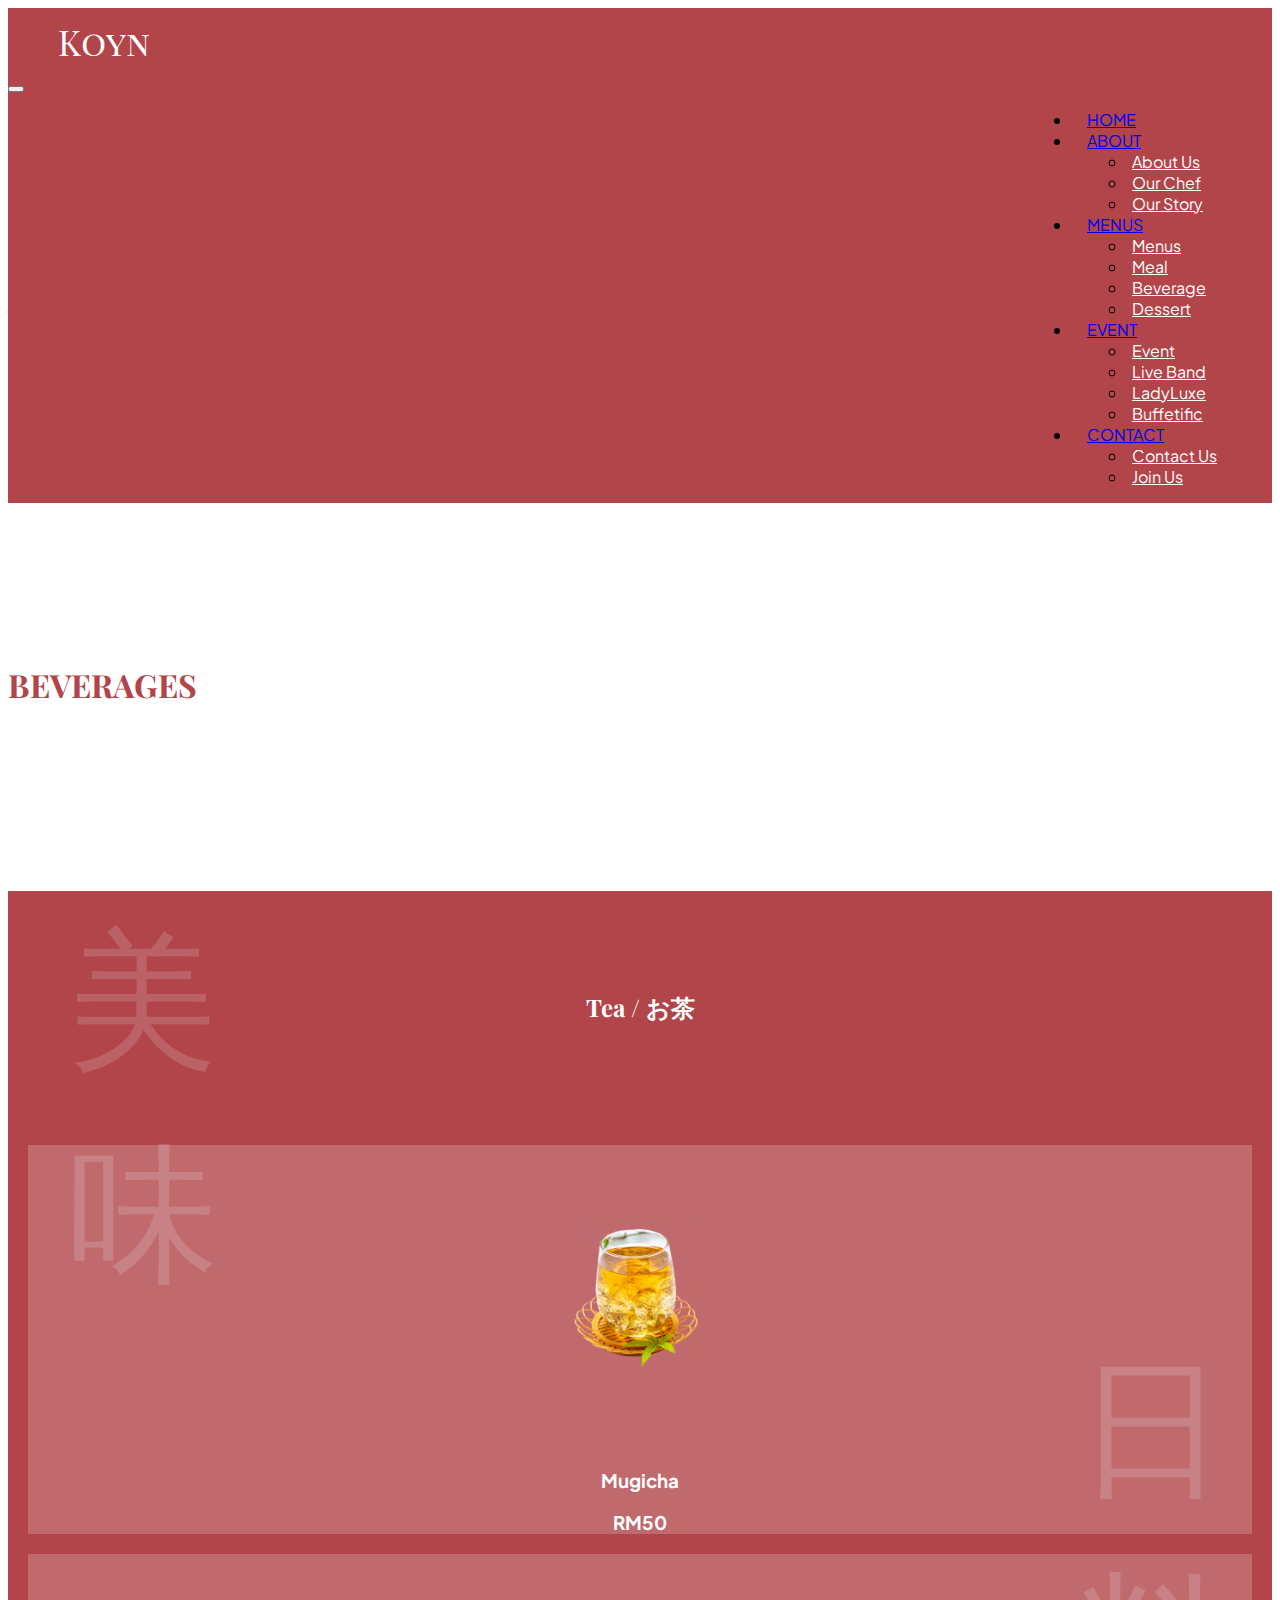
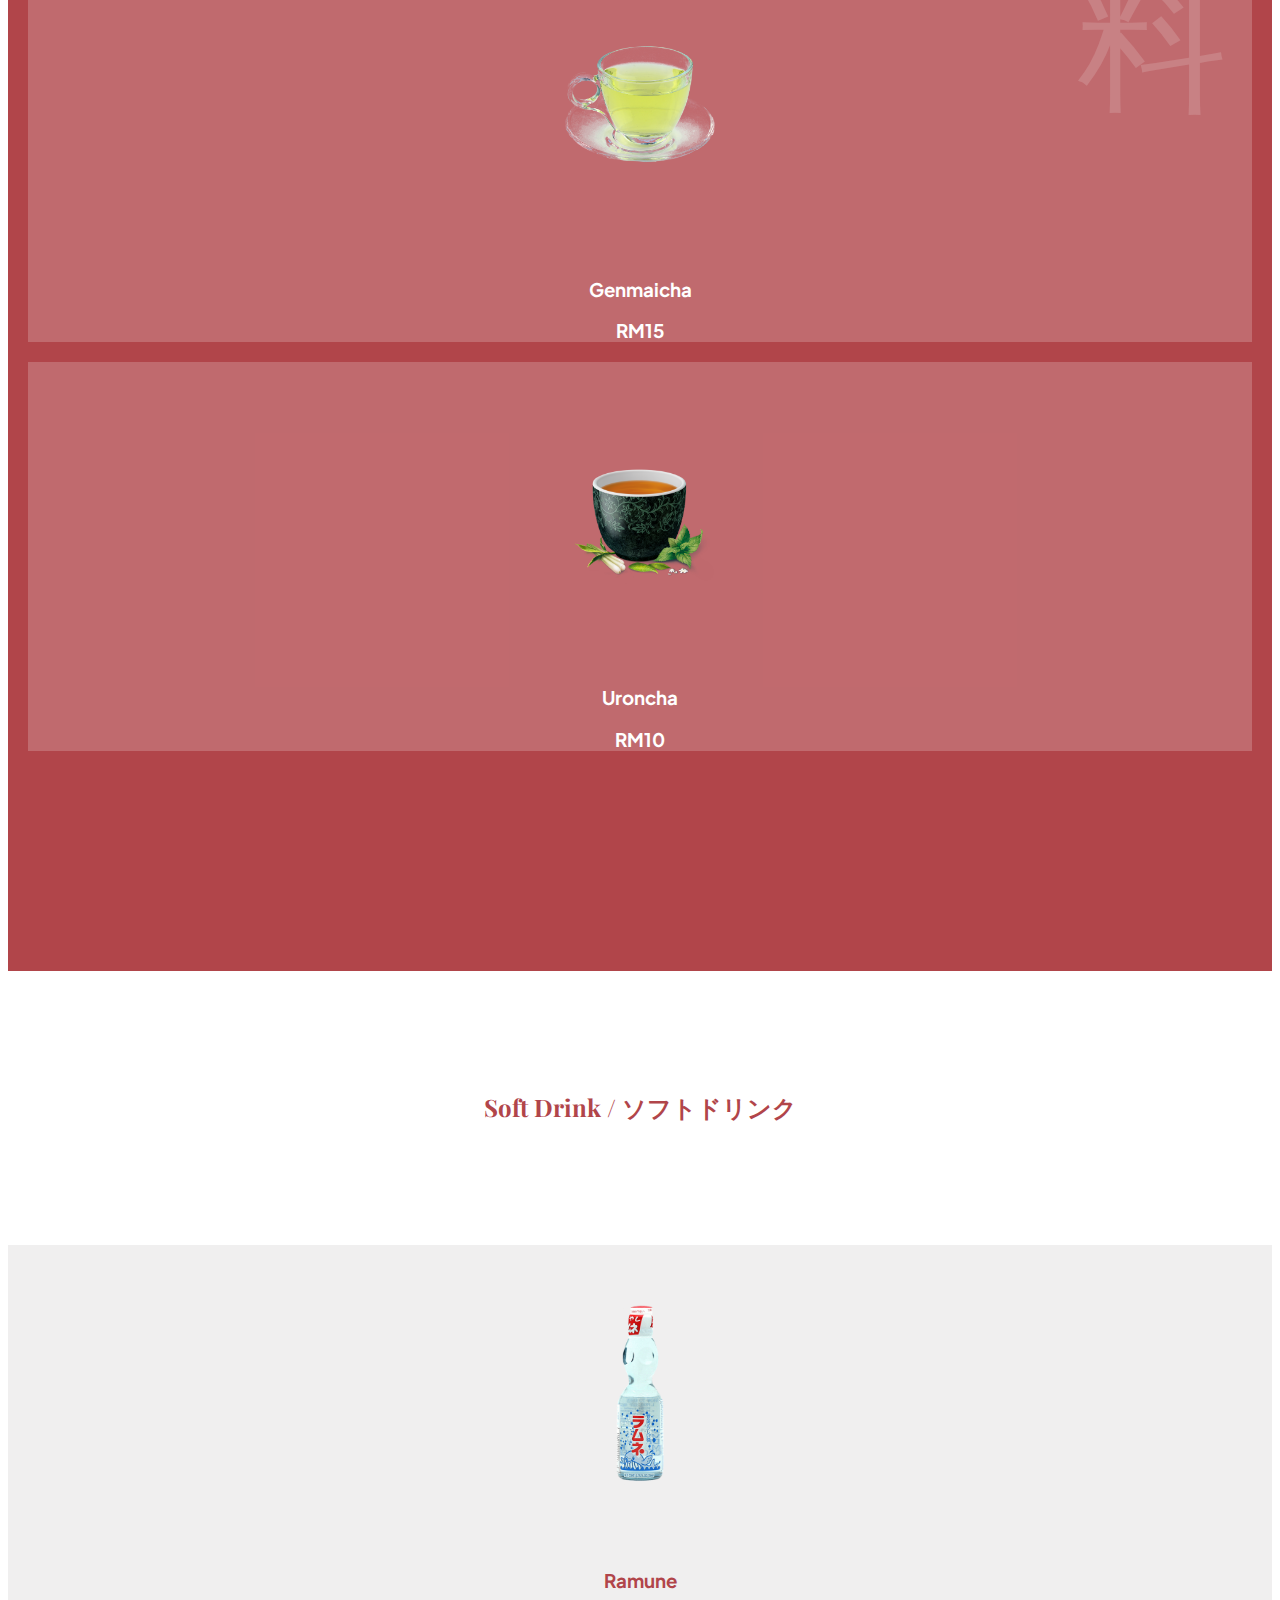
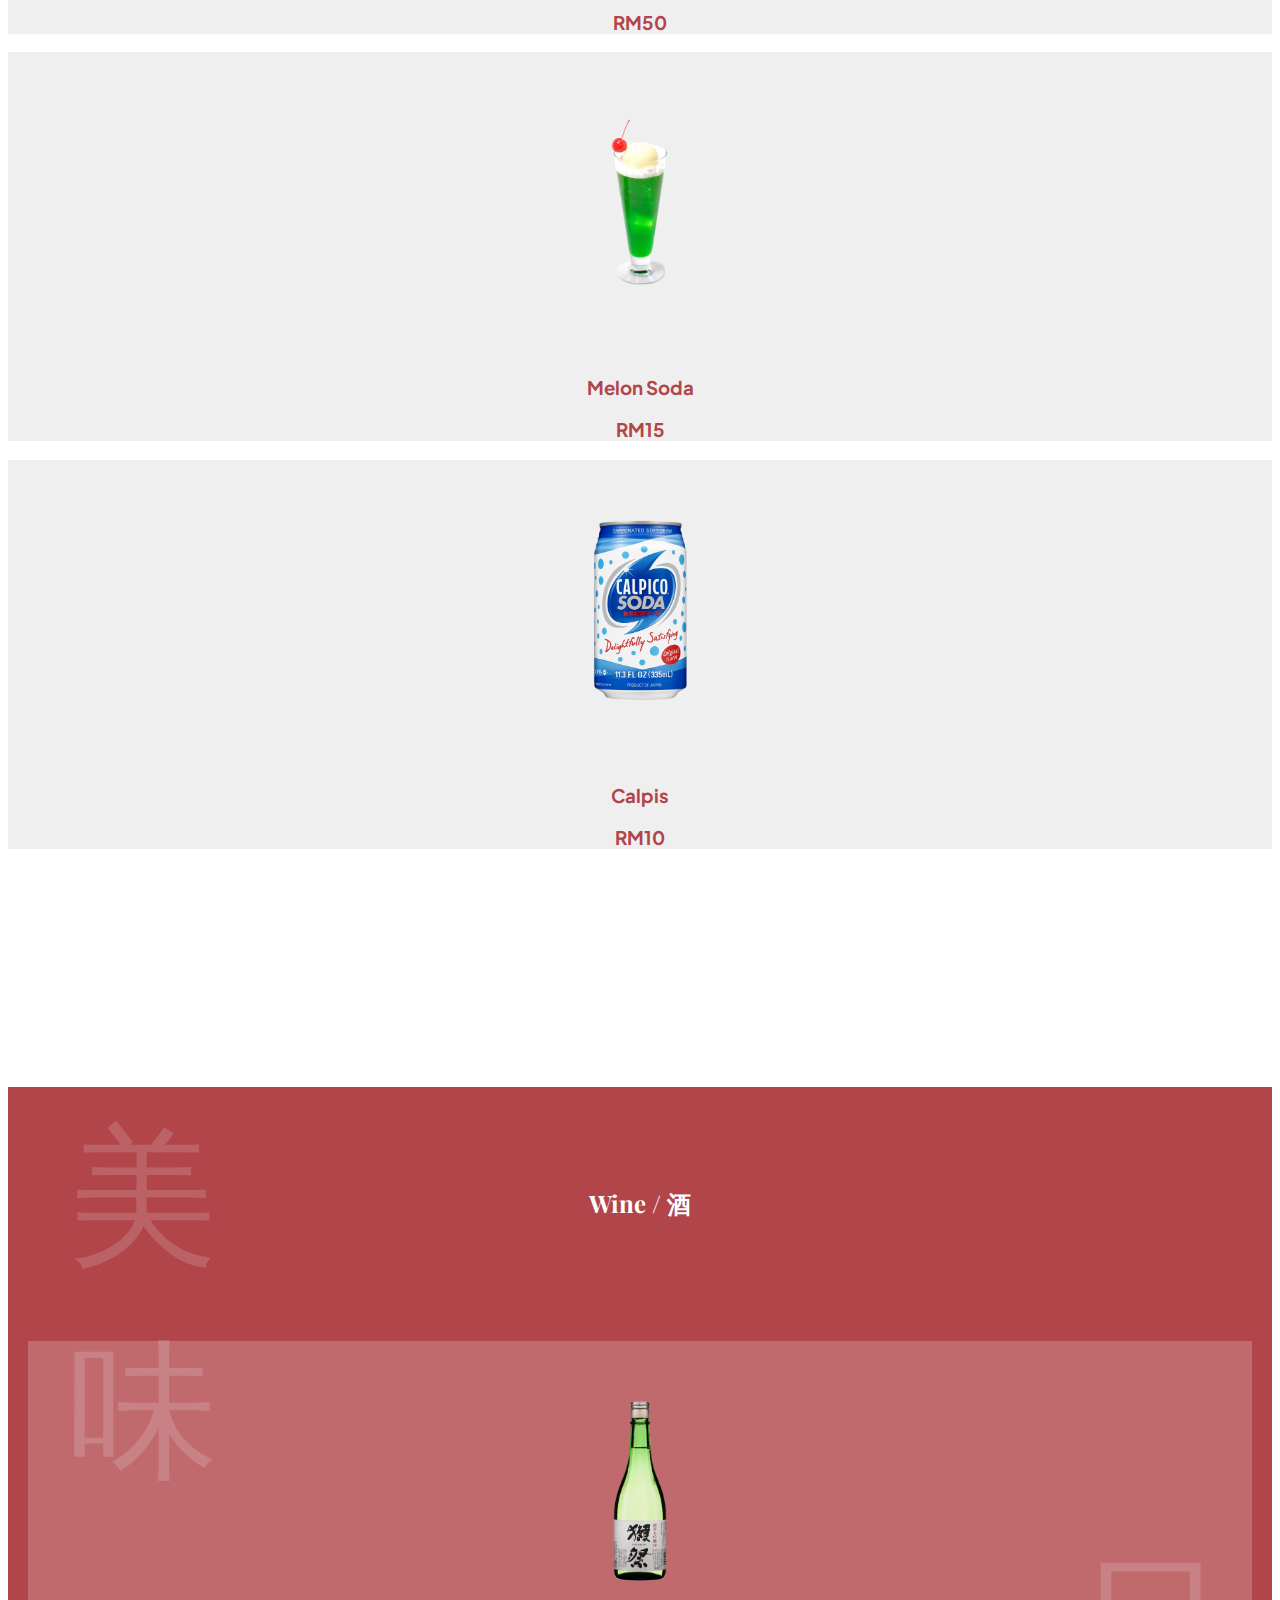
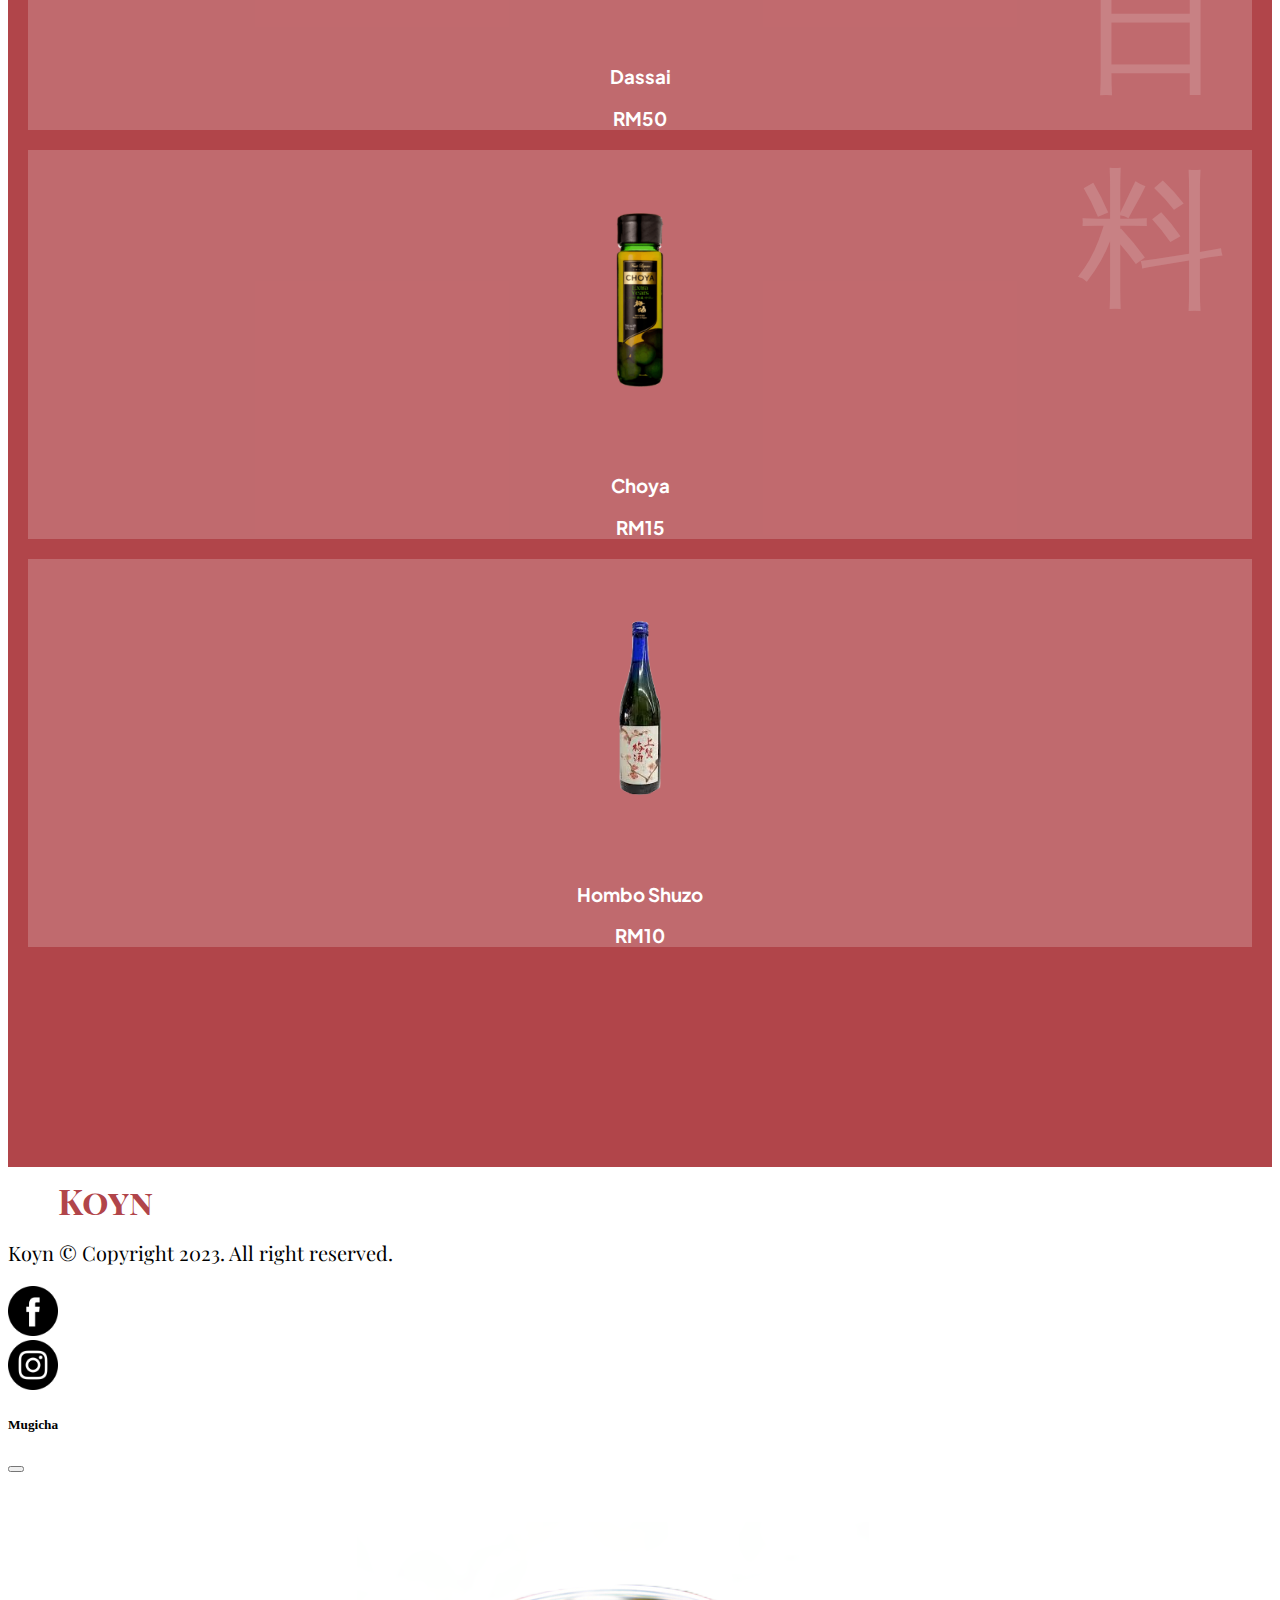
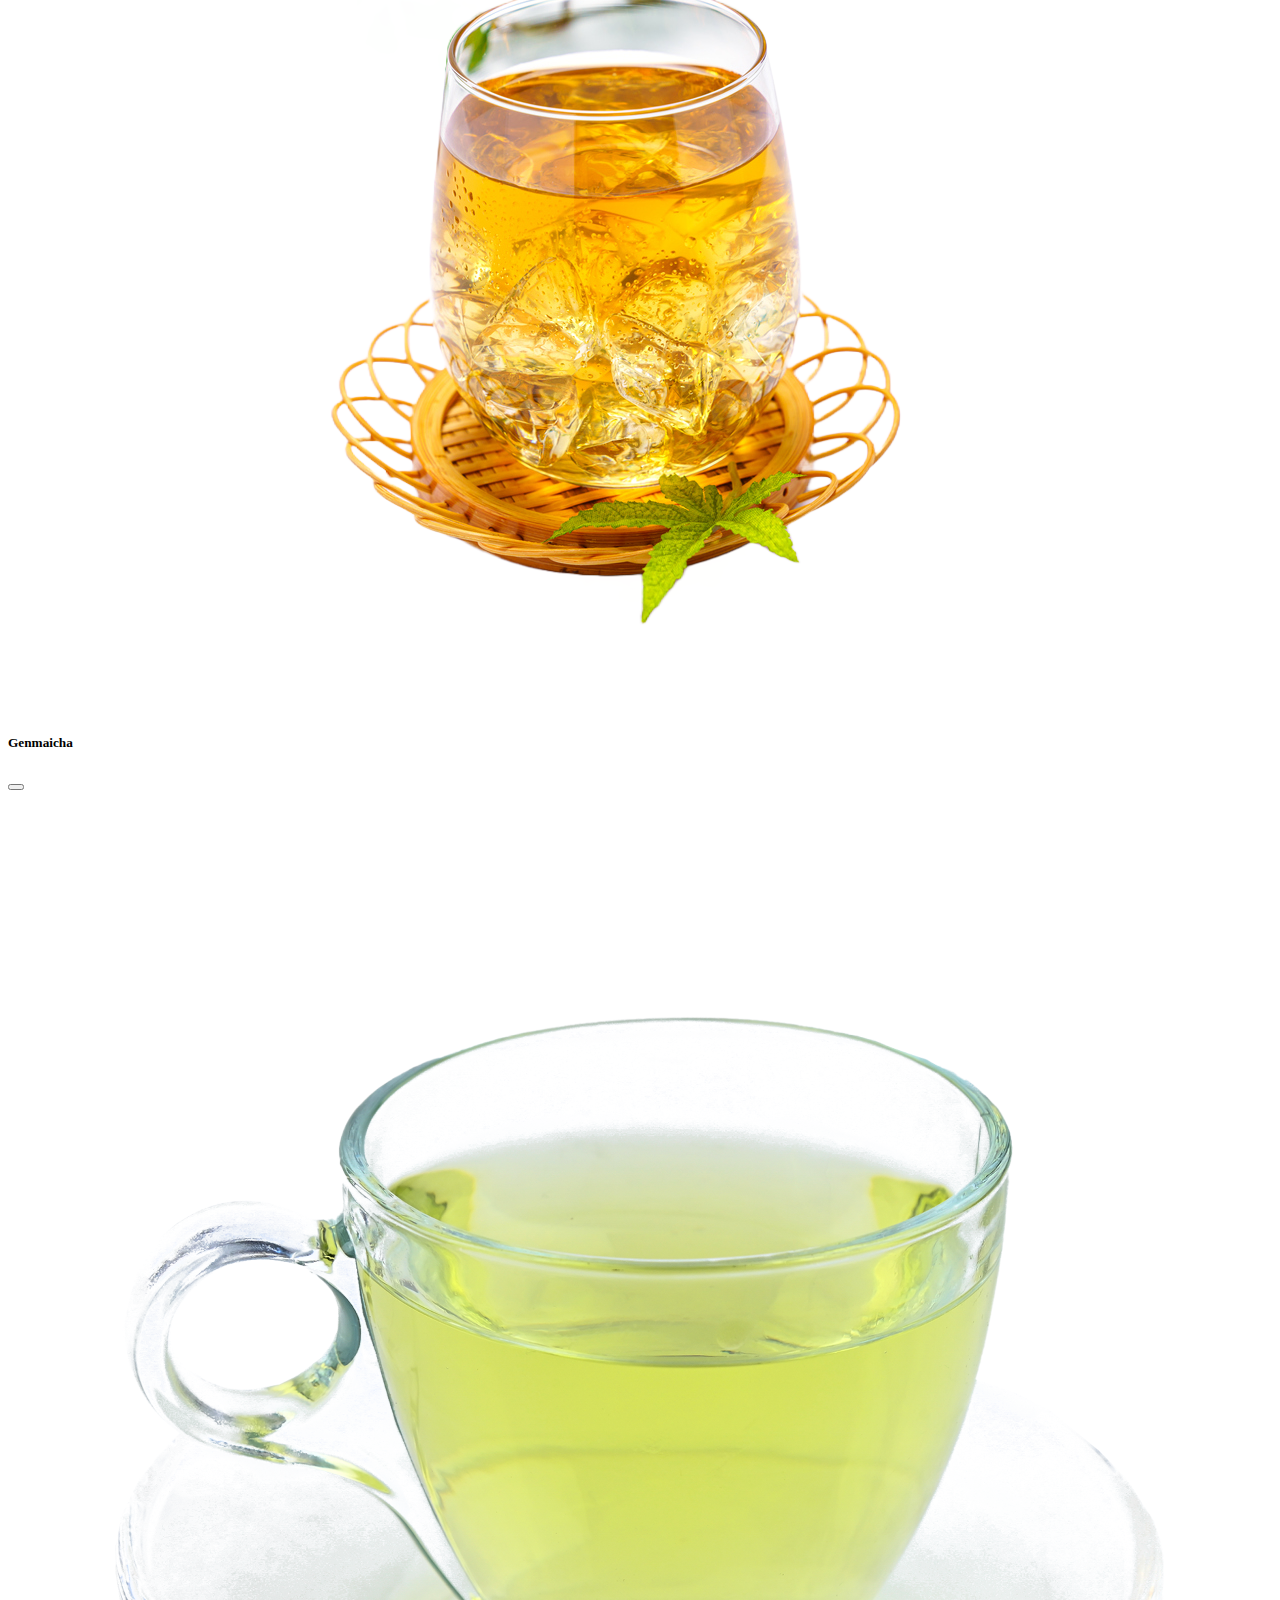
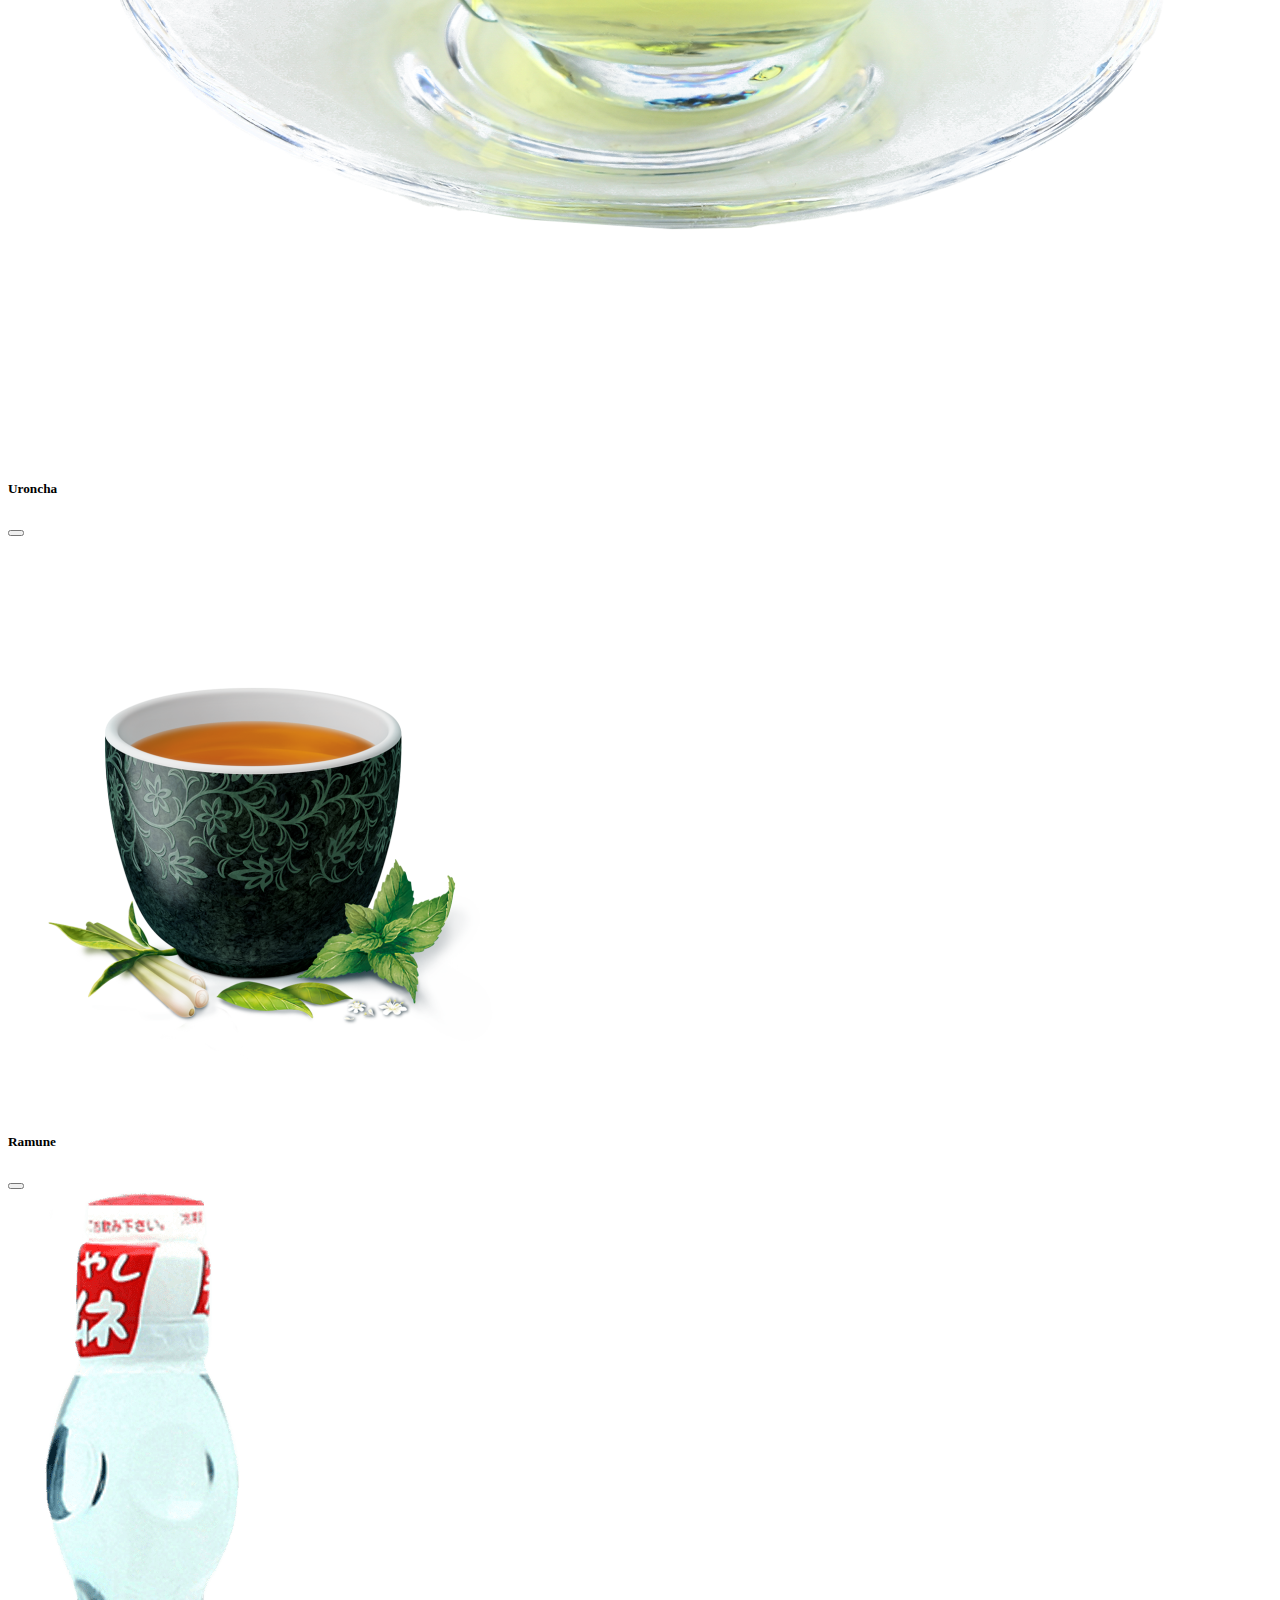
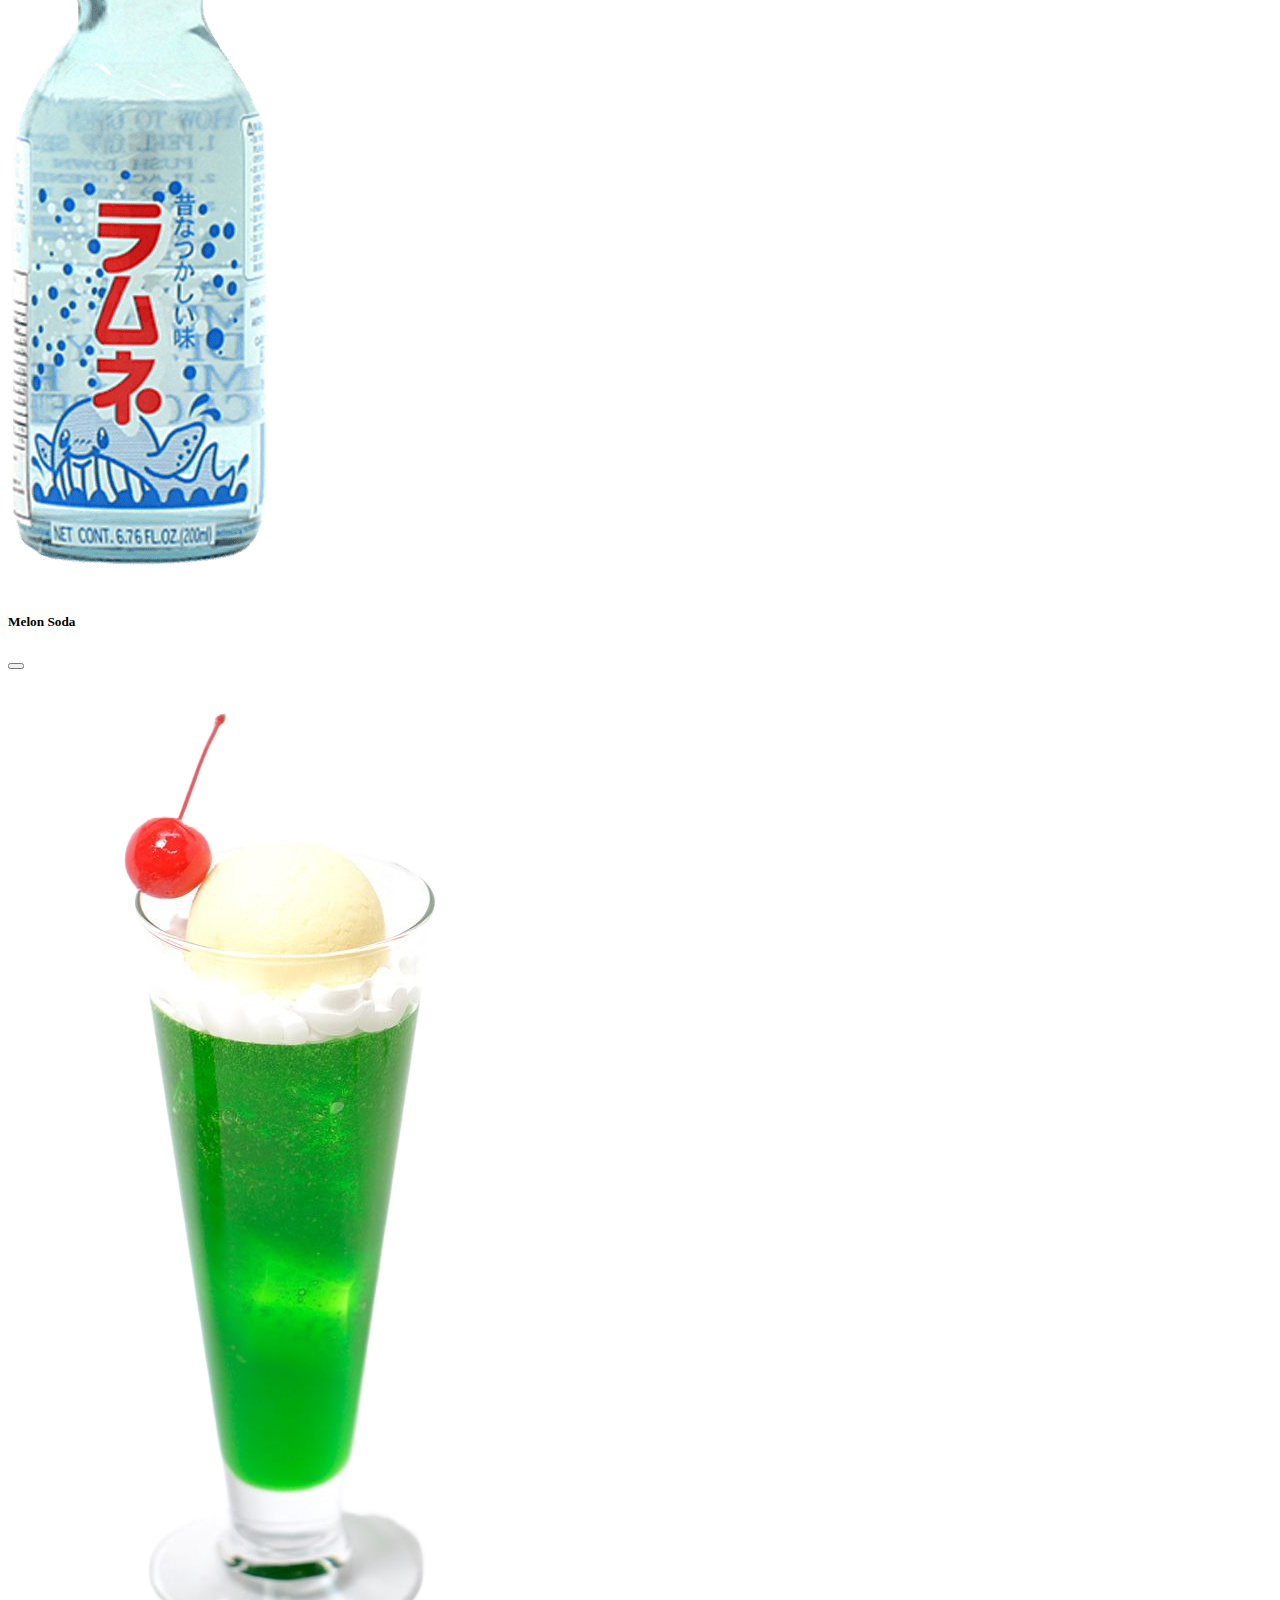
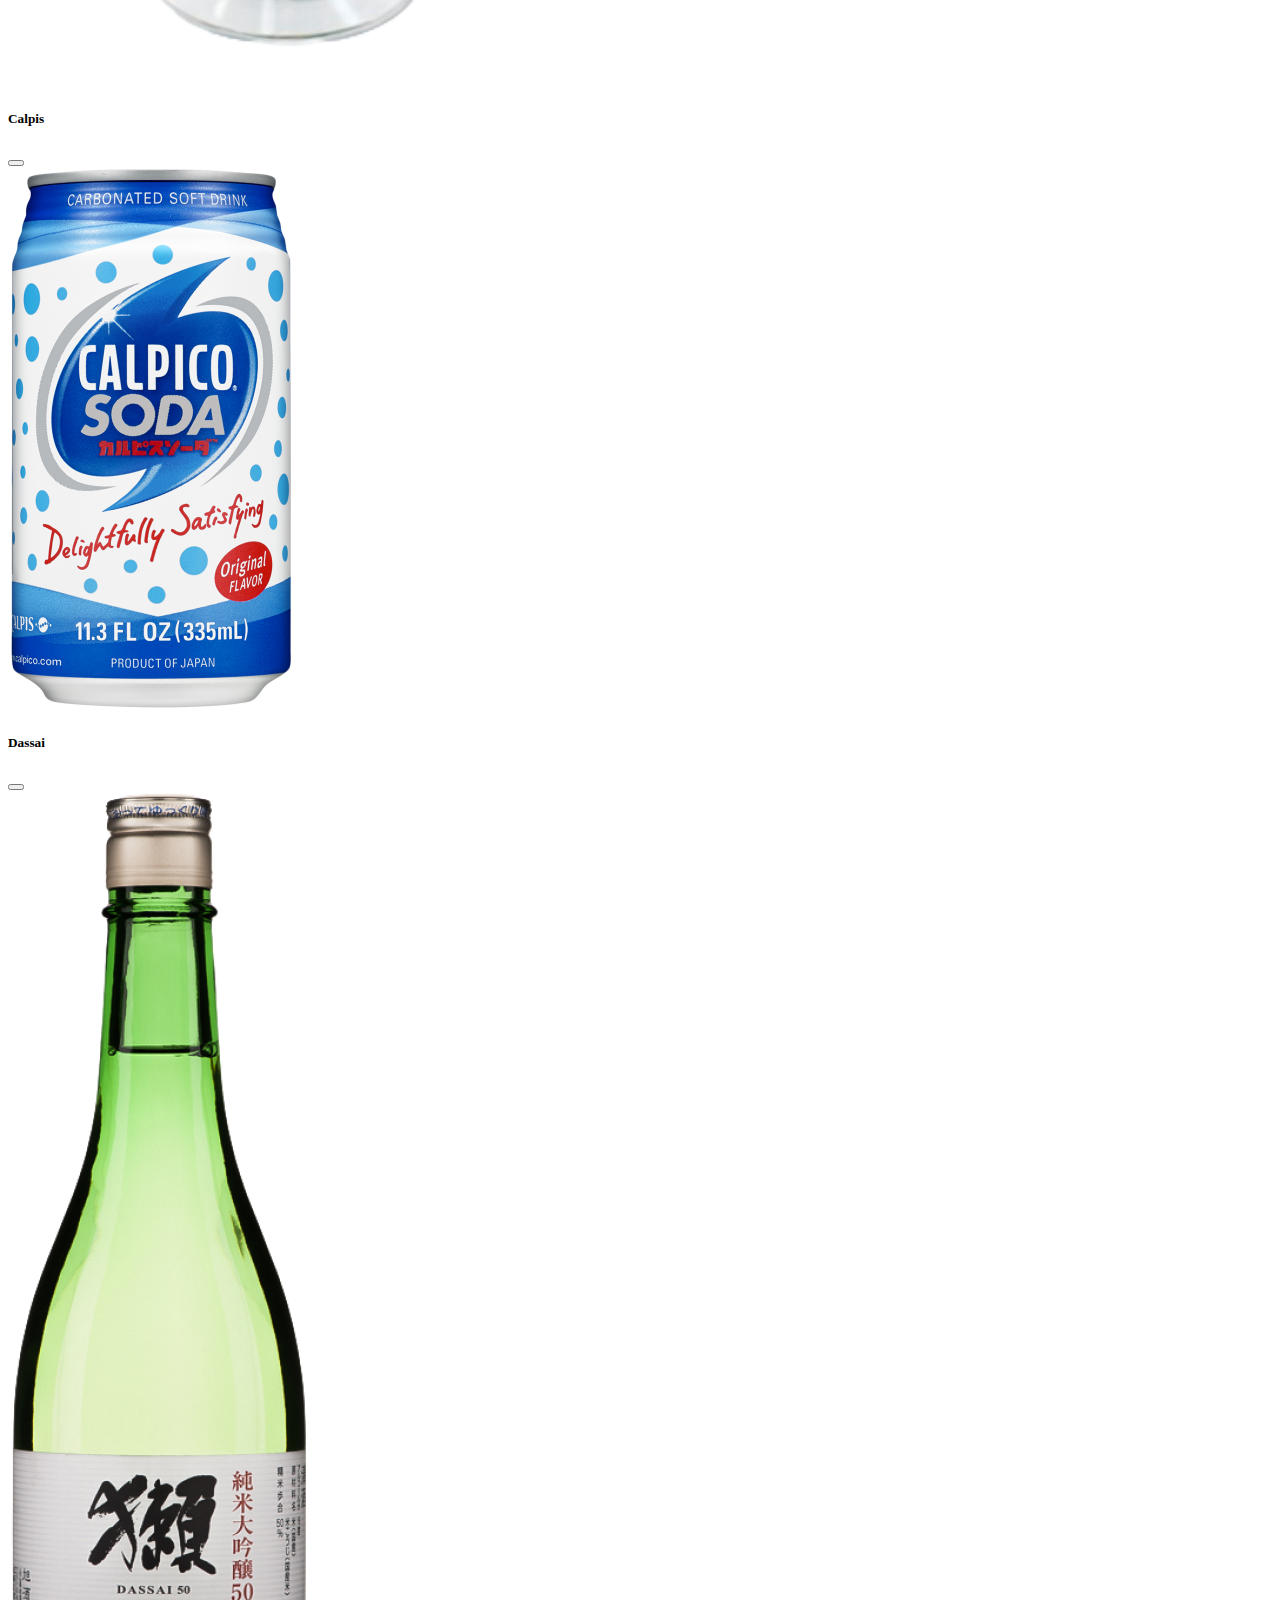
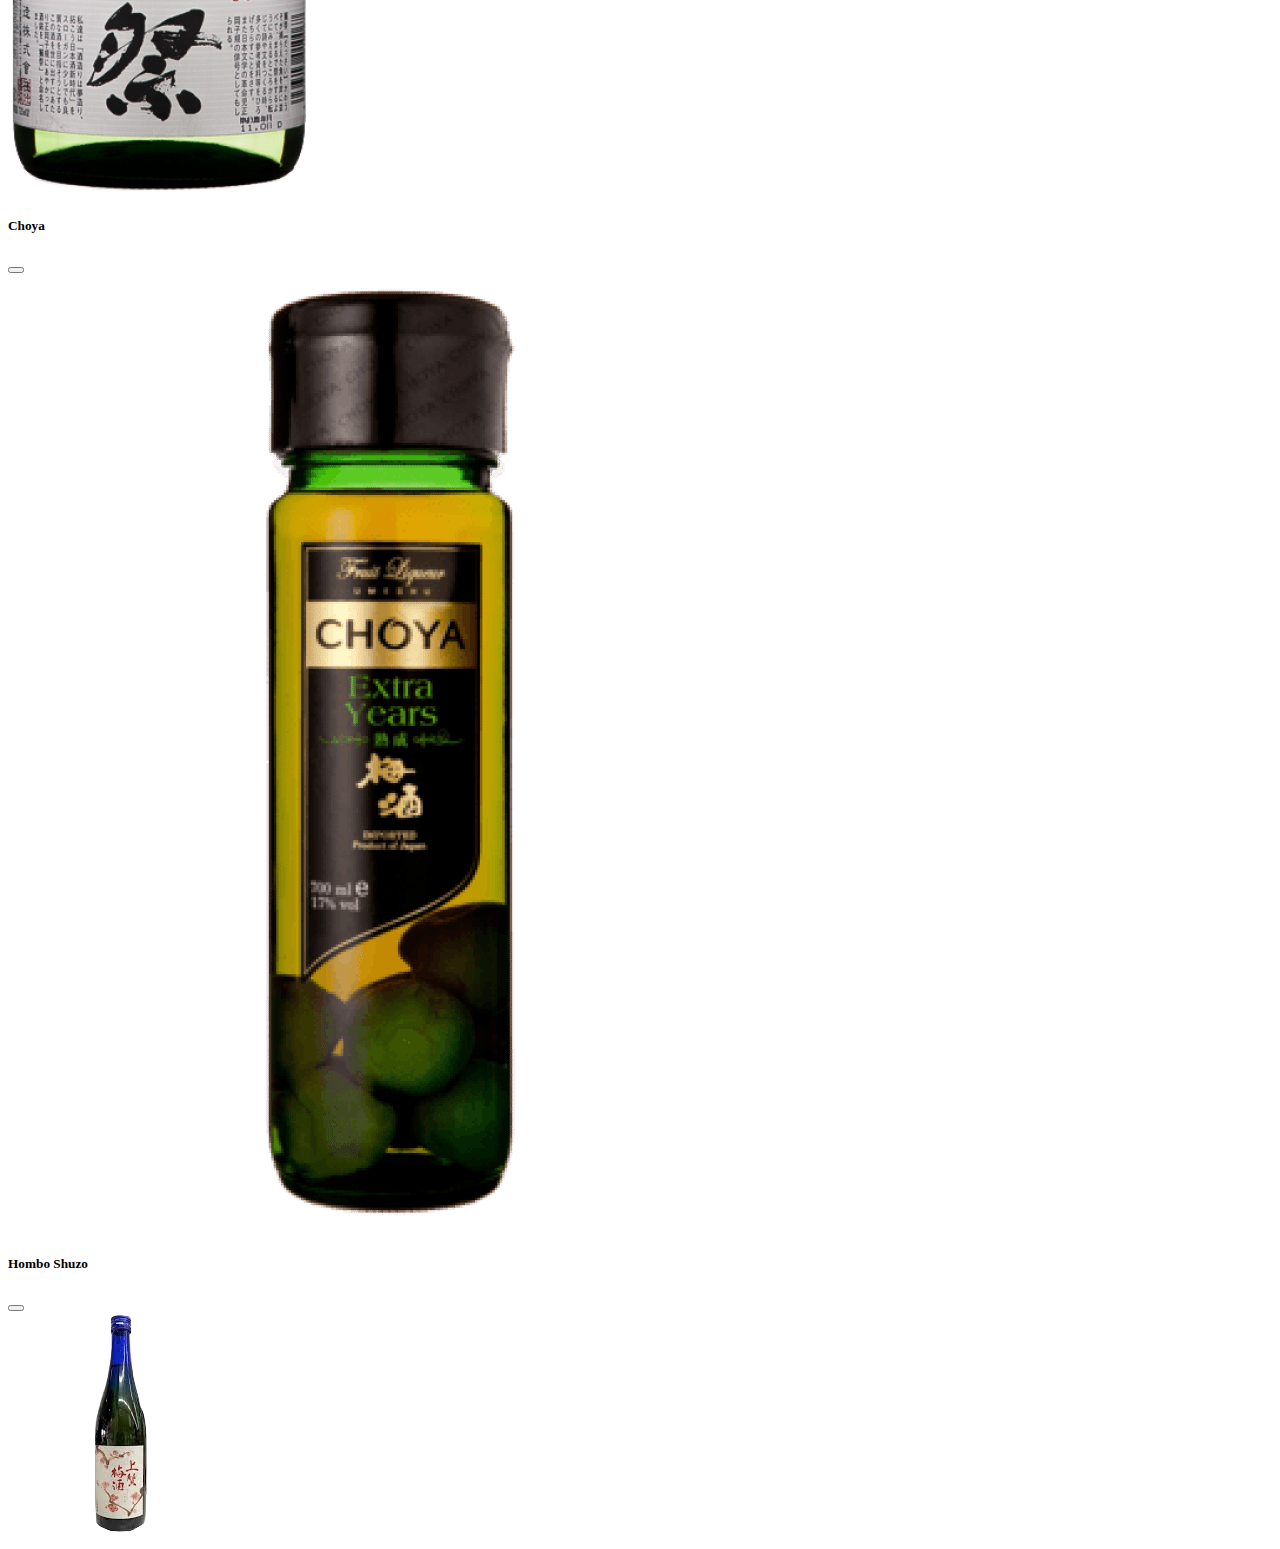
<file: beverages.html>
<!DOCTYPE html>
<html lang>

<head>
    <meta charset="UTF-8">
    <meta name="viewport" content="width=device-width, initial-scale=1.0">
    <link rel="stylesheet" href="css/beverages.css">
    <link rel="preconnect" href="https://fonts.googleapis.com">
    <link rel="preconnect" href="https://fonts.gstatic.com" crossorigin>
    <link
        href="https://fonts.googleapis.com/css2?family=Lato:ital,wght@0,900;1,400&family=Playfair+Display+SC&family=ZCOOL+XiaoWei&display=swap"
        rel="stylesheet">
    <link rel="preconnect" href="https://fonts.googleapis.com">
    <link rel="preconnect" href="https://fonts.gstatic.com" crossorigin>
    <link
        href="https://fonts.googleapis.com/css2?family=Lato:ital,wght@0,900;1,400&family=Playfair+Display+SC&family=Plus+Jakarta+Sans&family=ZCOOL+XiaoWei&display=swap"
        rel="stylesheet">
    <link rel="preconnect" href="https://fonts.googleapis.com">
    <link rel="preconnect" href="https://fonts.gstatic.com" crossorigin>
    <link
        href="https://fonts.googleapis.com/css2?family=Lato:ital,wght@0,900;1,400&family=Playfair+Display&family=Playfair+Display+SC&family=Plus+Jakarta+Sans&family=ZCOOL+XiaoWei&display=swap"
        rel="stylesheet">
    <link href="https://cdn.jsdelivr.net/npm/bootstrap@5.3.1/dist/css/bootstrap.min.css" rel="stylesheet"
        integrity="sha384-4bw+/aepP/YC94hEpVNVgiZdgIC5+VKNBQNGCHeKRQN+PtmoHDEXuppvnDJzQIu9" crossorigin="anonymous">
    <title> Beverages </title>
</head>

<body>
    <script src="https://cdn.jsdelivr.net/npm/bootstrap@5.3.1/dist/js/bootstrap.bundle.min.js"
        integrity="sha384-HwwvtgBNo3bZJJLYd8oVXjrBZt8cqVSpeBNS5n7C8IVInixGAoxmnlMuBnhbgrkm"
        crossorigin="anonymous"></script>
    <nav class="navbar navbar-expand-lg p-0 m-0">
      <div class="menu container-fluid p-2">
        <p class="logo"> Koyn</p>
        <button class="navbar-toggler" data-bs-theme="dark" type="button" data-bs-toggle="collapse"
          data-bs-target="#navbarSupportedContent" aria-controls="navbarSupportedContent" aria-expanded="false"
          aria-label="Toggle navigation">
          <span class="navbar-toggler-icon"></span>
        </button>
        <div class="collapse navbar-collapse flex-grow-0" id="navbarSupportedContent">
          <ul class="navbar-nav mb-2 mb-lg-0">
            <li class="nav-item">
              <a class="nav-link active text-white" aria-current="page" href="index.html">HOME</a>
            </li>
            <li class="nav-item dropdown">
              <a class="nav-link dropdown-toggle text-white" href="home" data-bs-toggle="dropdown" aria-expanded="false">
                ABOUT
              </a>
              <ul class="dropdown-menu border-0">
                <li><a class="dropdown-item text-white" href="About us.html">About Us</a></li>
                <li><a class="dropdown-item text-white" href="our chef.html">Our Chef</a></li>
                <li><a class="dropdown-item text-white" href="our story.html">Our Story</a></li>
              </ul>
            </li>
            <li class="nav-item dropdown">
              <a class="nav-link dropdown-toggle text-white" href="#" data-bs-toggle="dropdown" aria-expanded="false">
                MENUS
              </a>
              <ul class="dropdown-menu border-0">
                <li><a class="dropdown-item text-white" href="menus.html">Menus</a></li>
                <li><a class="dropdown-item text-white" href="meals.html">Meal</a></li>
                <li><a class="dropdown-item text-white" href="beverages.html">Beverage</a></li>
                <li><a class="dropdown-item text-white" href="deserts.html">Dessert</a></li>
              </ul>
            </li>
            <li class="nav-item dropdown">
              <a class="nav-link dropdown-toggle text-white" href="event.html" data-bs-toggle="dropdown" aria-expanded="false">
                EVENT
              </a>
              <ul class="dropdown-menu border-0">
                <li><a class="dropdown-item text-white" href="event.html">Event</a></li>
                <li><a class="dropdown-item text-white" href="liveband.html">Live Band</a></li>
                <li><a class="dropdown-item text-white" href="ladynight.html">LadyLuxe</a></li>
                <li><a class="dropdown-item text-white" href="buffet.html">Buffetific</a></li>
              </ul>
            </li>
            <li class="nav-item dropdown">
              <a class="nav-link dropdown-toggle text-white" href="contact.html" data-bs-toggle="dropdown"
                aria-expanded="false">
                CONTACT
              </a>
              <ul class="dropdown-menu border-0">
                <li><a class="dropdown-item text-white" href="contact.html">Contact Us</a></li>
                <li><a class="dropdown-item text-white" href="workwithus.html">Join Us</a></li>
              </ul>
            </li>
          </ul>
        </div>
      </div>
    </nav>
    <div class="btitle px-4 text-center">
        <div class="beverages-text">飲み物</div>
        <div class="title text-center">
            <h1 class="beverages display-5 fw-bold">BEVERAGES</h1>
        </div>
    </div>
    <div>
        <div class="beveraged">
            <div class="word">
                <div class="meiwei">美<br>味</div>
                <div class="reliao">日<br>料</div>
            </div>
            <div class="beveraged2">
                <div class="head">
                    <h2>Tea / お茶</h2>
                </div>
                <div class="row mx-5">
                    <div class="col-12 col-md-4 mb-4">
                        <div class="sd rounded-5 text-center">
                            <div class="img">
                                <img src="img/mugicha.png" alt="Mugicha" data-bs-toggle="modal"
                                    data-bs-target="#mugichaModal">
                            </div>
                            <div class="imgd">
                                <div>
                                    <h3>Mugicha</h3>
                                </div>
                                <div>
                                    <h3>RM50</h3>
                                </div>
                            </div>
                        </div>
                    </div>
                    <div class="col-12 col-md-4 mb-4">
                        <div class="sd rounded-5 text-center">
                            <div class="img">
                                <img src="img/Genmaicha.png" alt="Genmaicha" data-bs-toggle="modal"
                                    data-bs-target="#genmaichaModal">
                            </div>
                            <div class="imgd">
                                <div>
                                    <h3>Genmaicha</h3>
                                </div>
                                <div>
                                    <h3>RM15</h3>
                                </div>
                            </div>
                        </div>
                    </div>
                    <div class="col-12 col-md-4 mb-4">
                        <div class="sd rounded-5 text-center">
                            <div class="img">
                                <img src="img/uroncha.png" alt="Uroncha" data-bs-toggle="modal"
                                    data-bs-target="#uronchaModal">
                            </div>
                            <div class="imgd">
                                <div>
                                    <h3>Uroncha</h3>
                                </div>
                                <div>
                                    <h3>RM10</h3>
                                </div>
                            </div>
                        </div>
                    </div>
                </div>

            </div>
        </div>
    </div>
    <div class="drink">
        <div class="headdrink">
            <h2>Soft Drink / ソフトドリンク</h2>
        </div>
        <div class="row mx-5">
            <div class="col-12 col-md-4 mb-4">
                <div class="sd2 rounded-5 text-center">
                    <div class="img">
                        <img src="img/Ramune.png" alt="Ramune" data-bs-toggle="modal" data-bs-target="#ramuneModal">
                    </div>
                    <div class="imgd2">
                        <div>
                            <h3>Ramune</h3>
                        </div>
                        <div>
                            <h3>RM50</h3>
                        </div>
                    </div>
                </div>
            </div>
            <div class="col-12 col-md-4 mb-4">
                <div class="sd2 rounded-5 text-center">
                    <div class="img">
                        <img src="img/melon soda.png" alt="Melon Soda" data-bs-toggle="modal"
                            data-bs-target="#melonSodaModal">
                    </div>
                    <div class="imgd2">
                        <div>
                            <h3>Melon Soda</h3>
                        </div>
                        <div>
                            <h3>RM15</h3>
                        </div>
                    </div>
                </div>
            </div>
            <div class="col-12 col-md-4 mb-4">
                <div class="sd2 rounded-5 text-center">
                    <div class="img">
                        <img src="img/calpic.png" alt="Calpis" data-bs-toggle="modal" data-bs-target="#calpisModal">
                    </div>
                    <div class="imgd2">
                        <div>
                            <h3>Calpis</h3>
                        </div>
                        <div>
                            <h3>RM10</h3>
                        </div>
                    </div>
                </div>
            </div>
        </div>

    </div>
    <div>
        <div class="beveraged">
            <div class="word">
                <div class="meiwei">美<br>味</div>
                <div class="reliao">日<br>料</div>
            </div>
            <div class="beveraged2">
                <div class="head">
                    <h2>Wine / 酒</h2>
                </div>
                <div class="row mx-5">
                    <div class="col-12 col-md-4 mb-4">
                        <div class="sd rounded-5 text-center">
                            <div class="img">
                                <img src="img/dassai.png" alt="Dassai" data-bs-toggle="modal"
                                    data-bs-target="#dassaiModal">
                            </div>
                            <div class="imgd">
                                <div>
                                    <h3>Dassai</h3>
                                </div>
                                <div>
                                    <h3>RM50</h3>
                                </div>
                            </div>
                        </div>
                    </div>
                    <div class="col-12 col-md-4 mb-4">
                        <div class="sd rounded-5 text-center">
                            <div class="img">
                                <img src="img/choya.png" alt="Choya" data-bs-toggle="modal"
                                    data-bs-target="#choyaModal">
                            </div>
                            <div class="imgd">
                                <div>
                                    <h3>Choya</h3>
                                </div>
                                <div>
                                    <h3>RM15</h3>
                                </div>
                            </div>
                        </div>
                    </div>
                    <div class="col-12 col-md-4 mb-4">
                        <div class="sd rounded-5 text-center">
                            <div class="img">
                                <img src="img/hombo shuzo.png" alt="Hombo Shuzo" data-bs-toggle="modal"
                                    data-bs-target="#homboShuzoModal">
                            </div>
                            <div class="imgd">
                                <div>
                                    <h3>Hombo Shuzo</h3>
                                </div>
                                <div>
                                    <h3>RM10</h3>
                                </div>
                            </div>
                        </div>
                    </div>
                </div>

            </div>
        </div>
    </div>
    <footer class="d-flex justify-content-between align-items-center">
        <p class="logo2 col-md-4 mb-0">Koyn</p>
        <p class="footertext col-md-4 text-center">Koyn © Copyright 2023. <span class="newline">All right
            reserved.</span></p>
        <div class="icon col-md-4 justify-content-end d-flex">
            <div><a href="https://koynrestaurants.com/" target="_blank" class="fb">
                    <img src="img/facebook.png" alt="facebook">
                </a></div>
            <div><a href="https://www.instagram.com/koynlondon/" target="_blank" class="ig">
                    <img src="img/instagram.png" alt="instagram">
                </a></div>
        </div>
    </footer>
    <!-- Modal for Mugicha -->
    <div class="modal fade" id="mugichaModal" tabindex="-1" aria-labelledby="mugichaModalLabel" aria-hidden="true">
        <div class="modal-dialog modal-dialog-centered">
            <div class="modal-content">
                <div class="modal-header">
                    <h5 class="modal-title" id="mugichaModalLabel">Mugicha</h5>
                    <button type="button" class="btn-close" data-bs-dismiss="modal" aria-label="Close"></button>
                </div>
                <div class="modal-body text-center">
                    <img src="img/mugicha.png" alt="Mugicha" class="modal-img">
                </div>
            </div>
        </div>
    </div>
    <!-- Modal for Genmaicha -->
    <div class="modal fade" id="genmaichaModal" tabindex="-1" aria-labelledby="genmaichaModalLabel" aria-hidden="true">
        <div class="modal-dialog modal-dialog-centered">
            <div class="modal-content">
                <div class="modal-header">
                    <h5 class="modal-title" id="genmaichaModalLabel">Genmaicha</h5>
                    <button type="button" class="btn-close" data-bs-dismiss="modal" aria-label="Close"></button>
                </div>
                <div class="modal-body text-center">
                    <img src="img/Genmaicha.png" alt="Genmaicha" class="modal-img">
                </div>
            </div>
        </div>
    </div>
    <!-- Modal for Uroncha -->
    <div class="modal fade" id="uronchaModal" tabindex="-1" aria-labelledby="uronchaModalLabel" aria-hidden="true">
        <div class="modal-dialog modal-dialog-centered">
            <div class="modal-content">
                <div class="modal-header">
                    <h5 class="modal-title" id="uronchaModalLabel">Uroncha</h5>
                    <button type="button" class="btn-close" data-bs-dismiss="modal" aria-label="Close"></button>
                </div>
                <div class="modal-body text-center">
                    <img src="img/uroncha.png" alt="Uroncha" class="modal-img">
                </div>
            </div>
        </div>
    </div>
    <!-- Modal for Ramune -->
    <div class="modal fade" id="ramuneModal" tabindex="-1" aria-labelledby="ramuneModalLabel" aria-hidden="true">
        <div class="modal-dialog modal-dialog-centered">
            <div class="modal-content">
                <div class="modal-header">
                    <h5 class="modal-title" id="ramuneModalLabel">Ramune</h5>
                    <button type="button" class="btn-close" data-bs-dismiss="modal" aria-label="Close"></button>
                </div>
                <div class="modal-body text-center">
                    <img src="img/Ramune.png" alt="Ramune" class="modal-img">
                </div>
            </div>
        </div>
    </div>
    <!-- Modal for Melon Soda -->
    <div class="modal fade" id="melonSodaModal" tabindex="-1" aria-labelledby="melonSodaModalLabel" aria-hidden="true">
        <div class="modal-dialog modal-dialog-centered">
            <div class="modal-content">
                <div class="modal-header">
                    <h5 class="modal-title" id="melonSodaModalLabel">Melon Soda</h5>
                    <button type="button" class="btn-close" data-bs-dismiss="modal" aria-label="Close"></button>
                </div>
                <div class="modal-body text-center">
                    <img src="img/melon soda.png" alt="Melon Soda" class="modal-img">
                </div>
            </div>
        </div>
    </div>
    <!-- Modal for Calpis -->
    <div class="modal fade" id="calpisModal" tabindex="-1" aria-labelledby="calpisModalLabel" aria-hidden="true">
        <div class="modal-dialog modal-dialog-centered">
            <div class="modal-content">
                <div class="modal-header">
                    <h5 class="modal-title" id="calpisModalLabel">Calpis</h5>
                    <button type="button" class="btn-close" data-bs-dismiss="modal" aria-label="Close"></button>
                </div>
                <div class="modal-body text-center">
                    <img src="img/calpic.png" alt="Calpis" class="modal-img">
                </div>
            </div>
        </div>
    </div>
    <!-- Modal for Dassai -->
    <div class="modal fade" id="dassaiModal" tabindex="-1" aria-labelledby="dassaiModalLabel" aria-hidden="true">
        <div class="modal-dialog modal-dialog-centered">
            <div class="modal-content">
                <div class="modal-header">
                    <h5 class="modal-title" id="dassaiModalLabel">Dassai</h5>
                    <button type="button" class="btn-close" data-bs-dismiss="modal" aria-label="Close"></button>
                </div>
                <div class="modal-body text-center">
                    <img src="img/dassai.png" alt="Dassai" class="modal-img">
                </div>
            </div>
        </div>
    </div>
    <!-- Modal for Choya -->
    <div class="modal fade" id="choyaModal" tabindex="-1" aria-labelledby="choyaModalLabel" aria-hidden="true">
        <div class="modal-dialog modal-dialog-centered">
            <div class="modal-content">
                <div class="modal-header">
                    <h5 class="modal-title" id="choyaModalLabel">Choya</h5>
                    <button type="button" class="btn-close" data-bs-dismiss="modal" aria-label="Close"></button>
                </div>
                <div class="modal-body text-center">
                    <img src="img/choya.png" alt="Choya" class="modal-img">
                </div>
            </div>
        </div>
    </div>
    <!-- Modal for Hombo Shuzo -->
    <div class="modal fade" id="homboShuzoModal" tabindex="-1" aria-labelledby="homboShuzoModalLabel"
        aria-hidden="true">
        <div class="modal-dialog modal-dialog-centered">
            <div class="modal-content">
                <div class="modal-header">
                    <h5 class="modal-title" id="homboShuzoModalLabel">Hombo Shuzo</h5>
                    <button type="button" class="btn-close" data-bs-dismiss="modal" aria-label="Close"></button>
                </div>
                <div class="modal-body text-center">
                    <img src="img/hombo shuzo.png" alt="Hombo Shuzo" class="modal-img">
                </div>
            </div>
        </div>
    </div>
</body>

</html>
</file>
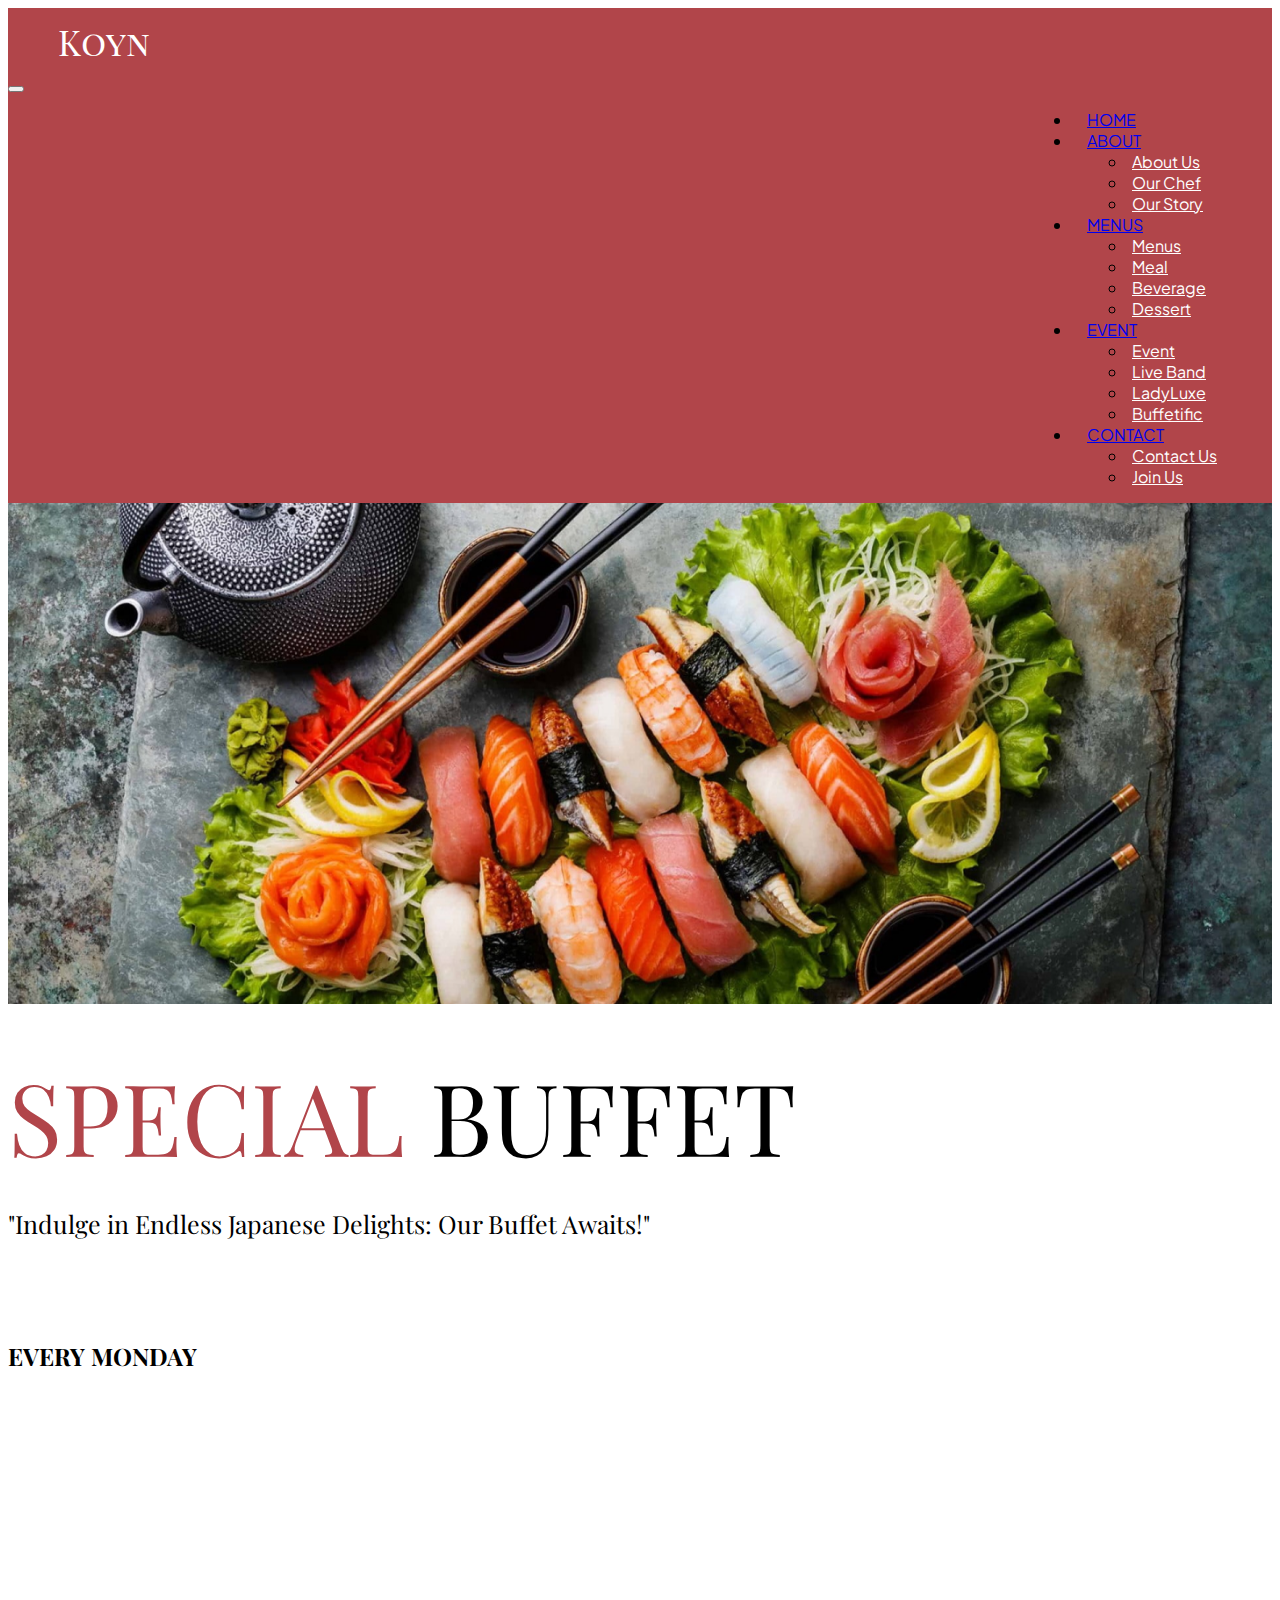
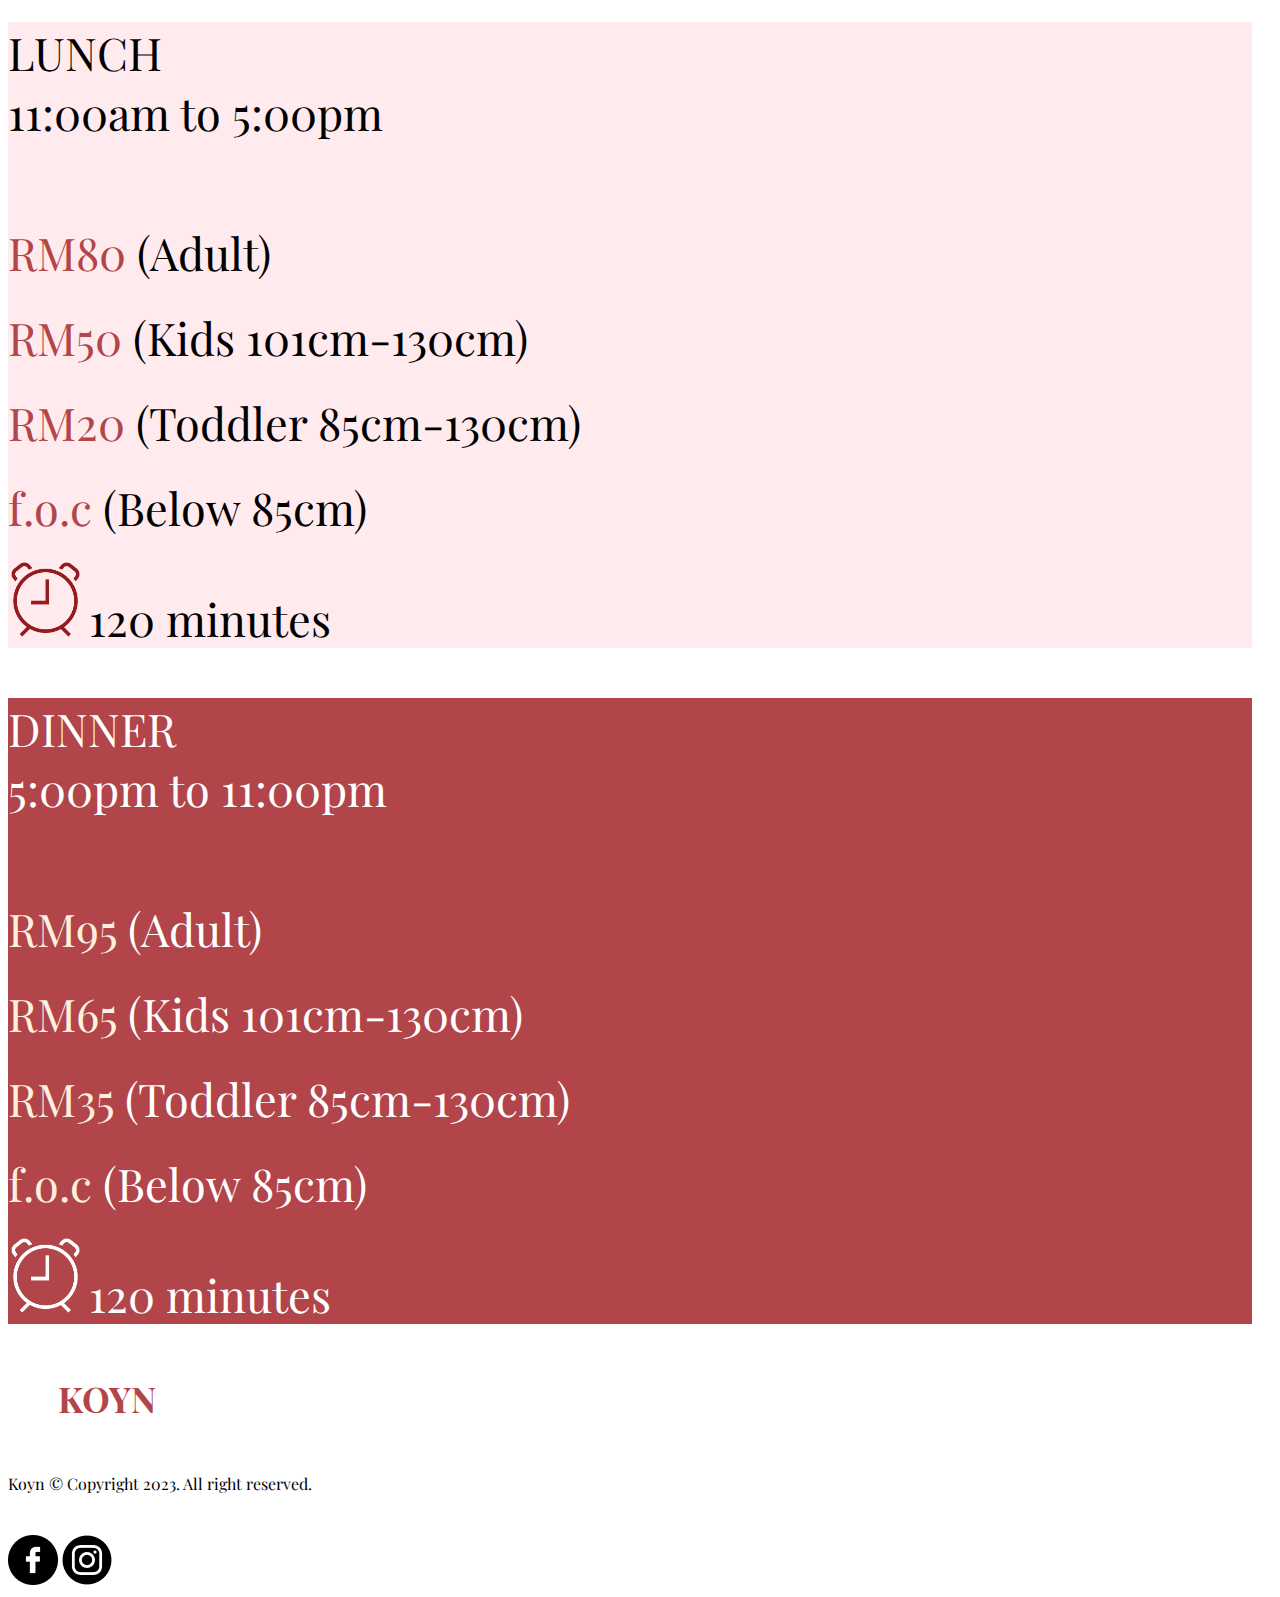
<file: buffet.html>
<!DOCTYPE html>
<html lang>

<head>
  <meta charset="UTF-8">
  <meta name="viewport" content="width=device-width, initial-scale=1.0">
  <link rel="stylesheet" href="css/buffet.css">
  <link rel="preconnect" href="https://fonts.googleapis.com">
  <link rel="preconnect" href="https://fonts.gstatic.com" crossorigin>
  <link
    href="https://fonts.googleapis.com/css2?family=Lato:ital,wght@0,900;1,400&family=Playfair+Display+SC&family=ZCOOL+XiaoWei&display=swap"
    rel="stylesheet">
  <link rel="preconnect" href="https://fonts.googleapis.com">
  <link rel="preconnect" href="https://fonts.gstatic.com" crossorigin>
  <link
    href="https://fonts.googleapis.com/css2?family=Lato:ital,wght@0,900;1,400&family=Playfair+Display+SC&family=Plus+Jakarta+Sans&family=ZCOOL+XiaoWei&display=swap"
    rel="stylesheet">
  <link rel="preconnect" href="https://fonts.googleapis.com">
  <link rel="preconnect" href="https://fonts.gstatic.com" crossorigin>
  <link
    href="https://fonts.googleapis.com/css2?family=Lato:ital,wght@0,900;1,400&family=Playfair+Display&family=Playfair+Display+SC&family=Plus+Jakarta+Sans&family=ZCOOL+XiaoWei&display=swap"
    rel="stylesheet">
  <!-- 引入 Bootstrap 的 CSS -->
  <link href="https://cdn.jsdelivr.net/npm/bootstrap@5.3.1/dist/css/bootstrap.min.css" rel="stylesheet"
    integrity="sha384-4bw+/aepP/YC94hEpVNVgiZdgIC5+VKNBQNGCHeKRQN+PtmoHDEXuppvnDJzQIu9" crossorigin="anonymous">
  <title> Special Buffet </title>
</head>

<body>
  <script src="https://cdn.jsdelivr.net/npm/bootstrap@5.3.1/dist/js/bootstrap.bundle.min.js"
    integrity="sha384-HwwvtgBNo3bZJJLYd8oVXjrBZt8cqVSpeBNS5n7C8IVInixGAoxmnlMuBnhbgrkm"
    crossorigin="anonymous"></script>
    <nav class="navbar navbar-expand-lg p-0 m-0">
      <div class="menu container-fluid p-2">
        <p class="logo"> Koyn</p>
        <button class="navbar-toggler" data-bs-theme="dark" type="button" data-bs-toggle="collapse"
          data-bs-target="#navbarSupportedContent" aria-controls="navbarSupportedContent" aria-expanded="false"
          aria-label="Toggle navigation">
          <span class="navbar-toggler-icon"></span>
        </button>
        <div class="collapse navbar-collapse flex-grow-0" id="navbarSupportedContent">
          <ul class="navbar-nav mb-2 mb-lg-0">
            <li class="nav-item">
              <a class="nav-link active text-white" aria-current="page" href="index.html">HOME</a>
            </li>
            <li class="nav-item dropdown">
              <a class="nav-link dropdown-toggle text-white" href="home" data-bs-toggle="dropdown" aria-expanded="false">
                ABOUT
              </a>
              <ul class="dropdown-menu border-0">
                <li><a class="dropdown-item text-white" href="About us.html">About Us</a></li>
                <li><a class="dropdown-item text-white" href="our chef.html">Our Chef</a></li>
                <li><a class="dropdown-item text-white" href="our story.html">Our Story</a></li>
              </ul>
            </li>
            <li class="nav-item dropdown">
              <a class="nav-link dropdown-toggle text-white" href="#" data-bs-toggle="dropdown" aria-expanded="false">
                MENUS
              </a>
              <ul class="dropdown-menu border-0">
                <li><a class="dropdown-item text-white" href="menus.html">Menus</a></li>
                <li><a class="dropdown-item text-white" href="meals.html">Meal</a></li>
                <li><a class="dropdown-item text-white" href="beverages.html">Beverage</a></li>
                <li><a class="dropdown-item text-white" href="deserts.html">Dessert</a></li>
              </ul>
            </li>
            <li class="nav-item dropdown">
              <a class="nav-link dropdown-toggle text-white" href="event.html" data-bs-toggle="dropdown" aria-expanded="false">
                EVENT
              </a>
              <ul class="dropdown-menu border-0">
                <li><a class="dropdown-item text-white" href="event.html">Event</a></li>
                <li><a class="dropdown-item text-white" href="liveband.html">Live Band</a></li>
                <li><a class="dropdown-item text-white" href="ladynight.html">LadyLuxe</a></li>
                <li><a class="dropdown-item text-white" href="buffet.html">Buffetific</a></li>
              </ul>
            </li>
            <li class="nav-item dropdown">
              <a class="nav-link dropdown-toggle text-white" href="contact.html" data-bs-toggle="dropdown"
                aria-expanded="false">
                CONTACT
              </a>
              <ul class="dropdown-menu border-0">
                <li><a class="dropdown-item text-white" href="contact.html">Contact Us</a></li>
                <li><a class="dropdown-item text-white" href="workwithus.html">Join Us</a></li>
              </ul>
            </li>
          </ul>
        </div>
      </div>
    </nav>

  <div id="body">
    <div id="bodyimg">
      <img src="img/wallpaperflare 5.png" alt="bg" width="100%">
    </div>
    <div class="container">
      <div class="col text-center">
        <div class="row">
          <div class="title">
            <span id="event">SPECIAL </span>
            <span id="event2">BUFFET</span>
          </div>
          <p class="desc">"Indulge in Endless Japanese Delights: Our Buffet Awaits!"</p>
          <h2 class="date">EVERY MONDAY</h2>
        </div>
      </div>
    </div>

    <div class="content container-fluid p-0">
      <div class="row mt-3">
        <div class="lunch col ps-5 pb-5">
          <p class="time">LUNCH<br>
            11:00am to 5:00pm</p>
          <p>
            <span class="price">RM80 </span>
            <span class="man">(Adult)</span>
          </p>
          <p>
            <span class="price">RM50 </span>
            <span class="man">(Kids 101cm-130cm)</span>
          </p>
          <p>
            <span class="price">RM20 </span>
            <span class="man">(Toddler 85cm-130cm)</span>
          </p>
          <p>
            <span class="price">f.o.c </span>
            <span class="man">(Below 85cm)</span>
          </p>
          <p>
            <img src="img/pngegg (1).png" alt width="6%">
            <span class="man">120 minutes</span>
          </p>
        </div>
        <div class="dinner col ps-5 pb-5">
          <p class="time2">DINNER<br>
            5:00pm to 11:00pm</p>
          <p>
            <span class="price2">RM95 </span>
            <span class="man2">(Adult)</span>
          </p>
          <p>
            <span class="price2">RM65 </span>
            <span class="man2">(Kids 101cm-130cm)</span>
          </p>
          <p>
            <span class="price2">RM35 </span>
            <span class="man2">(Toddler 85cm-130cm)</span>
          </p>
          <p>
            <span class="price2">f.o.c </span>
            <span class="man2">(Below 85cm)</span>
          </p>
          <p>
            <img src="img/white timer real.png" alt width="6%">
            <span class="man2">120 minutes</span>
          </p>
        </div>
      </div>
    </div>
  </div>
  <footer class="page-footer font-small blue pt-4">

    <div class="container-fluid text-md-left">


      <div class="footer row pb-3 align-items-center">
        <div class="col mt-md-0">
          <h5 class="footerlogo">KOYN</h5>
        </div>

        <div class="copyright col text-center">Koyn © Copyright 2023. All right reserved.
        </div>

        <div class="social col text-end mb-md-0 mb-3">
          <a class="btn" href="https://www.facebook.com/koynlondon" target="new"><img src="img/facebook 1.png"
              alt="fb" class="fb"></a>
          <a class="btn" href="https://www.instagram.com/koynlondon/" target="new"><img src="img/instagram 1.png"
              alt="ig" class="ig"></a>
        </div>
      </div>
    </div>
  </footer>
</body>

</html>
</file>
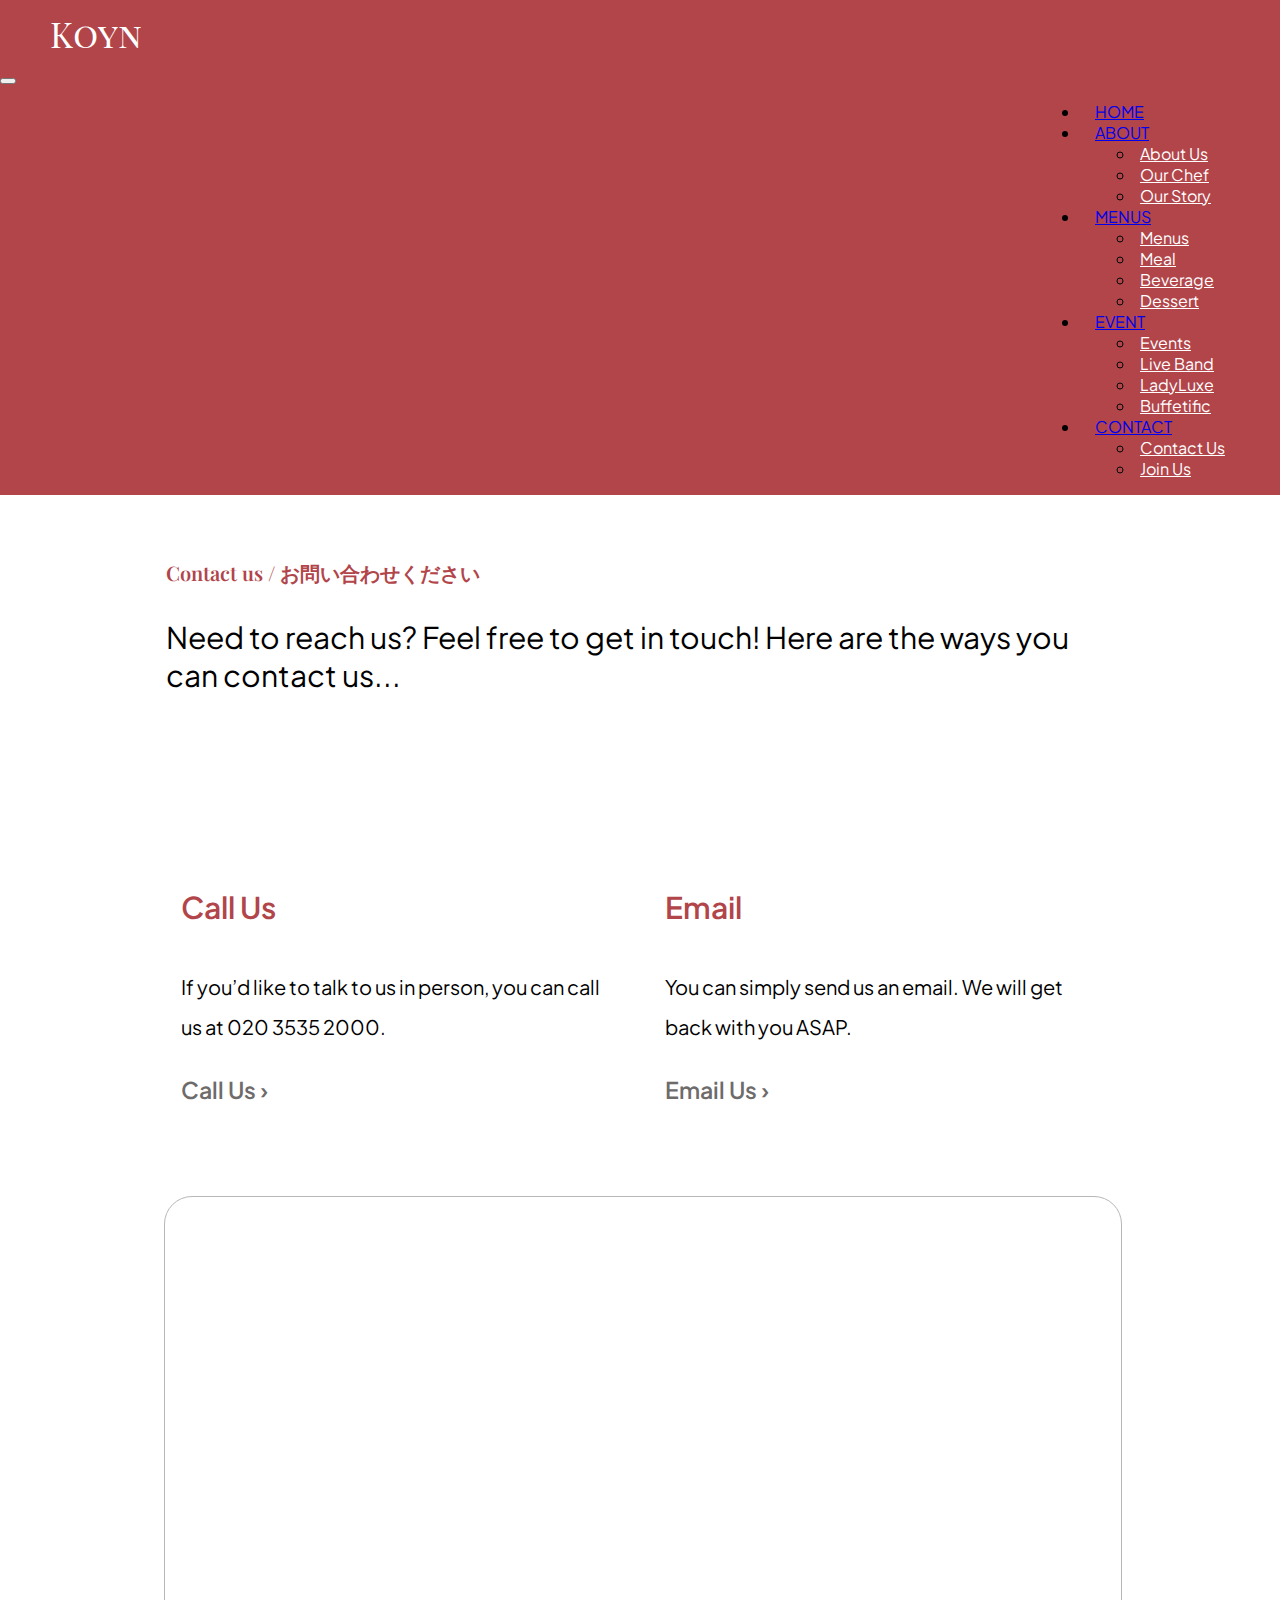
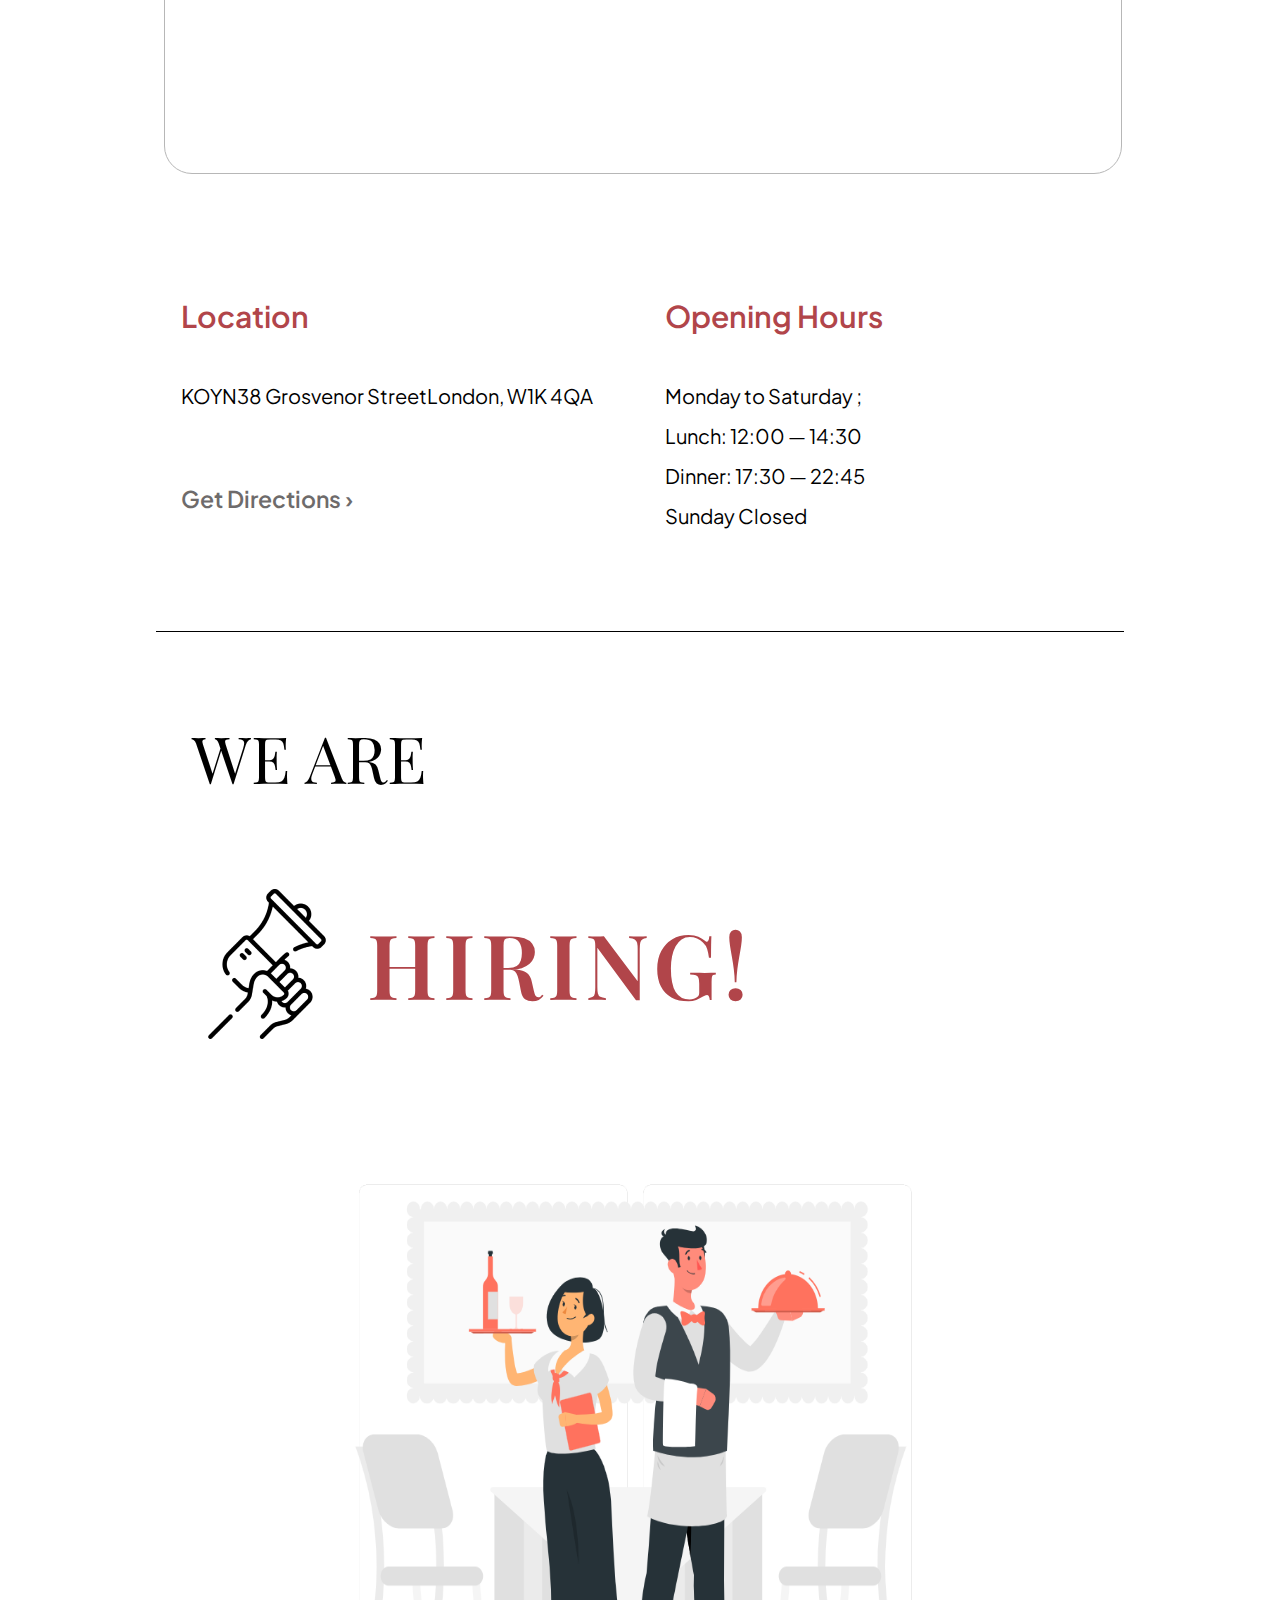
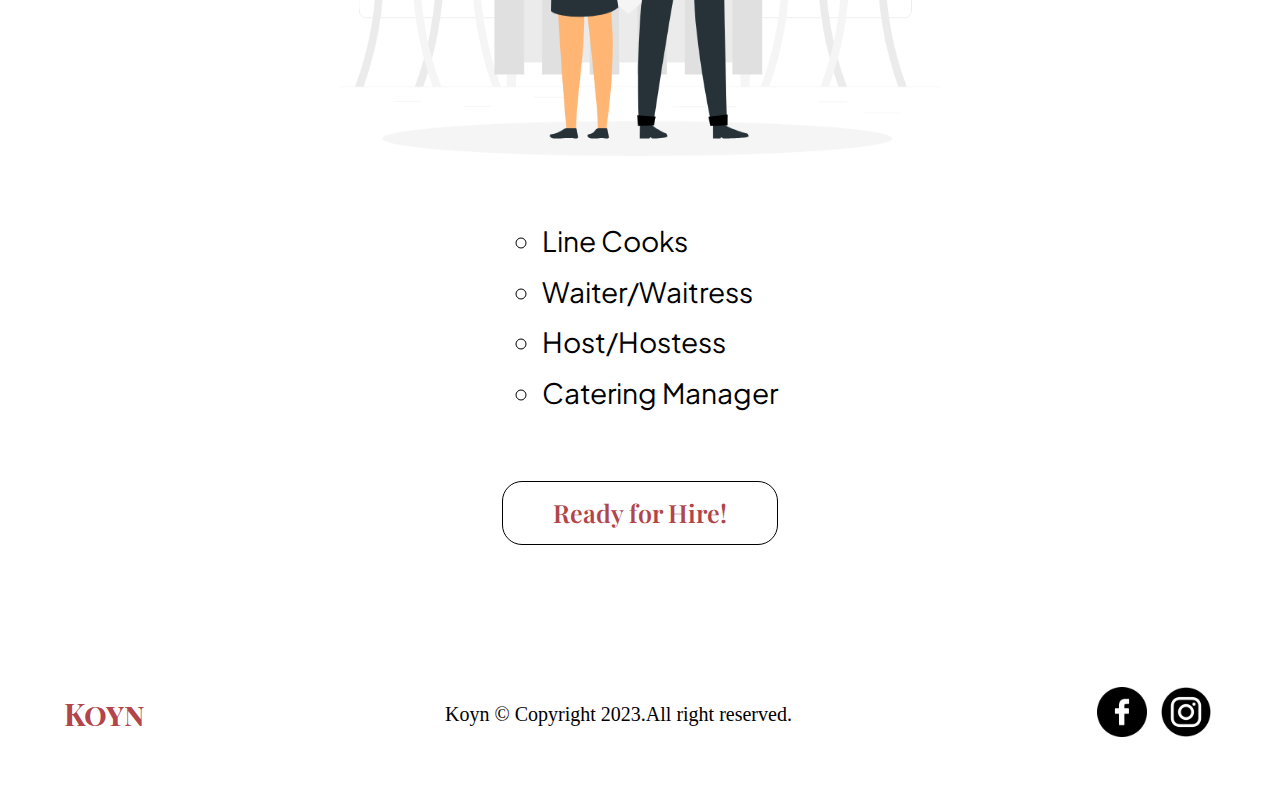
<file: contact.html>
<!DOCTYPE html>
<html lang>
<head>
    <meta charset="UTF-8">
    <meta name="viewport" content="width=device-width, initial-scale=1.0">
    <link rel="stylesheet" href="css/contact.css">
    <link rel="preconnect" href="https://fonts.googleapis.com">
    <link rel="preconnect" href="https://fonts.gstatic.com" crossorigin>
    <link href="https://fonts.googleapis.com/css2?family=Lato:ital,wght@0,900;1,400&family=Playfair+Display+SC&family=ZCOOL+XiaoWei&display=swap" rel="stylesheet">
    <link rel="preconnect" href="https://fonts.googleapis.com">
    <link rel="preconnect" href="https://fonts.gstatic.com" crossorigin>
    <link href="https://fonts.googleapis.com/css2?family=Lato:ital,wght@0,900;1,400&family=Playfair+Display+SC&family=Plus+Jakarta+Sans&family=ZCOOL+XiaoWei&display=swap" rel="stylesheet">
    <link rel="preconnect" href="https://fonts.googleapis.com">
    <link rel="preconnect" href="https://fonts.gstatic.com" crossorigin>
    <link href="https://fonts.googleapis.com/css2?family=Lato:ital,wght@0,900;1,400&family=Playfair+Display&family=Playfair+Display+SC&family=Plus+Jakarta+Sans&family=ZCOOL+XiaoWei&display=swap" rel="stylesheet">
    <!-- 引入 Bootstrap 的 CSS -->
    <link href="https://cdn.jsdelivr.net/npm/bootstrap@5.3.1/dist/css/bootstrap.min.css" rel="stylesheet" integrity="sha384-4bw+/aepP/YC94hEpVNVgiZdgIC5+VKNBQNGCHeKRQN+PtmoHDEXuppvnDJzQIu9" crossorigin="anonymous">
    <title> Contact Us </title>
</head>
<body>
    <script src="https://cdn.jsdelivr.net/npm/bootstrap@5.3.1/dist/js/bootstrap.bundle.min.js" integrity="sha384-HwwvtgBNo3bZJJLYd8oVXjrBZt8cqVSpeBNS5n7C8IVInixGAoxmnlMuBnhbgrkm" crossorigin="anonymous"></script>
    <nav class="navbar navbar-expand-lg p-0 m-0">
        <div class="container-fluid p-2">
          <p class="logo"> Koyn</p>
          <button class="navbar-toggler" data-bs-theme="dark" type="button" data-bs-toggle="collapse"
            data-bs-target="#navbarSupportedContent" aria-controls="navbarSupportedContent" aria-expanded="false"
            aria-label="Toggle navigation">
            <span class="navbar-toggler-icon"></span>
          </button>
          <div class="collapse navbar-collapse flex-grow-0" id="navbarSupportedContent">
            <ul class="navbar-nav mb-2 mb-lg-0">
              <li class="nav-item">
                <a class="nav-link active  text-white" aria-current="page" href="index.html" id="navbtn">HOME</a>
              </li>
              <li class="nav-item dropdown">
                <a class="nav-link dropdown-toggle text-white" href="home" data-bs-toggle="dropdown" aria-expanded="false">
                  ABOUT
                </a>
                <ul class="dropdown-menu border-0">
                    <li><a class="dropdown-item text-white" href="About us.html">About Us</a></li>
                    <li><a class="dropdown-item text-white" href="our chef.html">Our Chef</a></li>
                    <li><a class="dropdown-item text-white" href="our story.html">Our Story</a></li>
                </ul>
              </li>
              <li class="nav-item dropdown">
                <a class="nav-link dropdown-toggle text-white" href="#" data-bs-toggle="dropdown" aria-expanded="false">
                  MENUS
                </a>
                <ul class="dropdown-menu border-0">
                    <li><a class="dropdown-item text-white" href="menus.html">Menus</a></li>
                    <li><a class="dropdown-item text-white" href="meals.html">Meal</a></li>
                    <li><a class="dropdown-item text-white" href="beverages.html">Beverage</a></li>
                    <li><a class="dropdown-item text-white" href="deserts.html">Dessert</a></li>
                </ul>
              </li>
              <li class="nav-item dropdown">
                <a class="nav-link dropdown-toggle text-white" href="event.html" data-bs-toggle="dropdown" aria-expanded="false">
                  EVENT
                </a>
                <ul class="dropdown-menu border-0">
                  <li><a class="dropdown-item text-white" href="event.html">Events</a></li>
                  <li><a class="dropdown-item text-white" href="liveband.html">Live Band</a></li>
                  <li><a class="dropdown-item text-white" href="ladynight.html">LadyLuxe</a></li>
                  <li><a class="dropdown-item text-white" href="buffet.html">Buffetific</a></li>
                </ul>
              </li>
              <li class="nav-item dropdown">
                <a class="nav-link dropdown-toggle text-white" href="contact.html" data-bs-toggle="dropdown"
                  aria-expanded="false">
                  CONTACT
                </a>
                <ul class="dropdown-menu border-0">
                  <li><a class="dropdown-item text-white" href="contact.html">Contact Us</a></li>
                  <li><a class="dropdown-item text-white" href="workwithus.html">Join Us</a></li>
                </ul>
              </li>
            </ul>
          </div>
        </div>
      </nav>
    <div id="body">
        <div id="sec1">
            <div id="sec1title">
                <p class="sec1title">Contact us / お問い合わせください </p>
                <p class="sec1subtitle"> Need to reach us? Feel free to get in touch! Here are the ways you can contact us... </p>
            </div>
        </div>
        <div id="sec2">
            <div class="sec2part">
                <div class="sec2line1">
                    <div class="sec2part1">
                        <p class="pink">Call Us</p>
                        <p>If you’d like to talk to us in person, you can call us at 020 3535 2000.</p>
                        <div class="button">
                            <a class="buttonstyle" href="tel:+020 3535 2000">Call Us ›</a>
                        </div>
                    </div>
                </div>
                <div class="sec2line1">
                    <div class="sec2part1">
                        <p class="pink">Email</p>
                        <p>You can simply send us an email. We will get back with you ASAP.</p>
                        <div class="button">
                            <a class="buttonstyle" href="mailto:reservations@koynrestaurants.com">Email Us ›</a>
                        </div>
                    </div>
                </div>
            </div>
            <div class="google-map">
                <iframe src="https://www.google.com/maps/embed?pb=!1m14!1m8!1m3!1d2483.113106198761!2d-0.1506464!3d51.5111409!3m2!1i1024!2i768!4f13.1!3m3!1m2!1s0x48760520b9755f1f%3A0x27b1c04523467b18!2sKOYN!5e0!3m2!1sen!2smy!4v1691915341449!5m2!1sen!2smy" width="600" height="450" allowfullscreen="" loading="lazy" referrerpolicy="no-referrer-when-downgrade" title="googlemap"></iframe>
            </div>
            <div class="sec2secpart">
                <div class="sec2line1">
                    <div class="sec2part1">
                        <p class="pink">Location</p>
                        <p>KOYN38 Grosvenor StreetLondon, W1K 4QA &emsp;&emsp;&emsp;&emsp;&emsp;&emsp;&emsp;&emsp;&emsp;</p>
                        <div class="button">
                            <a class="buttonstyle" href="https://goo.gl/maps/nMVYBwooMv16pYTX8" target="new">Get Directions › </a>
                        </div>
                    </div>
                </div>
                <div class="sec2line1">
                    <div class="sec2part1">
                        <p class="pink">Opening Hours</p>
                        <p>Monday to Saturday ;<br>
                            Lunch: 12:00 — 14:30 <br>
                            Dinner: 17:30 — 22:45<br>
                            Sunday Closed</p>
                    </div>
                </div>
            </div>
        </div>
        <div id="sec3">
            <div id="sec3part">
                <div id="sec3title">
                    <div id="sec3titlepart1">
                        <p> WE ARE </p>
                    </div>
                    <div id="sec3titlepart2">
                        <img class="hiringimg" src="img/hiring.png" alt="hiring">
                        <div id="hiringtext">
                            <p> HIRING!</p>
                        </div>
                    </div>
                </div>
                <div id="sec3body">
                    <div id="sec3img">
                        <img class="contactimg" src="img/contact.png" alt="staff" width="600px" height="613.01px">
                    </div>
                    <div id="sec3content">
                            <div id="sec3contenttitlecontent">
                                <ul class="a">
                                    <li>Line Cooks</li>
                                    <li>Waiter/Waitress</li>
                                    <li>Host/Hostess</li>
                                    <li>Catering Manager</li>
                                </ul>
                            </div>
                            <div id="botton">
                                <div id="bottonstyle">
                                    <a class="sec3buttonstyle" href="workwithus.html">Ready for Hire!</a>
                                </div>
                            </div>
                    </div>
                </div>
            </div>
        </div>
    </div>
    <div id="footer">
        <div id="footerpart">
            <div id="footerlogo">
                <p> Koyn </p>
            </div>
            <div id="footertext">
                <p>Koyn © Copyright 2023.</p>
                <p>All right reserved.  </p>
            </div>
            <div id="footericon">
                <a href="https://www.facebook.com/koynlondon?mibextid=ZbWKwL" target="new" class="icona">
                    <img class="icon" src="img/fb.png" alt="fb" width="50px" height="50px">
                </a>
                <a href="https://www.instagram.com/koynlondon/" target="new" class="icona">
                    <img  class="icon" src="img/ig.png" alt="ig" width="50px" height="50px">
                </a>
            </div>
        </div>
    </div>
</body>
</html>
</file>
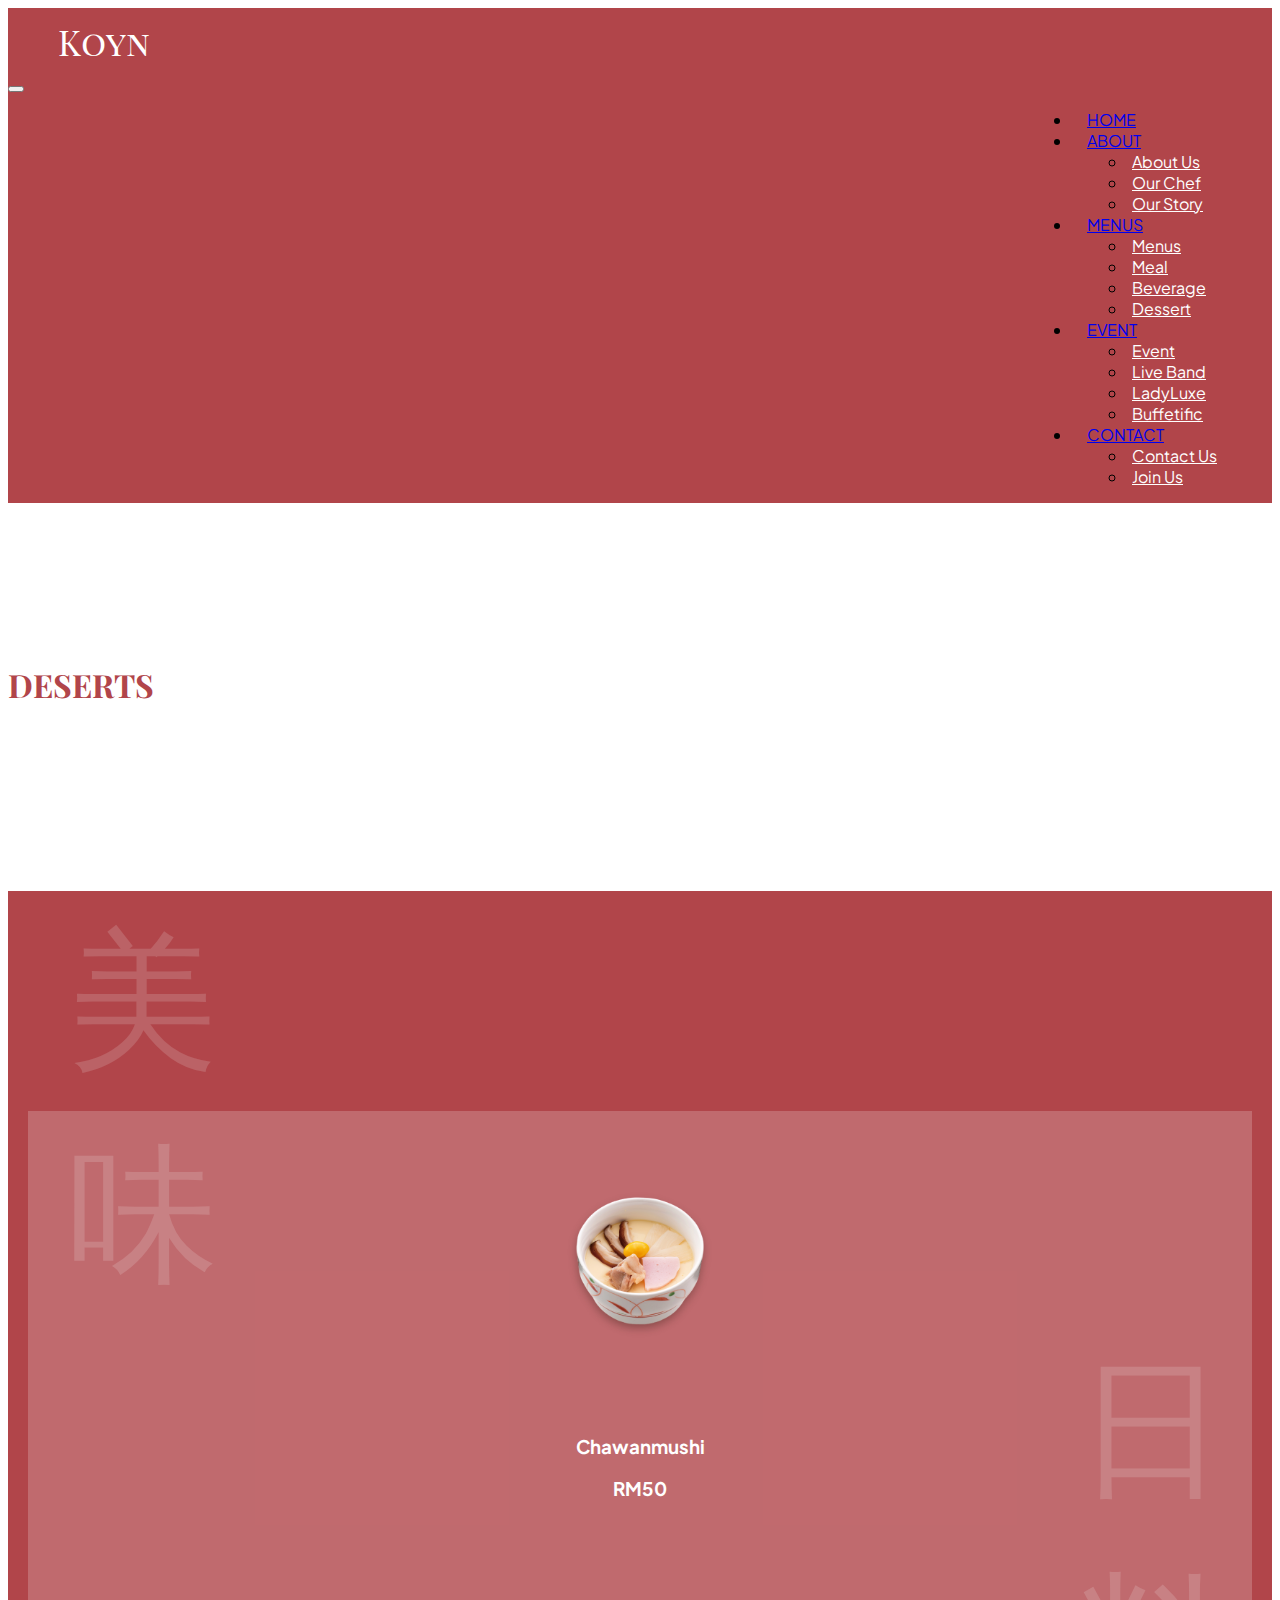
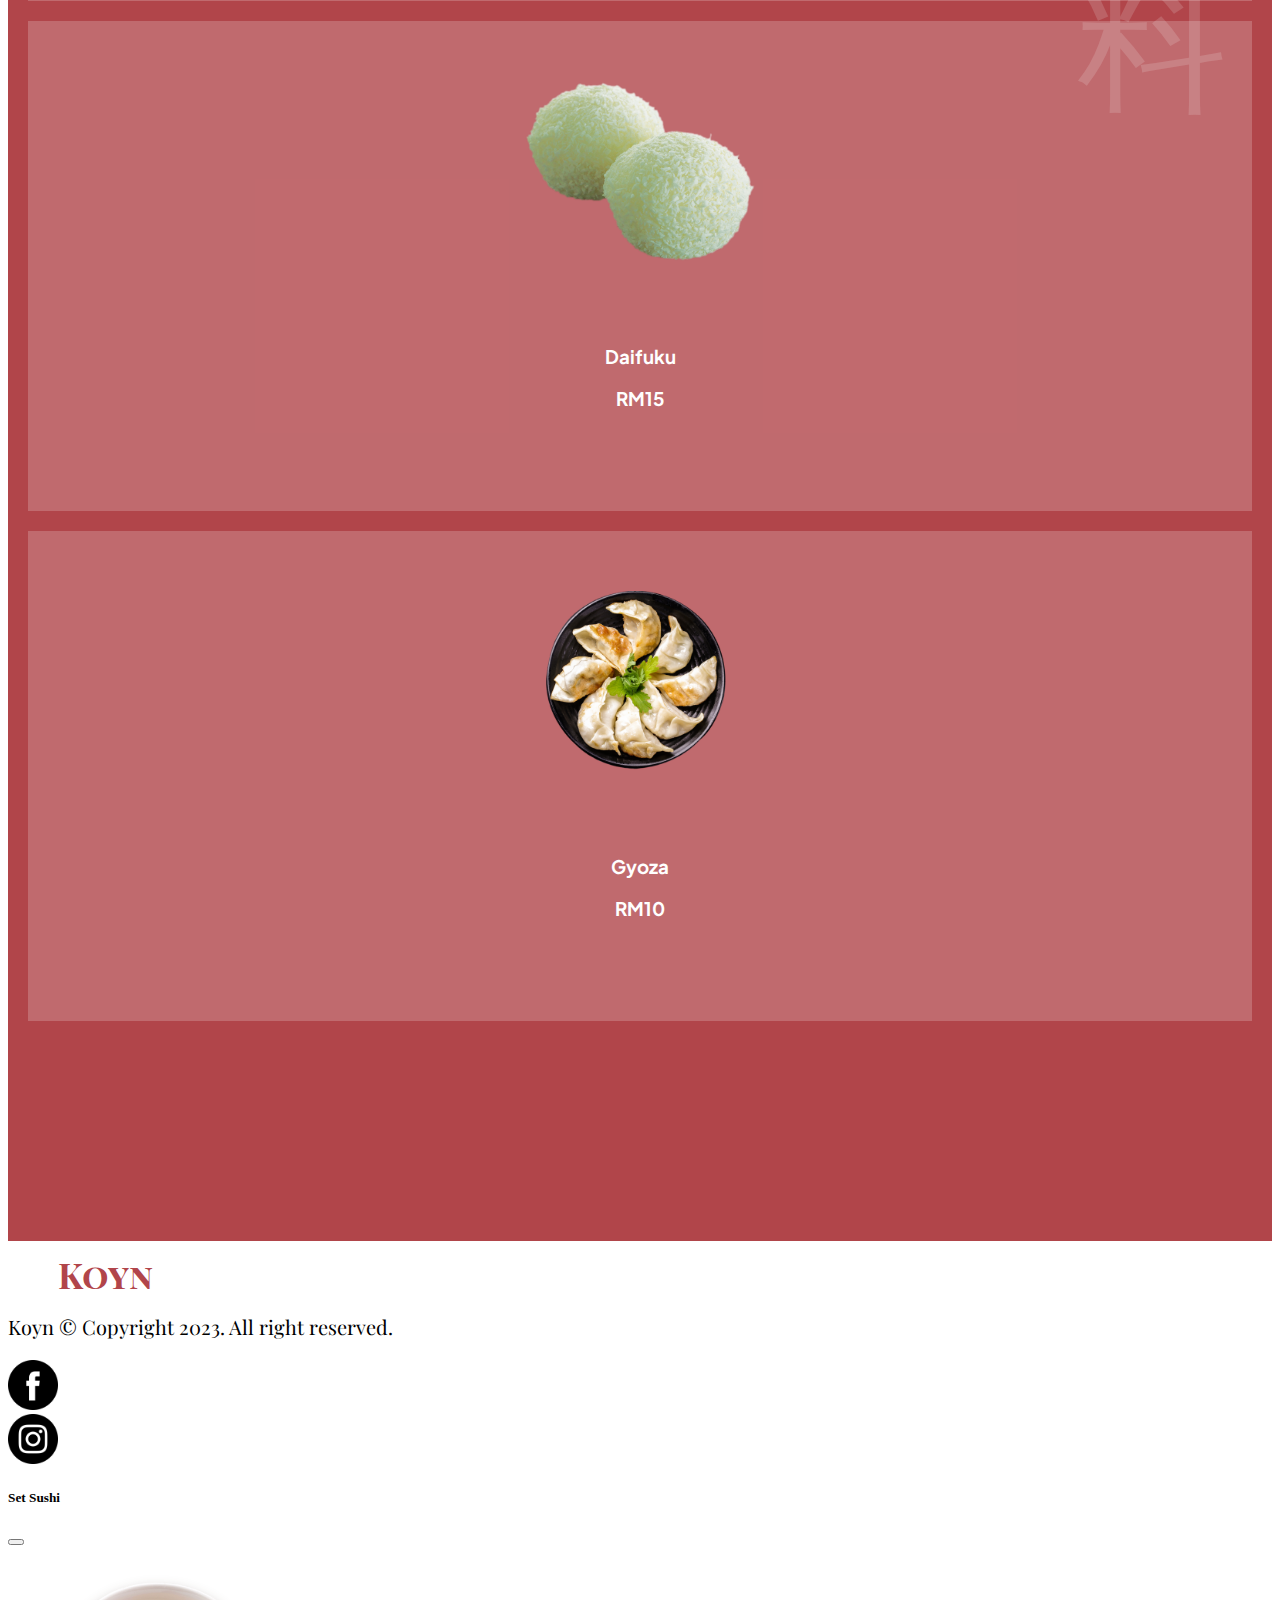
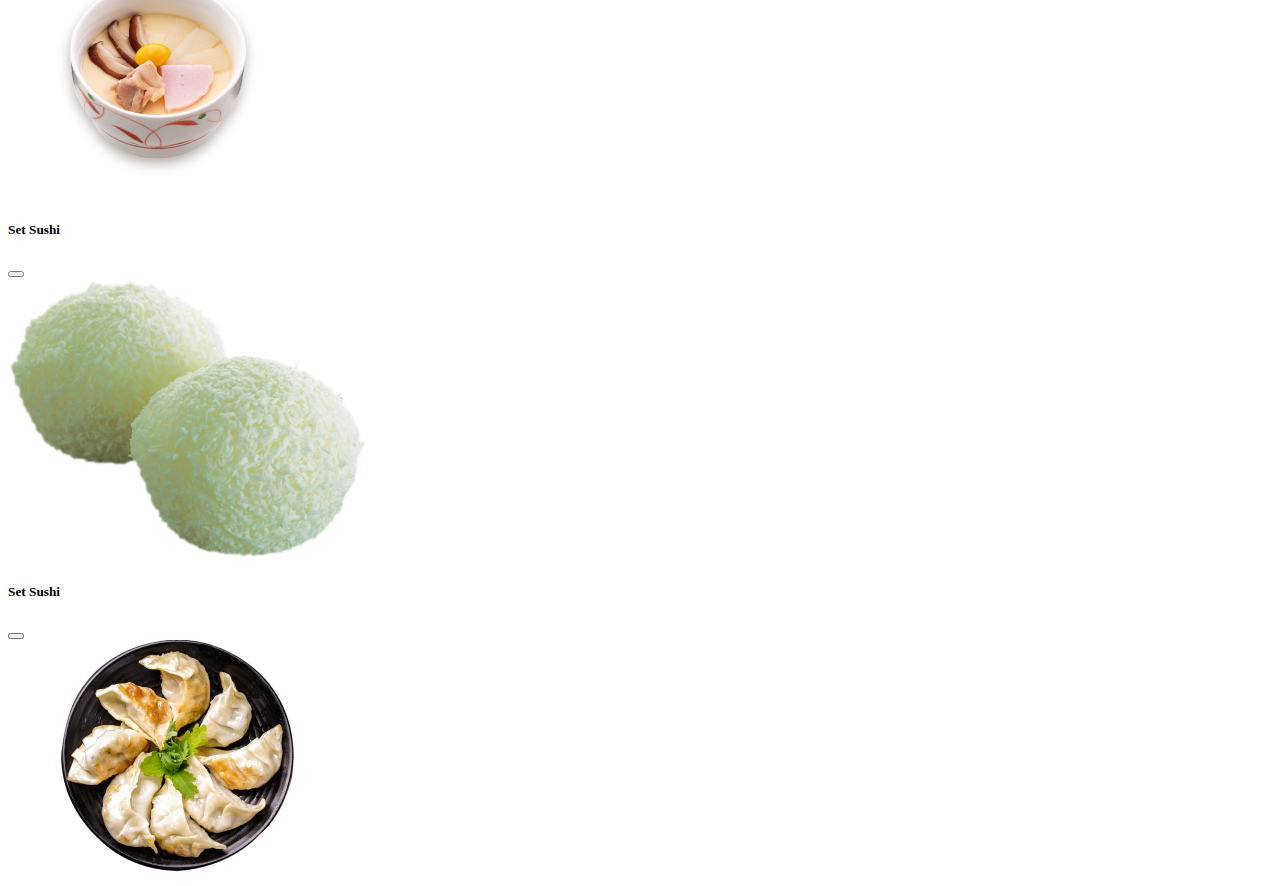
<file: deserts.html>
<!DOCTYPE html>
<html lang>

<head>
    <meta charset="UTF-8">
    <meta name="viewport" content="width=device-width, initial-scale=1.0">
    <link rel="stylesheet" href="css/deserts.css">
    <link rel="preconnect" href="https://fonts.googleapis.com">
    <link rel="preconnect" href="https://fonts.gstatic.com" crossorigin>
    <link
        href="https://fonts.googleapis.com/css2?family=Lato:ital,wght@0,900;1,400&family=Playfair+Display+SC&family=ZCOOL+XiaoWei&display=swap"
        rel="stylesheet">
    <link rel="preconnect" href="https://fonts.googleapis.com">
    <link rel="preconnect" href="https://fonts.gstatic.com" crossorigin>
    <link
        href="https://fonts.googleapis.com/css2?family=Lato:ital,wght@0,900;1,400&family=Playfair+Display+SC&family=Plus+Jakarta+Sans&family=ZCOOL+XiaoWei&display=swap"
        rel="stylesheet">
    <link rel="preconnect" href="https://fonts.googleapis.com">
    <link rel="preconnect" href="https://fonts.gstatic.com" crossorigin>
    <link
        href="https://fonts.googleapis.com/css2?family=Lato:ital,wght@0,900;1,400&family=Playfair+Display&family=Playfair+Display+SC&family=Plus+Jakarta+Sans&family=ZCOOL+XiaoWei&display=swap"
        rel="stylesheet">
    <link href="https://cdn.jsdelivr.net/npm/bootstrap@5.3.1/dist/css/bootstrap.min.css" rel="stylesheet"
        integrity="sha384-4bw+/aepP/YC94hEpVNVgiZdgIC5+VKNBQNGCHeKRQN+PtmoHDEXuppvnDJzQIu9" crossorigin="anonymous">
    <title> Desserts </title>
</head>

<body>
    <script src="https://cdn.jsdelivr.net/npm/bootstrap@5.3.1/dist/js/bootstrap.bundle.min.js"
        integrity="sha384-HwwvtgBNo3bZJJLYd8oVXjrBZt8cqVSpeBNS5n7C8IVInixGAoxmnlMuBnhbgrkm"
        crossorigin="anonymous"></script>
    <nav class="navbar navbar-expand-lg p-0 m-0">
      <div class="menu container-fluid p-2">
        <p class="logo"> Koyn</p>
        <button class="navbar-toggler" data-bs-theme="dark" type="button" data-bs-toggle="collapse"
          data-bs-target="#navbarSupportedContent" aria-controls="navbarSupportedContent" aria-expanded="false"
          aria-label="Toggle navigation">
          <span class="navbar-toggler-icon"></span>
        </button>
        <div class="collapse navbar-collapse flex-grow-0" id="navbarSupportedContent">
          <ul class="navbar-nav mb-2 mb-lg-0">
            <li class="nav-item">
              <a class="nav-link active text-white" aria-current="page" href="index.html">HOME</a>
            </li>
            <li class="nav-item dropdown">
              <a class="nav-link dropdown-toggle text-white" href="home" data-bs-toggle="dropdown" aria-expanded="false">
                ABOUT
              </a>
              <ul class="dropdown-menu border-0">
                <li><a class="dropdown-item text-white" href="About us.html">About Us</a></li>
                <li><a class="dropdown-item text-white" href="our chef.html">Our Chef</a></li>
                <li><a class="dropdown-item text-white" href="our story.html">Our Story</a></li>
              </ul>
            </li>
            <li class="nav-item dropdown">
              <a class="nav-link dropdown-toggle text-white" href="#" data-bs-toggle="dropdown" aria-expanded="false">
                MENUS
              </a>
              <ul class="dropdown-menu border-0">
                <li><a class="dropdown-item text-white" href="menus.html">Menus</a></li>
                <li><a class="dropdown-item text-white" href="meals.html">Meal</a></li>
                <li><a class="dropdown-item text-white" href="beverages.html">Beverage</a></li>
                <li><a class="dropdown-item text-white" href="deserts.html">Dessert</a></li>
              </ul>
            </li>
            <li class="nav-item dropdown">
              <a class="nav-link dropdown-toggle text-white" href="event.html" data-bs-toggle="dropdown" aria-expanded="false">
                EVENT
              </a>
              <ul class="dropdown-menu border-0">
                <li><a class="dropdown-item text-white" href="event.html">Event</a></li>
                <li><a class="dropdown-item text-white" href="liveband.html">Live Band</a></li>
                <li><a class="dropdown-item text-white" href="ladynight.html">LadyLuxe</a></li>
                <li><a class="dropdown-item text-white" href="buffet.html">Buffetific</a></li>
              </ul>
            </li>
            <li class="nav-item dropdown">
              <a class="nav-link dropdown-toggle text-white" href="contact.html" data-bs-toggle="dropdown"
                aria-expanded="false">
                CONTACT
              </a>
              <ul class="dropdown-menu border-0">
                <li><a class="dropdown-item text-white" href="contact.html">Contact Us</a></li>
                <li><a class="dropdown-item text-white" href="workwithus.html">Join Us</a></li>
              </ul>
            </li>
          </ul>
        </div>
      </div>
    </nav>
    <div class="btitle px-4 text-center">
        <div class="deserts-text">デザート</div>
        <div class="title text-center">
            <h1 class="deserts display-5 fw-bold">DESERTS</h1>
        </div>
    </div>
    <div>
        <div class="desertd">
            <div class="word">
                <div class="meiwei">美<br>味</div>
                <div class="reliao">日<br>料</div>
            </div>
            <div class="desertd2">
                <div class="desert row mx-5">
                    <div class="col-12 col-md-4 mb-4">
                        <div class="sd rounded-5 text-center">
                            <div class="img">
                                <img src="img/Chawanmushi.png" alt="Chawanmushi" data-bs-toggle="modal"
                                    data-bs-target="#chawanmushiModal">
                            </div>
                            <div class="imgd">
                                <div>
                                    <h3>Chawanmushi</h3>
                                </div>
                                <div>
                                    <h3>RM50</h3>
                                </div>
                            </div>
                        </div>
                    </div>
                    <div class="col-12 col-md-4 mb-4">
                        <div class="sd rounded-5 text-center">
                            <div class="img">
                                <img src="img/daifuku.png" alt="Daifuku" data-bs-toggle="modal"
                                    data-bs-target="#daifukuModal">
                            </div>
                            <div class="imgd">
                                <div>
                                    <h3>Daifuku</h3>
                                </div>
                                <div>
                                    <h3>RM15</h3>
                                </div>
                            </div>
                        </div>
                    </div>
                    <div class="col-12 col-md-4 mb-4">
                        <div class="sd rounded-5 text-center">
                            <div class="img">
                                <img src="img/Gyoza.png" alt="Gyoza" data-bs-toggle="modal"
                                    data-bs-target="#gyozaModal">
                            </div>
                            <div class="imgd">
                                <div>
                                    <h3>Gyoza</h3>
                                </div>
                                <div>
                                    <h3>RM10</h3>
                                </div>
                            </div>
                        </div>
                    </div>
                </div>
            </div>
        </div>
    </div>
    <footer class="d-flex justify-content-between align-items-center">
        <p class="logo2 col-md-4 mb-0">Koyn</p>
        <p class="footertext col-md-4 text-center">Koyn © Copyright 2023. <span class="newline">All right
            reserved.</span></p>
        <div class="icon col-md-4 justify-content-end d-flex">
            <div><a href="https://koynrestaurants.com/" target="_blank" class="fb">
                    <img src="img/facebook.png" alt="facebook">
                </a></div>
            <div><a href="https://www.instagram.com/koynlondon/" target="_blank" class="ig">
                    <img src="img/instagram.png" alt="instagram">
                </a></div>
        </div>
    </footer>
    <!-- Modal for Chawanmushi -->
    <div class="modal fade" id="chawanmushiModal" tabindex="-1" aria-labelledby="chawanmushiModalLabel"
        aria-hidden="true">
        <div class="modal-dialog modal-dialog-centered">
            <div class="modal-content">
                <div class="modal-header">
                    <h5 class="modal-title" id="chawanmushiModalLabel">Set Sushi</h5>
                    <button type="button" class="btn-close" data-bs-dismiss="modal" aria-label="Close"></button>
                </div>
                <div class="modal-body text-center">
                    <img src="img/Chawanmushi.png" alt="Chawanmushi" class="modal-img">
                </div>
            </div>
        </div>
    </div>
    <!-- Modal for daifuku -->
    <div class="modal fade" id="daifukuModal" tabindex="-1" aria-labelledby="daifukuModalLabel" aria-hidden="true">
        <div class="modal-dialog modal-dialog-centered">
            <div class="modal-content">
                <div class="modal-header">
                    <h5 class="modal-title" id="daifukuModalLabel">Set Sushi</h5>
                    <button type="button" class="btn-close" data-bs-dismiss="modal" aria-label="Close"></button>
                </div>
                <div class="modal-body text-center">
                    <img src="img/daifuku.png" alt="Daifuku" class="modal-img">
                </div>
            </div>
        </div>
    </div>
    <!-- Modal for gyoza -->
    <div class="modal fade" id="gyozaModal" tabindex="-1" aria-labelledby="gyozaModalLabel" aria-hidden="true">
        <div class="modal-dialog modal-dialog-centered">
            <div class="modal-content">
                <div class="modal-header">
                    <h5 class="modal-title" id="gyozaModalLabel">Set Sushi</h5>
                    <button type="button" class="btn-close" data-bs-dismiss="modal" aria-label="Close"></button>
                </div>
                <div class="modal-body text-center">
                    <img src="img/Gyoza.png" alt="Gyoza" class="modal-img">
                </div>
            </div>
        </div>
    </div>
</body>

</html>
</file>
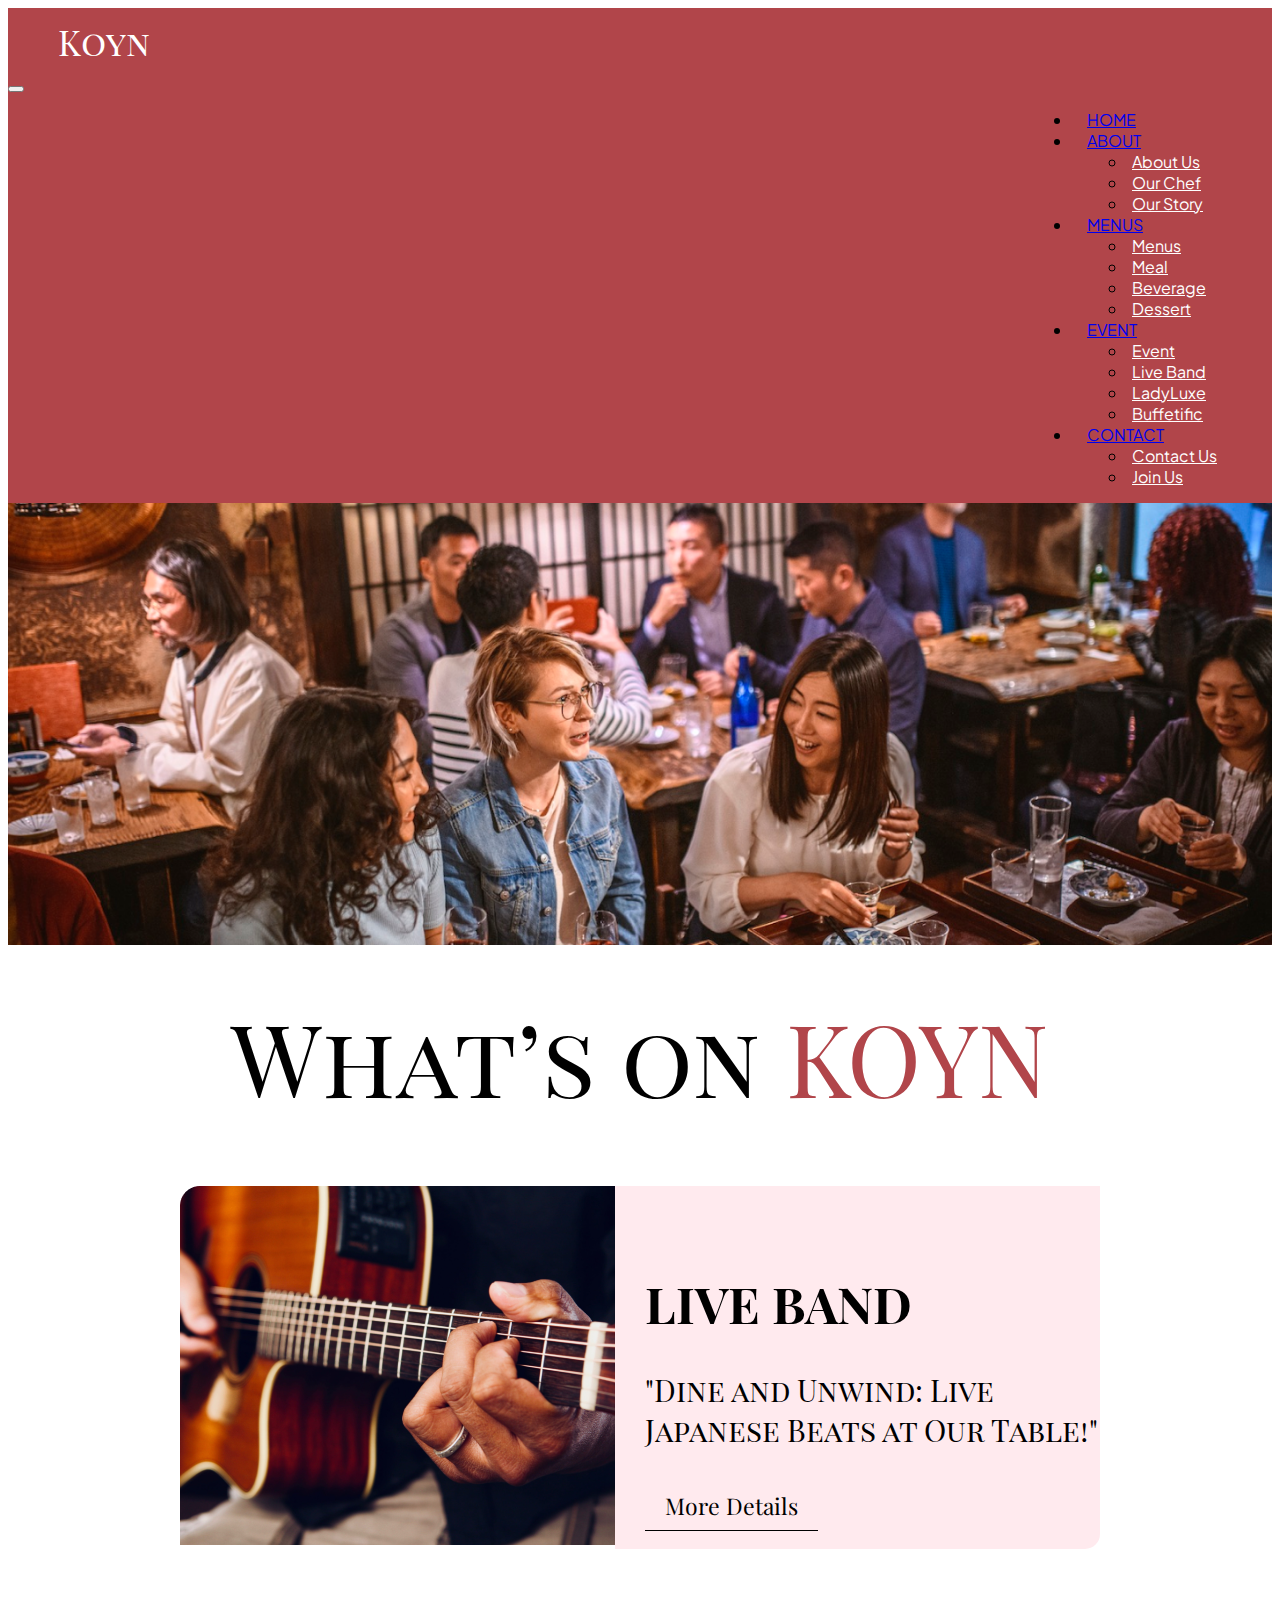
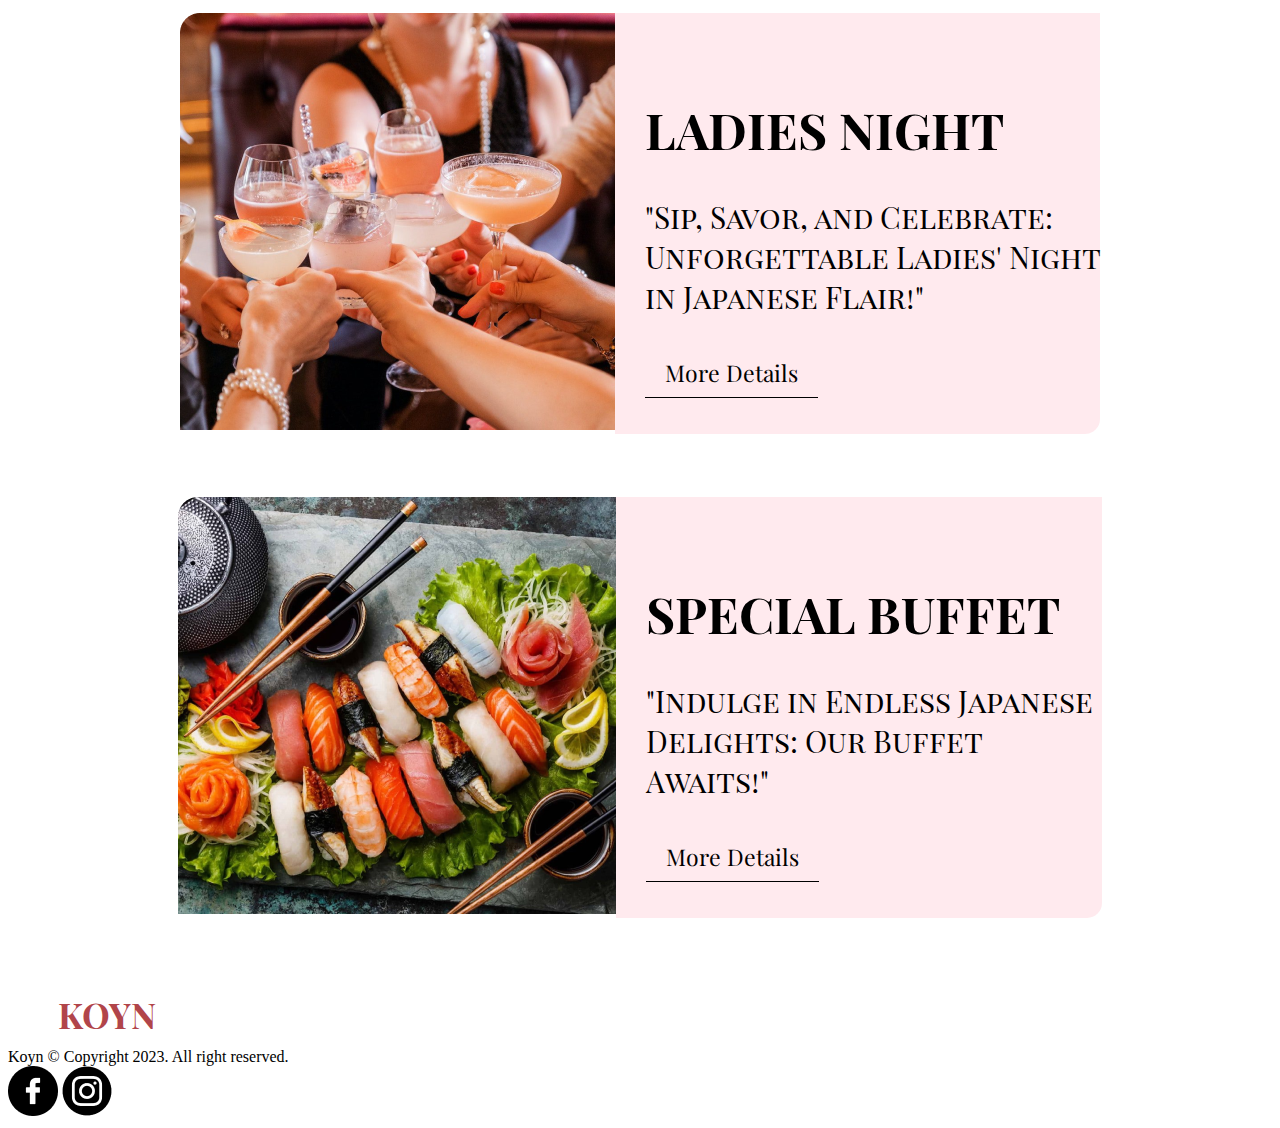
<file: event.html>
<!DOCTYPE html>
<html lang>

<head>
  <meta charset="UTF-8">
  <meta name="viewport" content="width=device-width, initial-scale=1.0">
  <link rel="stylesheet" href="css/event.css">
  <link rel="preconnect" href="https://fonts.googleapis.com">
  <link rel="preconnect" href="https://fonts.gstatic.com" crossorigin>
  <link
    href="https://fonts.googleapis.com/css2?family=Lato:ital,wght@0,900;1,400&family=Playfair+Display+SC&family=ZCOOL+XiaoWei&display=swap"
    rel="stylesheet">
  <link rel="preconnect" href="https://fonts.googleapis.com">
  <link rel="preconnect" href="https://fonts.gstatic.com" crossorigin>
  <link
    href="https://fonts.googleapis.com/css2?family=Lato:ital,wght@0,900;1,400&family=Playfair+Display+SC&family=Plus+Jakarta+Sans&family=ZCOOL+XiaoWei&display=swap"
    rel="stylesheet">
  <link rel="preconnect" href="https://fonts.googleapis.com">
  <link rel="preconnect" href="https://fonts.gstatic.com" crossorigin>
  <link
    href="https://fonts.googleapis.com/css2?family=Lato:ital,wght@0,900;1,400&family=Playfair+Display&family=Playfair+Display+SC&family=Plus+Jakarta+Sans&family=ZCOOL+XiaoWei&display=swap"
    rel="stylesheet">
  <!-- 引入 Bootstrap 的 CSS -->
  <link href="https://cdn.jsdelivr.net/npm/bootstrap@5.3.1/dist/css/bootstrap.min.css" rel="stylesheet"
    integrity="sha384-4bw+/aepP/YC94hEpVNVgiZdgIC5+VKNBQNGCHeKRQN+PtmoHDEXuppvnDJzQIu9" crossorigin="anonymous">
  <title> Event </title>
</head>

<body>
  <script src="https://cdn.jsdelivr.net/npm/bootstrap@5.3.1/dist/js/bootstrap.bundle.min.js"
    integrity="sha384-HwwvtgBNo3bZJJLYd8oVXjrBZt8cqVSpeBNS5n7C8IVInixGAoxmnlMuBnhbgrkm"
    crossorigin="anonymous"></script>
  <nav class="navbar navbar-expand-lg p-0 m-0">
    <div class="menu container-fluid p-2">
      <p class="logo"> Koyn</p>
      <button class="navbar-toggler" data-bs-theme="dark" type="button" data-bs-toggle="collapse"
        data-bs-target="#navbarSupportedContent" aria-controls="navbarSupportedContent" aria-expanded="false"
        aria-label="Toggle navigation">
        <span class="navbar-toggler-icon"></span>
      </button>
      <div class="collapse navbar-collapse flex-grow-0" id="navbarSupportedContent">
        <ul class="navbar-nav mb-2 mb-lg-0">
          <li class="nav-item">
            <a class="nav-link active text-white" aria-current="page" href="index.html">HOME</a>
          </li>
          <li class="nav-item dropdown">
            <a class="nav-link dropdown-toggle text-white" href="home" data-bs-toggle="dropdown" aria-expanded="false">
              ABOUT
            </a>
            <ul class="dropdown-menu border-0">
              <li><a class="dropdown-item text-white" href="About us.html">About Us</a></li>
              <li><a class="dropdown-item text-white" href="our chef.html">Our Chef</a></li>
              <li><a class="dropdown-item text-white" href="our story.html">Our Story</a></li>
            </ul>
          </li>
          <li class="nav-item dropdown">
            <a class="nav-link dropdown-toggle text-white" href="#" data-bs-toggle="dropdown" aria-expanded="false">
              MENUS
            </a>
            <ul class="dropdown-menu border-0">
              <li><a class="dropdown-item text-white" href="menus.html">Menus</a></li>
              <li><a class="dropdown-item text-white" href="meals.html">Meal</a></li>
              <li><a class="dropdown-item text-white" href="beverages.html">Beverage</a></li>
              <li><a class="dropdown-item text-white" href="deserts.html">Dessert</a></li>
            </ul>
          </li>
          <li class="nav-item dropdown">
            <a class="nav-link dropdown-toggle text-white" href="event.html" data-bs-toggle="dropdown" aria-expanded="false">
              EVENT
            </a>
            <ul class="dropdown-menu border-0">
              <li><a class="dropdown-item text-white" href="event.html">Event</a></li>
              <li><a class="dropdown-item text-white" href="liveband.html">Live Band</a></li>
              <li><a class="dropdown-item text-white" href="ladynight.html">LadyLuxe</a></li>
              <li><a class="dropdown-item text-white" href="buffet.html">Buffetific</a></li>
            </ul>
          </li>
          <li class="nav-item dropdown">
            <a class="nav-link dropdown-toggle text-white" href="contact.html" data-bs-toggle="dropdown"
              aria-expanded="false">
              CONTACT
            </a>
            <ul class="dropdown-menu border-0">
              <li><a class="dropdown-item text-white" href="contact.html">Contact Us</a></li>
              <li><a class="dropdown-item text-white" href="workwithus.html">Join Us</a></li>
            </ul>
          </li>
        </ul>
      </div>
    </div>
  </nav>

  <div id="body">
    <div id="bodyimg">
      <img src="img/istock-AzmanL-eating-out-restaurant 1.png" alt="bg" width="100%">
    </div>

    <div class="header">
      <span id="event">What’s on </span>
      <span id="event2">KOYN</span>
    </div>

    <div class="bigdiv">
      <div class="contentborder">
        <div class="leftcontent">
          <img src="img/wallpaperflare 6.png" width="100%" alt="event1" class="img">
        </div>
        <div class="contenttextpart">
          <div class="contentpadding">
            <h1 class="title"> LIVE BAND</h1>
            <p>"Dine and Unwind: Live Japanese Beats at Our Table!"</p>
          </div>
          <div class="detail">
            <a class="detailbtn" href="liveband.html">More Details</a>
          </div>
        </div>
      </div>
    </div>

    <div class="bigdiv">
      <div class="contentborder">
        <div class="leftcontent">
          <img src="img/ladies-night-hong-kong-lead-image 2.png" width="100%" alt="event1" class="img">
        </div>
        <div class="contenttextpart">
          <div class="contentpadding">
            <h1 class="title"> LADIES NIGHT</h1>
            <p>"Sip, Savor, and Celebrate: Unforgettable Ladies' Night in Japanese Flair!"</p>
          </div>
          <div class="detail">
            <a class="detailbtn" href="ladynight.html">More Details</a>
          </div>
        </div>
      </div>
    </div>

    <div class="bigdiv">
      <div class="contentborder">
        <div class="leftcontent">
          <img src="img/wallpaperflare 7.png" width="100%" alt="event1" class="img">
        </div>
        <div class="contenttextpart">
          <div class="contentpadding">
            <h1 class="title"> SPECIAL BUFFET</h1>
            <p>"Indulge in Endless Japanese Delights: Our Buffet Awaits!"</p>
          </div>
          <div class="detail">
            <a class="detailbtn" href="buffet.html">More Details</a>
          </div>
        </div>
      </div>
    </div>
  </div>


  <footer class="page-footer font-small blue pt-4">

    <div class="container-fluid text-md-left">


      <div class="footer row pb-3 align-items-center">
        <div class="col mt-md-0">
          <h5 class="footerlogo">KOYN</h5>
        </div>

        <div class="copyright col text-center">Koyn © Copyright 2023. All right reserved.
        </div>

        <div class="social col text-end mb-md-0 mb-3">
          <a class="btn" href="https://www.facebook.com/koynlondon" target="new"><img src="img/facebook 1.png"
              alt="fb" class="fb"></a>
          <a class="btn" href="https://www.instagram.com/koynlondon/" target="new"><img src="img/instagram 1.png"
              alt="ig" class="ig"></a>
        </div>
      </div>
    </div>
  </footer>
</body>

</html>
</file>
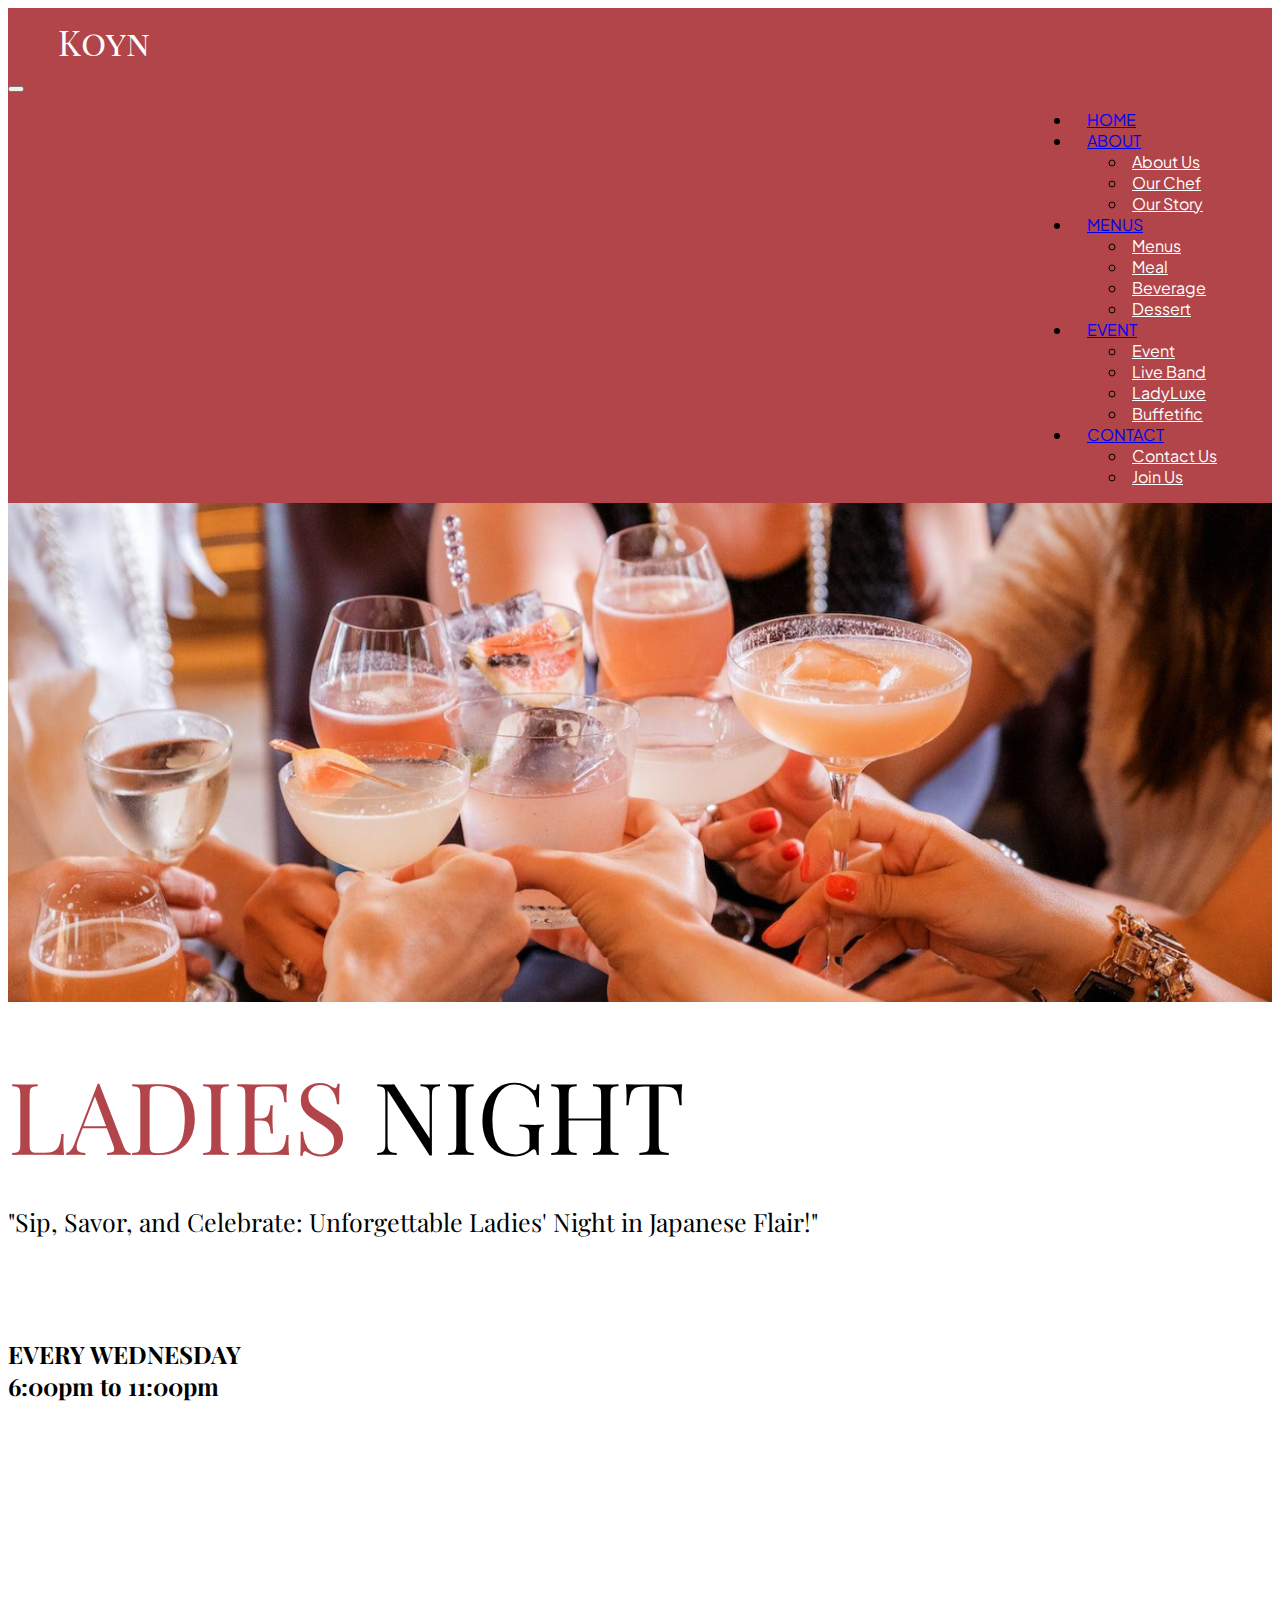
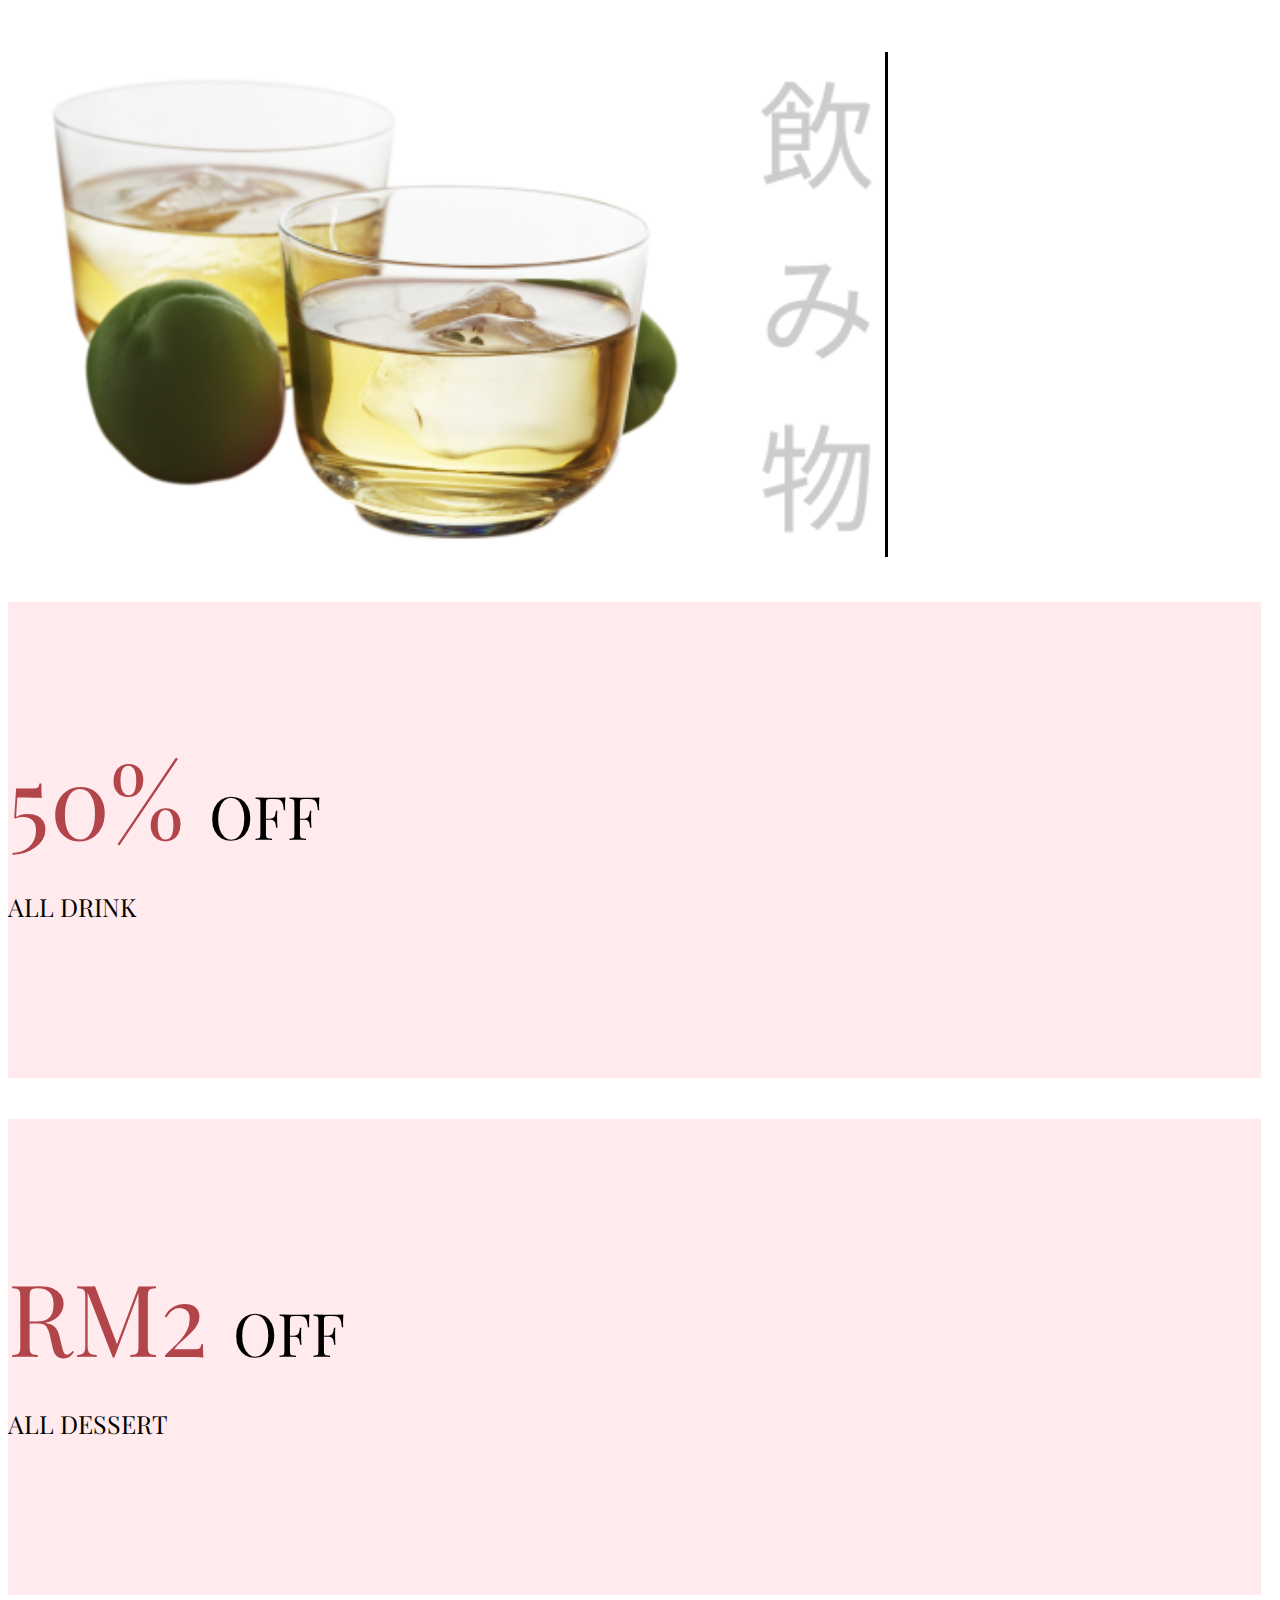
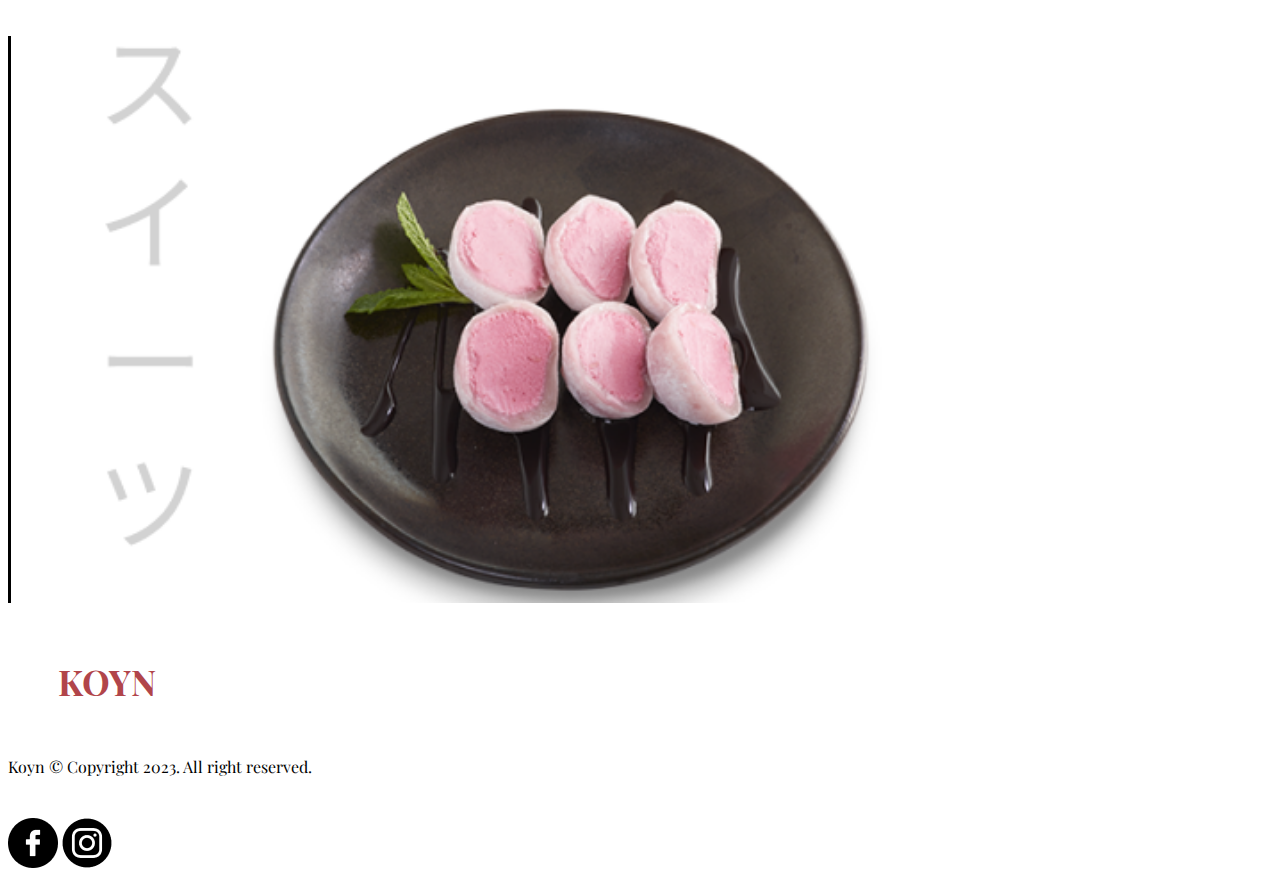
<file: ladynight.html>
<!DOCTYPE html>
<html lang>

<head>
  <meta charset="UTF-8">
  <meta name="viewport" content="width=device-width, initial-scale=1.0">
  <link rel="stylesheet" href="css/ladynight.css">
  <link rel="preconnect" href="https://fonts.googleapis.com">
  <link rel="preconnect" href="https://fonts.gstatic.com" crossorigin>
  <link
    href="https://fonts.googleapis.com/css2?family=Lato:ital,wght@0,900;1,400&family=Playfair+Display+SC&family=ZCOOL+XiaoWei&display=swap"
    rel="stylesheet">
  <link rel="preconnect" href="https://fonts.googleapis.com">
  <link rel="preconnect" href="https://fonts.gstatic.com" crossorigin>
  <link
    href="https://fonts.googleapis.com/css2?family=Lato:ital,wght@0,900;1,400&family=Playfair+Display+SC&family=Plus+Jakarta+Sans&family=ZCOOL+XiaoWei&display=swap"
    rel="stylesheet">
  <link rel="preconnect" href="https://fonts.googleapis.com">
  <link rel="preconnect" href="https://fonts.gstatic.com" crossorigin>
  <link
    href="https://fonts.googleapis.com/css2?family=Lato:ital,wght@0,900;1,400&family=Playfair+Display&family=Playfair+Display+SC&family=Plus+Jakarta+Sans&family=ZCOOL+XiaoWei&display=swap"
    rel="stylesheet">
  <!-- 引入 Bootstrap 的 CSS -->
  <link href="https://cdn.jsdelivr.net/npm/bootstrap@5.3.1/dist/css/bootstrap.min.css" rel="stylesheet"
    integrity="sha384-4bw+/aepP/YC94hEpVNVgiZdgIC5+VKNBQNGCHeKRQN+PtmoHDEXuppvnDJzQIu9" crossorigin="anonymous">
  <title> Ladies Night </title>
</head>

<body>
  <script src="https://cdn.jsdelivr.net/npm/bootstrap@5.3.1/dist/js/bootstrap.bundle.min.js"
    integrity="sha384-HwwvtgBNo3bZJJLYd8oVXjrBZt8cqVSpeBNS5n7C8IVInixGAoxmnlMuBnhbgrkm"
    crossorigin="anonymous"></script>
    <nav class="navbar navbar-expand-lg p-0 m-0">
      <div class="menu container-fluid p-2">
        <p class="logo"> Koyn</p>
        <button class="navbar-toggler" data-bs-theme="dark" type="button" data-bs-toggle="collapse"
          data-bs-target="#navbarSupportedContent" aria-controls="navbarSupportedContent" aria-expanded="false"
          aria-label="Toggle navigation">
          <span class="navbar-toggler-icon"></span>
        </button>
        <div class="collapse navbar-collapse flex-grow-0" id="navbarSupportedContent">
          <ul class="navbar-nav mb-2 mb-lg-0">
            <li class="nav-item">
              <a class="nav-link active text-white" aria-current="page" href="index.html">HOME</a>
            </li>
            <li class="nav-item dropdown">
              <a class="nav-link dropdown-toggle text-white" href="home" data-bs-toggle="dropdown" aria-expanded="false">
                ABOUT
              </a>
              <ul class="dropdown-menu border-0">
                <li><a class="dropdown-item text-white" href="About us.html">About Us</a></li>
                <li><a class="dropdown-item text-white" href="our chef.html">Our Chef</a></li>
                <li><a class="dropdown-item text-white" href="our story.html">Our Story</a></li>
              </ul>
            </li>
            <li class="nav-item dropdown">
              <a class="nav-link dropdown-toggle text-white" href="#" data-bs-toggle="dropdown" aria-expanded="false">
                MENUS
              </a>
              <ul class="dropdown-menu border-0">
                <li><a class="dropdown-item text-white" href="menus.html">Menus</a></li>
                <li><a class="dropdown-item text-white" href="meals.html">Meal</a></li>
                <li><a class="dropdown-item text-white" href="beverages.html">Beverage</a></li>
                <li><a class="dropdown-item text-white" href="deserts.html">Dessert</a></li>
              </ul>
            </li>
            <li class="nav-item dropdown">
              <a class="nav-link dropdown-toggle text-white" href="event.html" data-bs-toggle="dropdown" aria-expanded="false">
                EVENT
              </a>
              <ul class="dropdown-menu border-0">
                <li><a class="dropdown-item text-white" href="event.html">Event</a></li>
                <li><a class="dropdown-item text-white" href="liveband.html">Live Band</a></li>
                <li><a class="dropdown-item text-white" href="ladynight.html">LadyLuxe</a></li>
                <li><a class="dropdown-item text-white" href="buffet.html">Buffetific</a></li>
              </ul>
            </li>
            <li class="nav-item dropdown">
              <a class="nav-link dropdown-toggle text-white" href="contact.html" data-bs-toggle="dropdown"
                aria-expanded="false">
                CONTACT
              </a>
              <ul class="dropdown-menu border-0">
                <li><a class="dropdown-item text-white" href="contact.html">Contact Us</a></li>
                <li><a class="dropdown-item text-white" href="workwithus.html">Join Us</a></li>
              </ul>
            </li>
          </ul>
        </div>
      </div>
    </nav>

  <div id="body">
    <div id="bodyimg">
      <img src="img/ladies-night-hong-kong-lead-image 1.png" alt="bg" width="100%">
    </div>
    <div class="container">
      <div class="col text-center">
        <div class="row">
          <div class="title">
            <span id="event">LADIES </span>
            <span id="event2">NIGHT</span>
          </div>
          <p class="desc">"Sip, Savor, and Celebrate: Unforgettable Ladies' Night in Japanese Flair!"</p>
          <h2 class="date">EVERY WEDNESDAY<br>
            6:00pm to 11:00pm</h2>
        </div>
      </div>
    </div>

    <div class="content container-fluid p-0 m-0">
      <div class="up row text-center mt-3">
        <div class="col p-0 d-flex align-items-center justify-content-end">
          <img src="img/Screenshot 2023-08-23 144658.png" alt width="70%" class="img1">
        </div>
        <div class="col p-0">
          <div class="offer">
            <span class="discount">50% </span>
            <span class="discount2">OFF</span>
            <p>ALL DRINK</p>
          </div>
        </div>
      </div>
      <div class="down row text-center m-0 p-0 ">
        <div class="col p-0">
          <div class="offer">
            <span class="discount">RM2 </span>
            <span class="discount2">OFF</span>
            <p>ALL DESSERT</p>
          </div>
        </div>
        <div class="col p-0 d-flex align-items-center text-start">
          <img src="img/Screenshot 2023-08-24 000035.png" alt width="70%" class="img2">
        </div>
      </div>
    </div>
  </div>
  <footer class="page-footer font-small blue pt-4">

    <div class="container-fluid text-md-left">


      <div class="footer row pb-3 align-items-center">
        <div class="col mt-md-0">
          <h5 class="footerlogo">KOYN</h5>
        </div>

        <div class="copyright col text-center">Koyn © Copyright 2023. All right reserved.
        </div>

        <div class="social col text-end mb-md-0 mb-3">
          <a class="btn" href="https://www.facebook.com/koynlondon" target="new"><img src="img/facebook 1.png"
              alt="fb" class="fb"></a>
          <a class="btn" href="https://www.instagram.com/koynlondon/" target="new"><img src="img/instagram 1.png"
              alt="ig" class="ig"></a>
        </div>
      </div>
    </div>
  </footer>
</body>

</html>
</file>
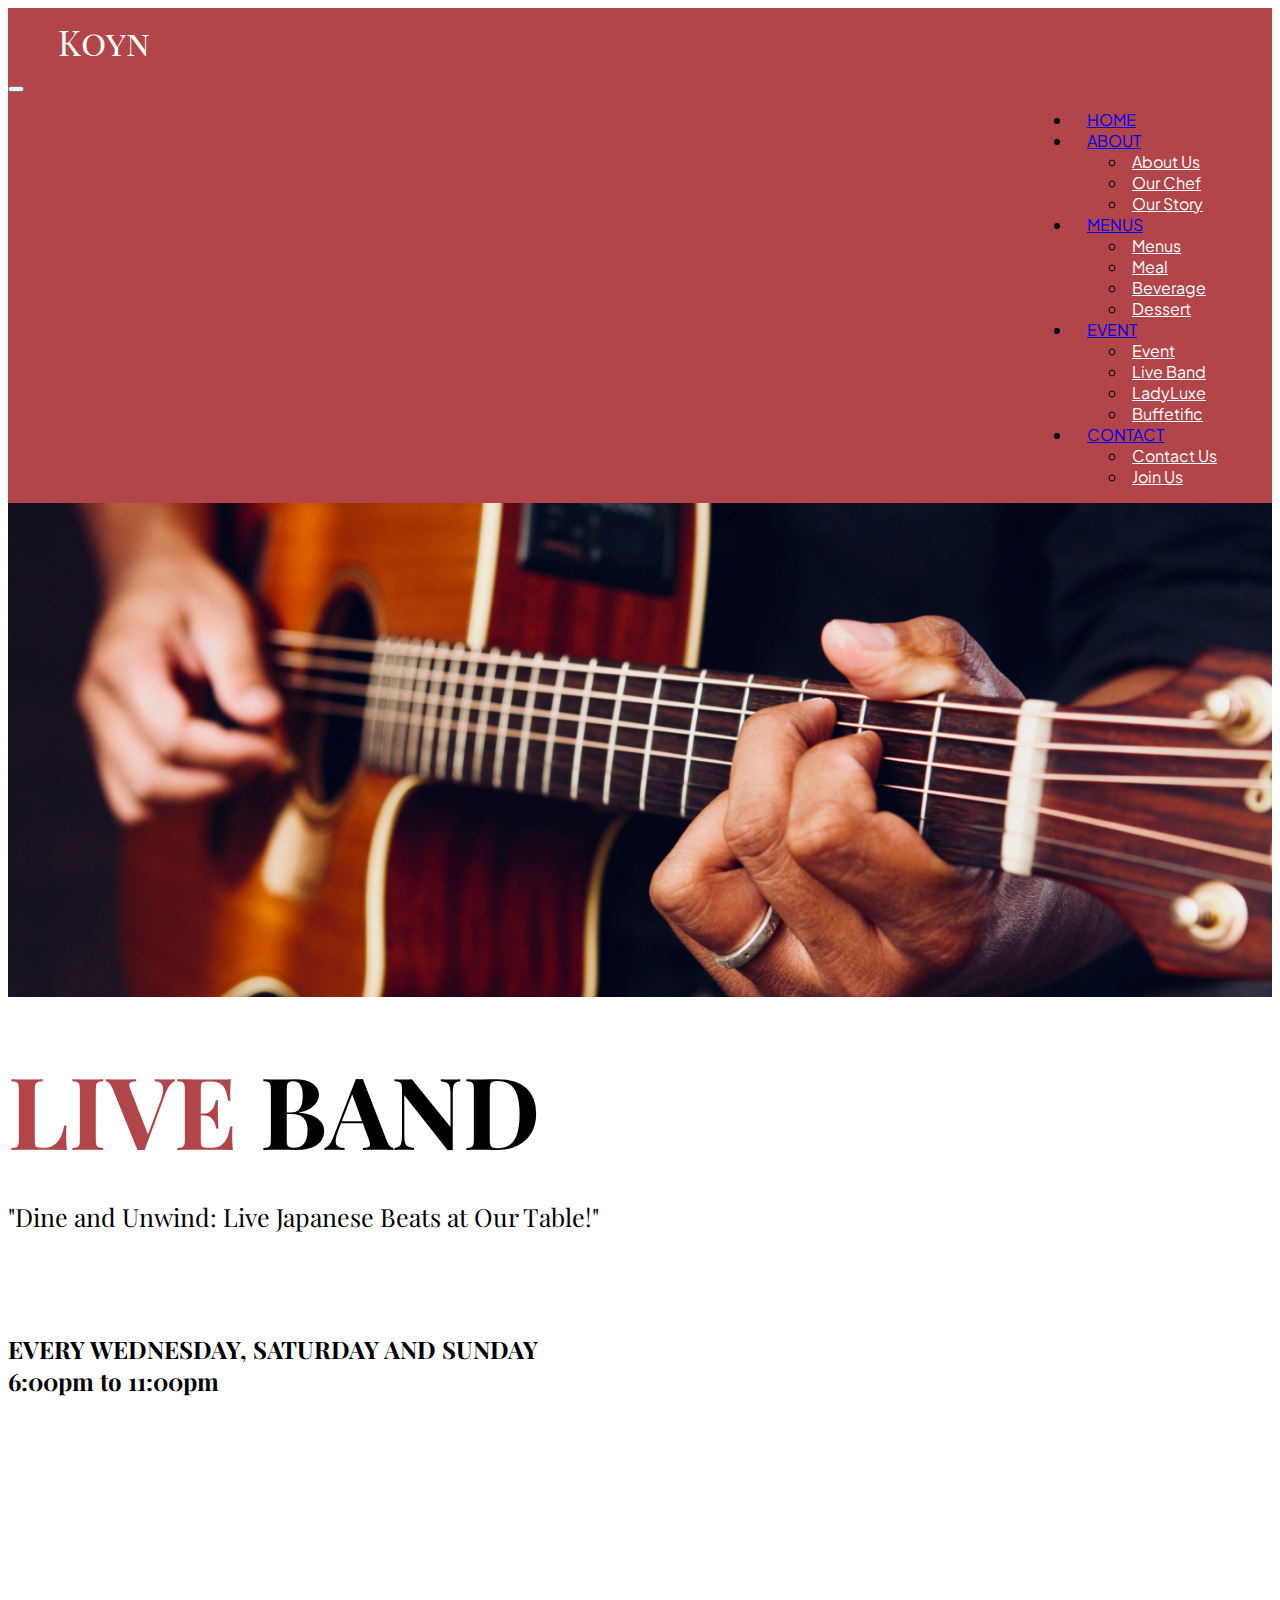
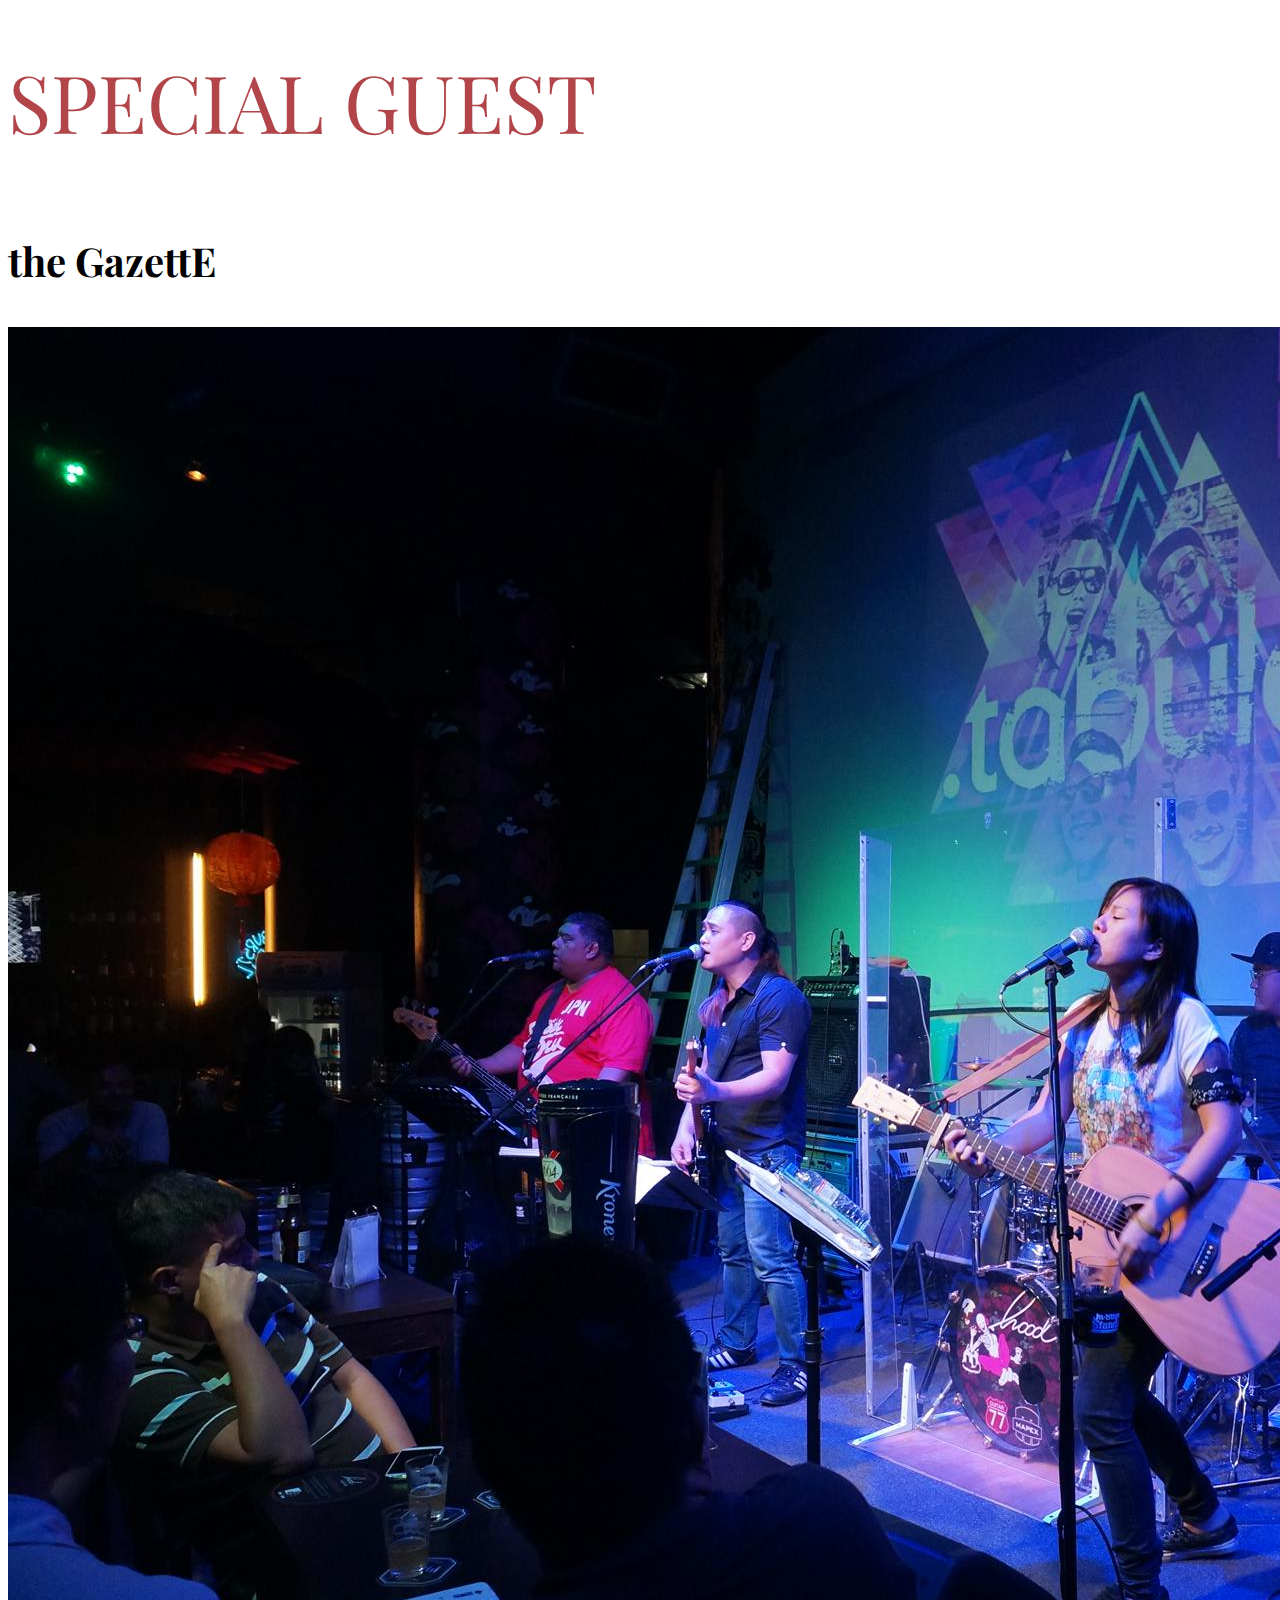
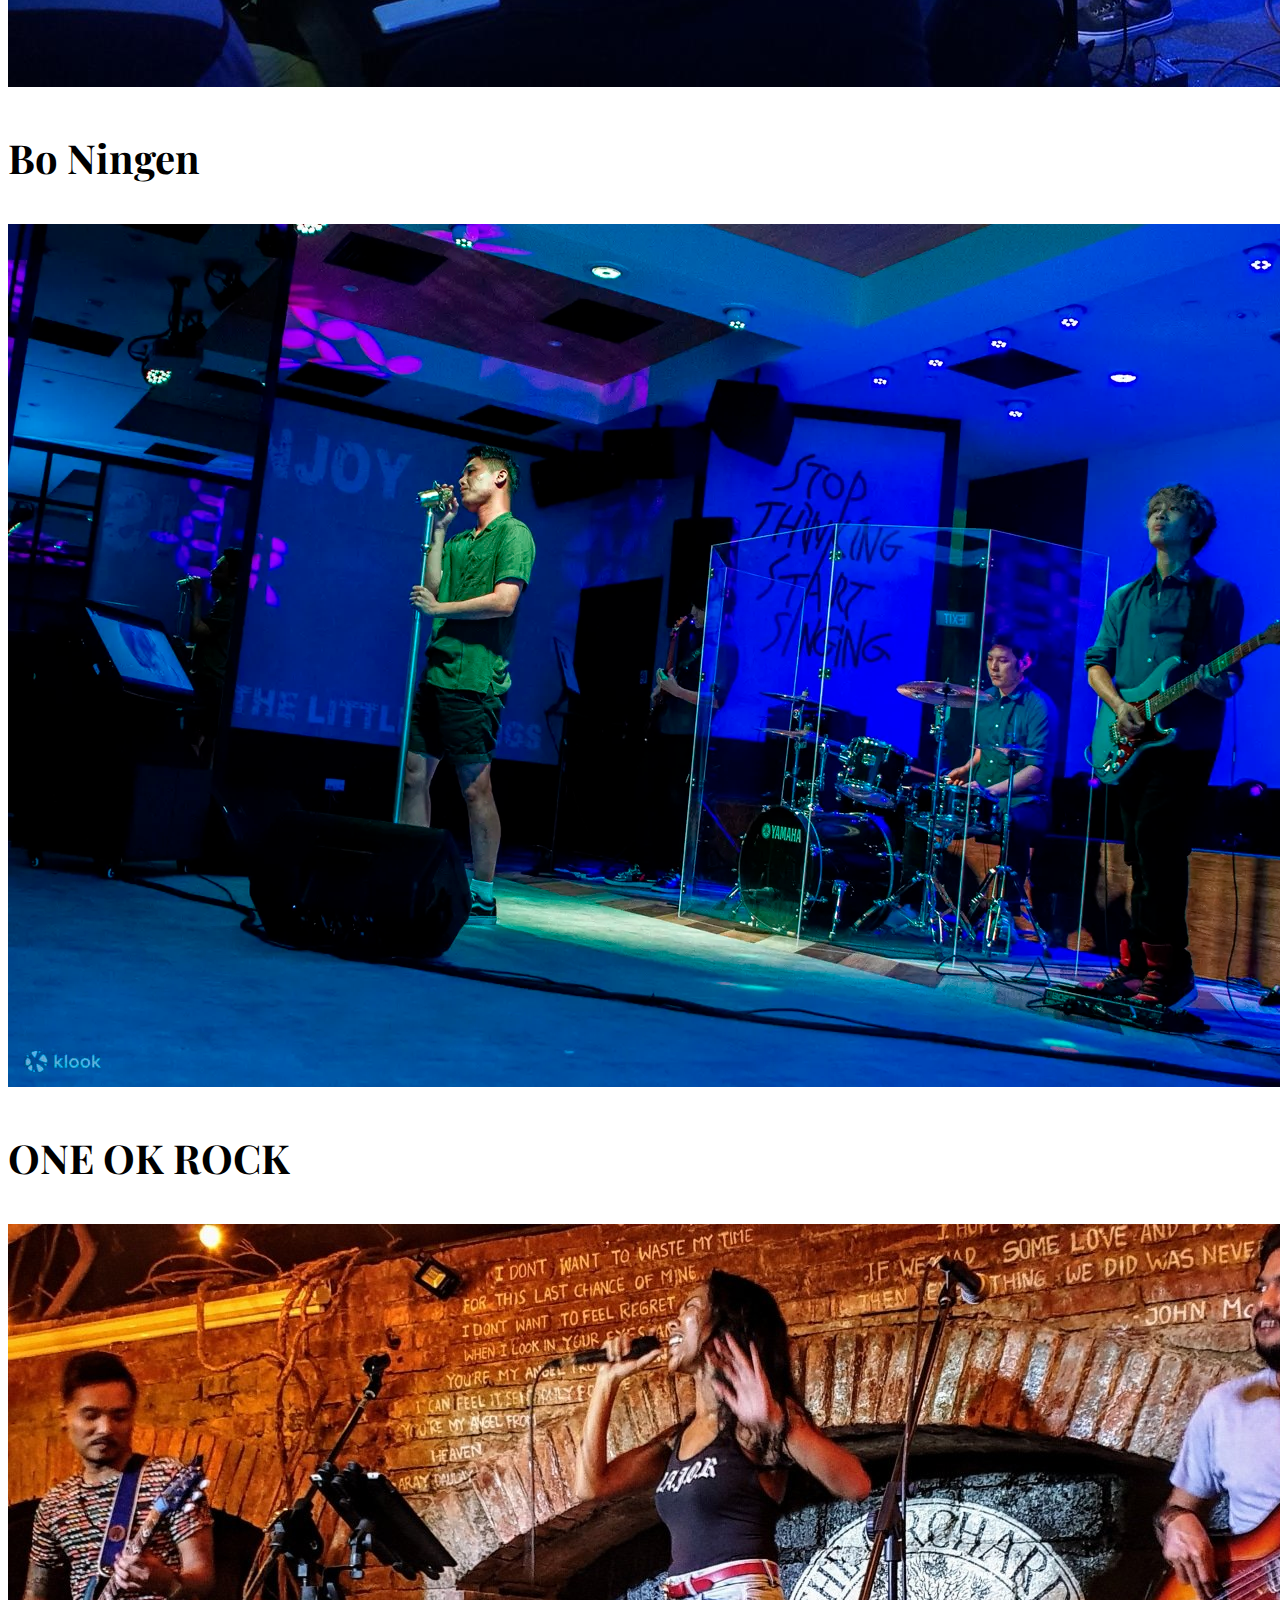
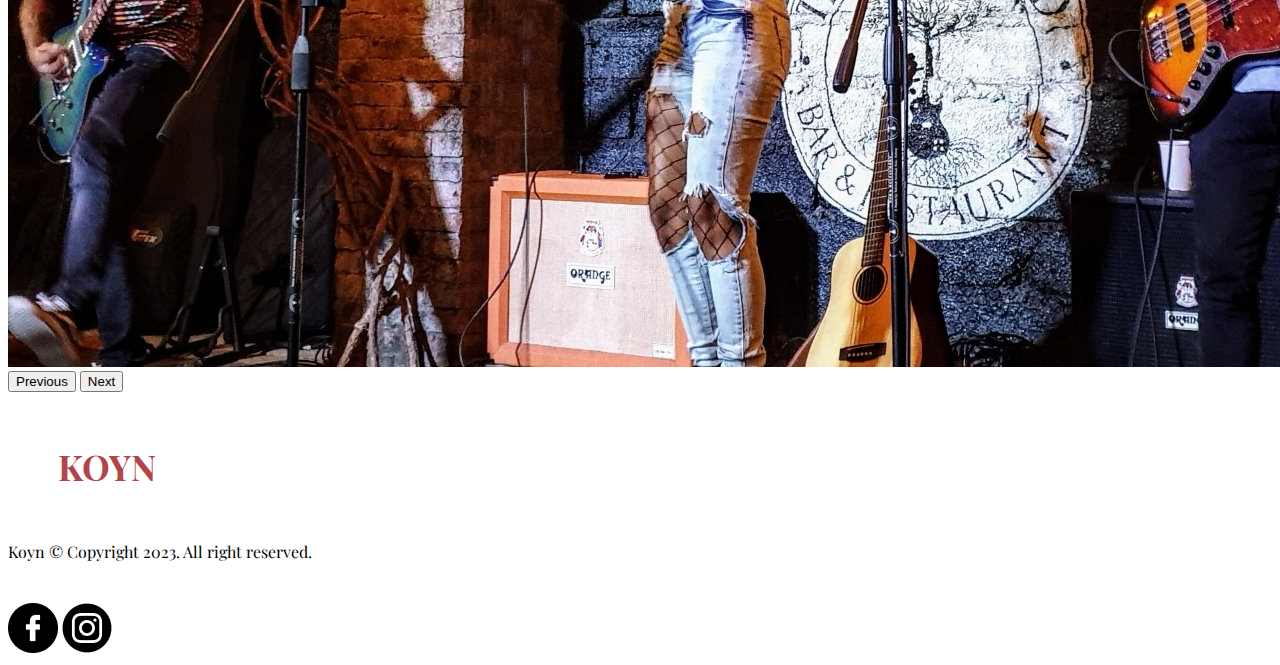
<file: liveband.html>
<!DOCTYPE html>
<html lang>

<head>
  <meta charset="UTF-8">
  <meta name="viewport" content="width=device-width, initial-scale=1.0">
  <link rel="stylesheet" href="css/liveband.css">
  <link rel="preconnect" href="https://fonts.googleapis.com">
  <link rel="preconnect" href="https://fonts.gstatic.com" crossorigin>
  <link
    href="https://fonts.googleapis.com/css2?family=Lato:ital,wght@0,900;1,400&family=Playfair+Display+SC&family=ZCOOL+XiaoWei&display=swap"
    rel="stylesheet">
  <link rel="preconnect" href="https://fonts.googleapis.com">
  <link rel="preconnect" href="https://fonts.gstatic.com" crossorigin>
  <link
    href="https://fonts.googleapis.com/css2?family=Lato:ital,wght@0,900;1,400&family=Playfair+Display+SC&family=Plus+Jakarta+Sans&family=ZCOOL+XiaoWei&display=swap"
    rel="stylesheet">
  <link rel="preconnect" href="https://fonts.googleapis.com">
  <link rel="preconnect" href="https://fonts.gstatic.com" crossorigin>
  <link
    href="https://fonts.googleapis.com/css2?family=Lato:ital,wght@0,900;1,400&family=Playfair+Display&family=Playfair+Display+SC&family=Plus+Jakarta+Sans&family=ZCOOL+XiaoWei&display=swap"
    rel="stylesheet">
  <!-- 引入 Bootstrap 的 CSS -->
  <link href="https://cdn.jsdelivr.net/npm/bootstrap@5.3.1/dist/css/bootstrap.min.css" rel="stylesheet"
    integrity="sha384-4bw+/aepP/YC94hEpVNVgiZdgIC5+VKNBQNGCHeKRQN+PtmoHDEXuppvnDJzQIu9" crossorigin="anonymous">
  <title> Live Band </title>
</head>

<body>
  <script src="https://cdn.jsdelivr.net/npm/bootstrap@5.3.1/dist/js/bootstrap.bundle.min.js"
    integrity="sha384-HwwvtgBNo3bZJJLYd8oVXjrBZt8cqVSpeBNS5n7C8IVInixGAoxmnlMuBnhbgrkm"
    crossorigin="anonymous"></script>
  <nav class="navbar navbar-expand-lg p-0 m-0">
    <div class="menu container-fluid p-2">
      <p class="logo"> Koyn</p>
      <button class="navbar-toggler" data-bs-theme="dark" type="button" data-bs-toggle="collapse"
        data-bs-target="#navbarSupportedContent" aria-controls="navbarSupportedContent" aria-expanded="false"
        aria-label="Toggle navigation">
        <span class="navbar-toggler-icon"></span>
      </button>
      <div class="collapse navbar-collapse flex-grow-0" id="navbarSupportedContent">
        <ul class="navbar-nav mb-2 mb-lg-0">
          <li class="nav-item">
            <a class="nav-link active text-white" aria-current="page" href="index.html">HOME</a>
          </li>
          <li class="nav-item dropdown">
            <a class="nav-link dropdown-toggle text-white" href="home" data-bs-toggle="dropdown" aria-expanded="false">
              ABOUT
            </a>
            <ul class="dropdown-menu border-0">
              <li><a class="dropdown-item text-white" href="About us.html">About Us</a></li>
              <li><a class="dropdown-item text-white" href="our chef.html">Our Chef</a></li>
              <li><a class="dropdown-item text-white" href="our story.html">Our Story</a></li>
            </ul>
          </li>
          <li class="nav-item dropdown">
            <a class="nav-link dropdown-toggle text-white" href="#" data-bs-toggle="dropdown" aria-expanded="false">
              MENUS
            </a>
            <ul class="dropdown-menu border-0">
              <li><a class="dropdown-item text-white" href="menus.html">Menus</a></li>
              <li><a class="dropdown-item text-white" href="meals.html">Meal</a></li>
              <li><a class="dropdown-item text-white" href="beverages.html">Beverage</a></li>
              <li><a class="dropdown-item text-white" href="deserts.html">Dessert</a></li>
            </ul>
          </li>
          <li class="nav-item dropdown">
            <a class="nav-link dropdown-toggle text-white" href="event.html" data-bs-toggle="dropdown"
              aria-expanded="false">
              EVENT
            </a>
            <ul class="dropdown-menu border-0">
              <li><a class="dropdown-item text-white" href="event.html">Event</a></li>
              <li><a class="dropdown-item text-white" href="liveband.html">Live Band</a></li>
              <li><a class="dropdown-item text-white" href="ladynight.html">LadyLuxe</a></li>
              <li><a class="dropdown-item text-white" href="buffet.html">Buffetific</a></li>
            </ul>
          </li>
          <li class="nav-item dropdown">
            <a class="nav-link dropdown-toggle text-white" href="contact.html" data-bs-toggle="dropdown"
              aria-expanded="false">
              CONTACT
            </a>
            <ul class="dropdown-menu border-0">
              <li><a class="dropdown-item text-white" href="contact.html">Contact Us</a></li>
              <li><a class="dropdown-item text-white" href="workwithus.html">Join Us</a></li>
            </ul>
          </li>
        </ul>
      </div>
    </div>
  </nav>

  <div id="body">
    <div id="bodyimg">
      <img src="img/wallpaperflare 1.png" alt="bg" width="100%">
    </div>
    <div class="container">
      <div class="col text-center">
        <div class="row">
          <div class="title">
            <span id="event">LIVE </span>
            <span id="event2">BAND</span>
          </div>
          <p class="desc">"Dine and Unwind: Live Japanese Beats at Our Table!"</p>
          <h2 class="date">EVERY WEDNESDAY, SATURDAY AND SUNDAY<br>
            6:00pm to 11:00pm</h2>
        </div>

        <div class="row">
          <p class="guest">SPECIAL GUEST</p>
        </div>

        <div id="carouselExampleAutoplaying" class="carousel slide" data-bs-ride="carousel">
          <div class="carousel-inner">
            <div class="carousel-item active">
              <p class="band">the GazettE</p>
              <div class="borderimg">
                <a href="img/309180515_486870356785255_4892960342770024110_n.jpg" class="popup-image">
                  <img src="img/309180515_486870356785255_4892960342770024110_n.jpg" class="d-block w-100" alt="...">
                </a>
              </div>
            </div>
            <div class="carousel-item">
              <p class="band">Bo Ningen</p>
              <div class="borderimg">
                <a href="img/hzxpyh1p2nvp105hcwaf.webp" class="popup-image">
                  <img src="img/hzxpyh1p2nvp105hcwaf.webp" class="d-block w-100" alt="...">
                </a>
              </div>
            </div>
            <div class="carousel-item">
              <p class="band">ONE OK ROCK</p>
              <div class="borderimg">
                <a href="img/live-music-the-orchard-rheta-bali-holiday-secrets.jpg" class="popup-image">
                  <img src="img/live-music-the-orchard-rheta-bali-holiday-secrets.jpg" class="d-block w-100" alt="...">
                </a>
              </div>
            </div>
          </div>
          <button class="carousel-control-prev" type="button" data-bs-target="#carouselExampleAutoplaying"
            data-bs-slide="prev">
            <span class="carousel-control-prev-icon" aria-hidden="true"></span>
            <span class="visually-hidden">Previous</span>
          </button>
          <button class="carousel-control-next" type="button" data-bs-target="#carouselExampleAutoplaying"
            data-bs-slide="next">
            <span class="carousel-control-next-icon" aria-hidden="true"></span>
            <span class="visually-hidden">Next</span>
          </button>
        </div>
      </div>
    </div>
  </div>

  <script>
    $('.popup-image').magnificPopup({
      type: 'image',
      closeOnContentClick: true
    });
  </script>

  <footer class="page-footer font-small blue pt-4">

    <div class="container-fluid text-md-left">


      <div class="footer row pb-3 align-items-center">
        <div class="col mt-md-0">
          <h5 class="footerlogo">KOYN</h5>
        </div>

        <div class="copyright col text-center">Koyn © Copyright 2023. All right reserved.
        </div>

        <div class="social col text-end mb-md-0 mb-3">
          <a class="btn" href="https://www.facebook.com/koynlondon" target="new"><img src="img/facebook 1.png" alt="fb"
              class="fb"></a>
          <a class="btn" href="https://www.instagram.com/koynlondon/" target="new"><img src="img/instagram 1.png"
              alt="ig" class="ig"></a>
        </div>
      </div>
    </div>
  </footer>
</body>

</html>
</file>
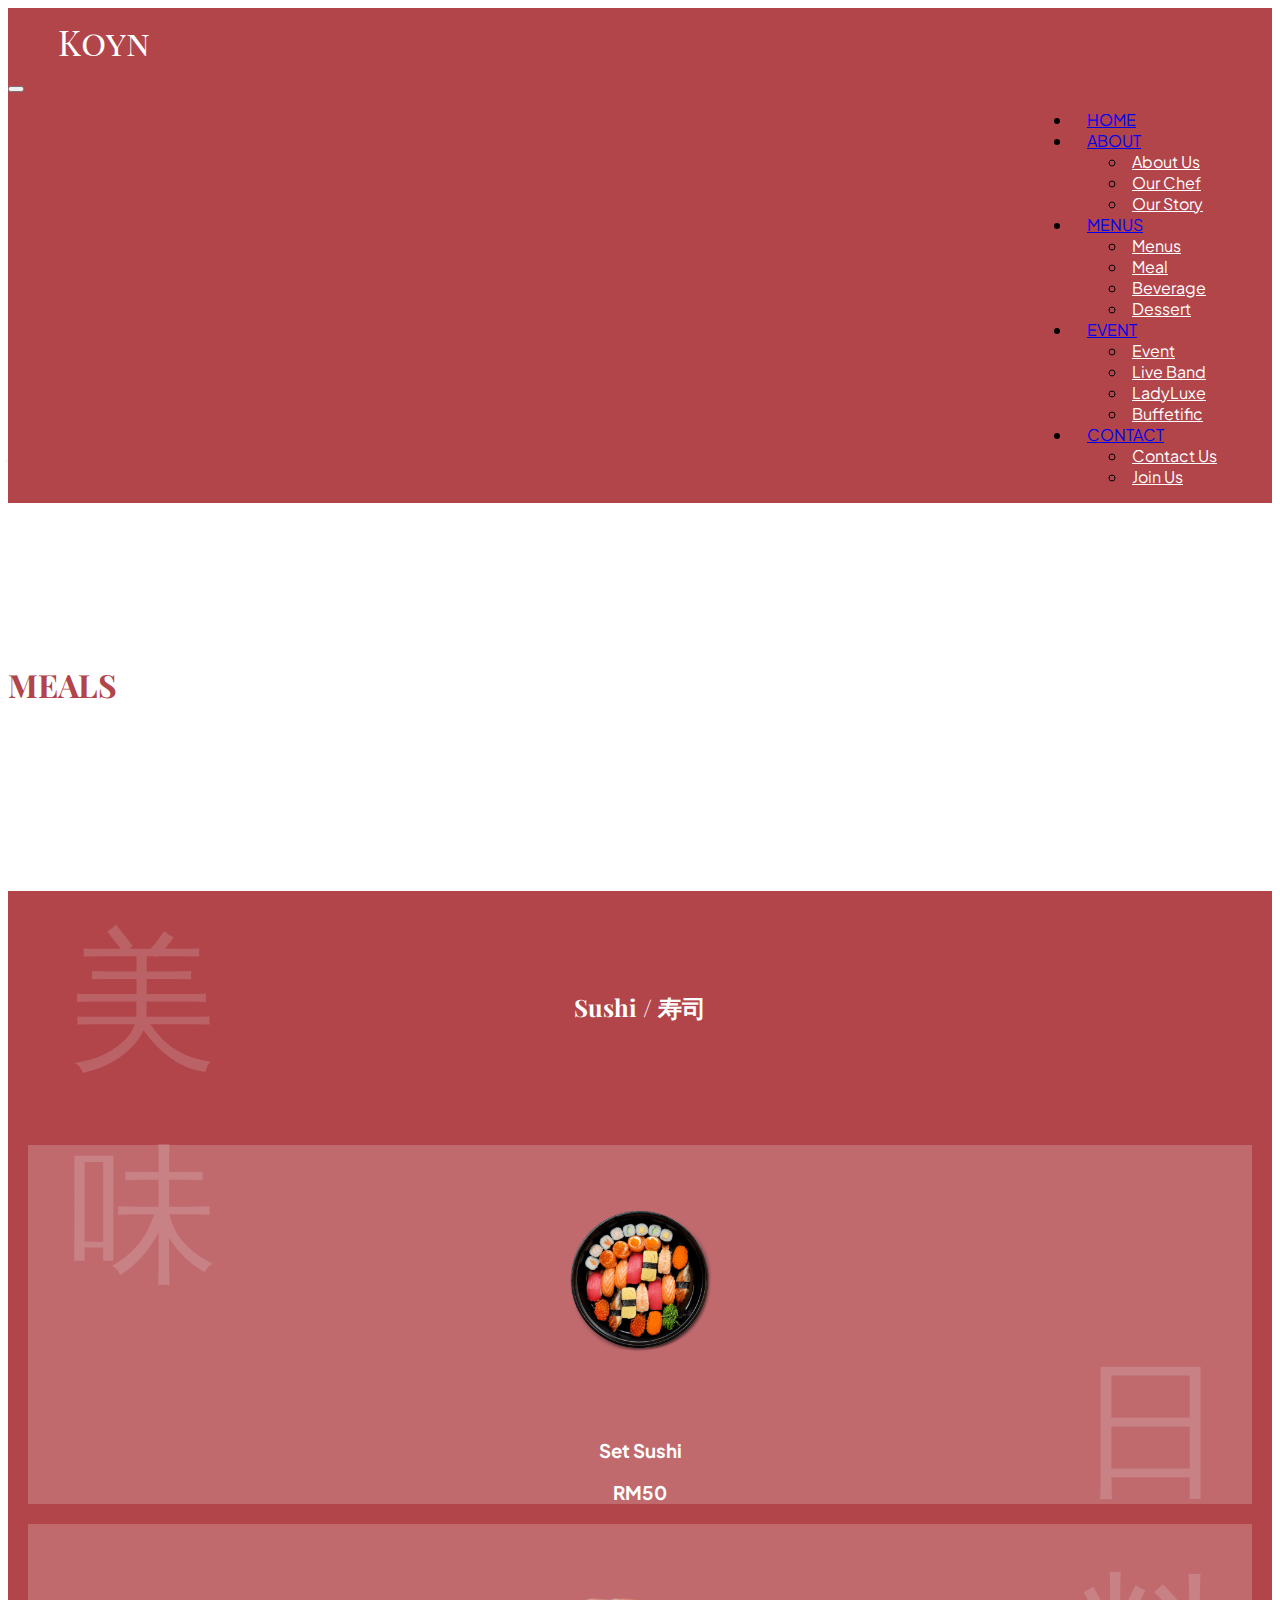
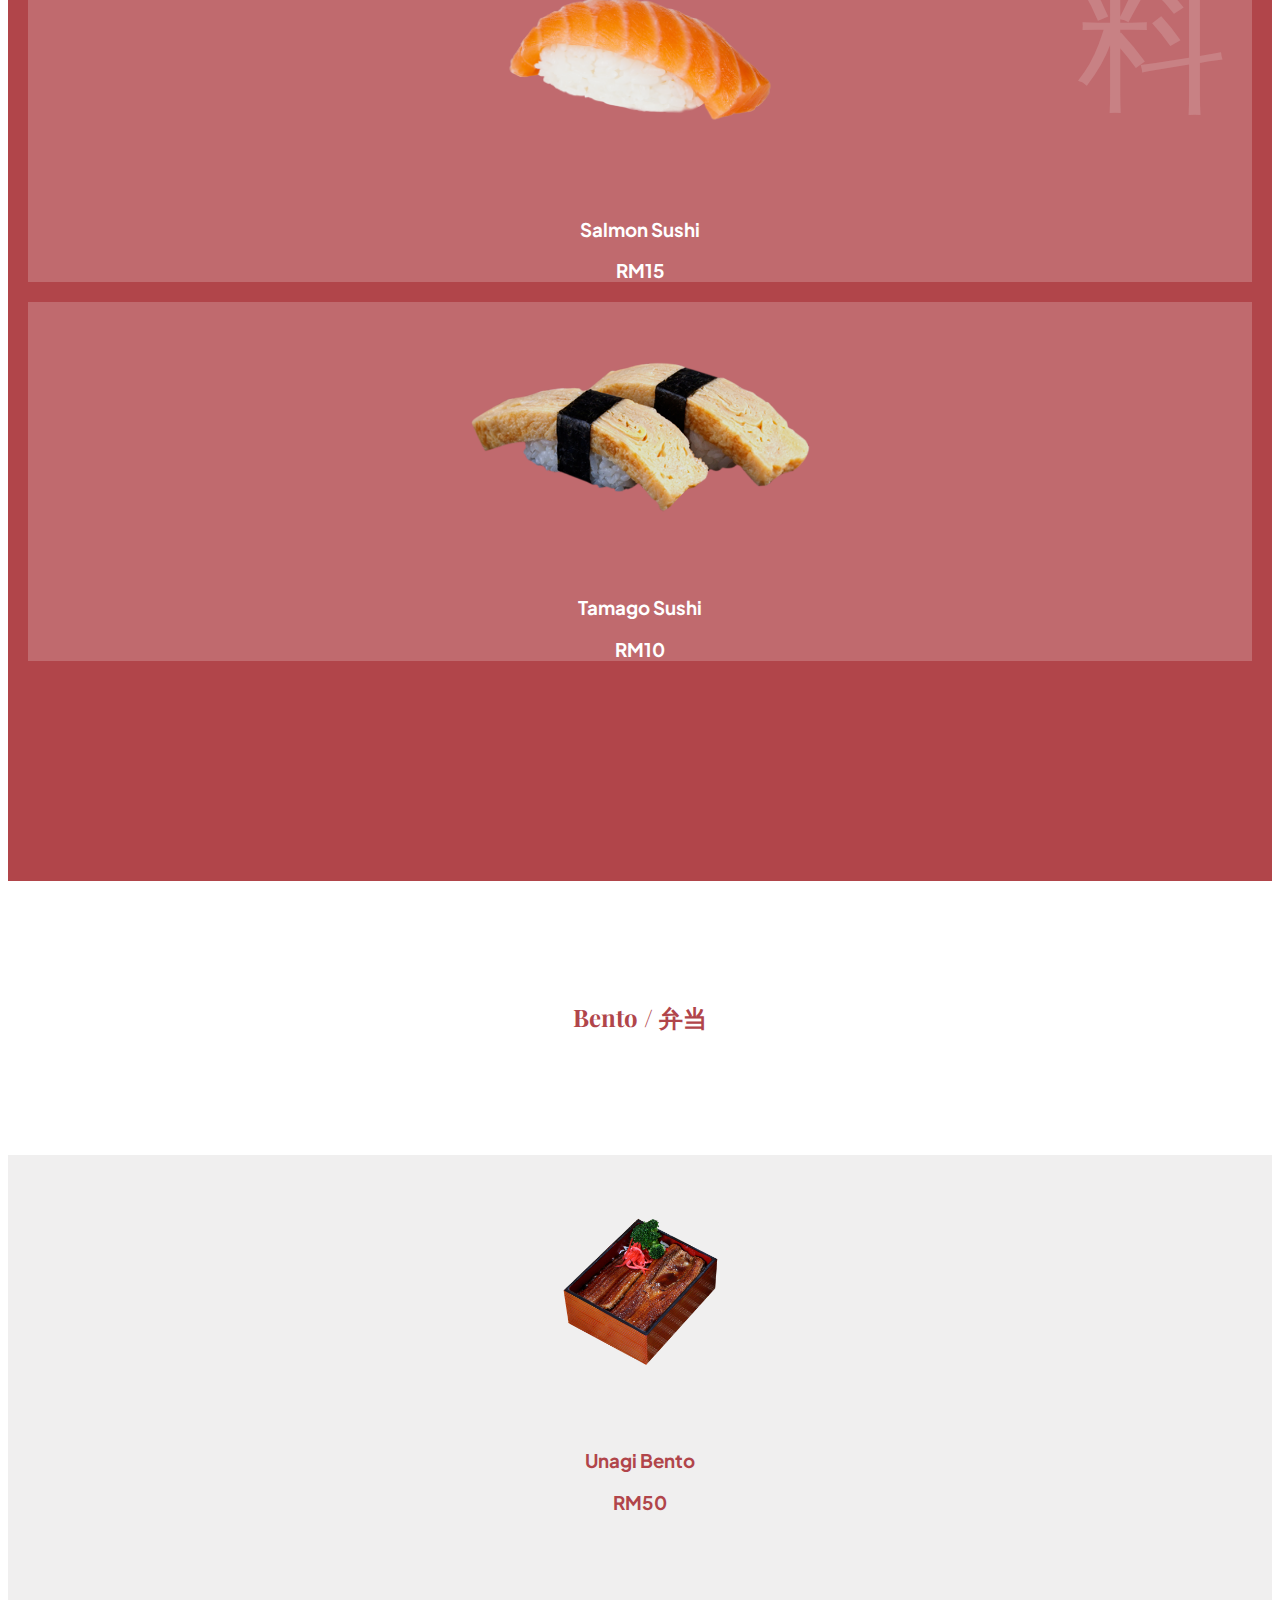
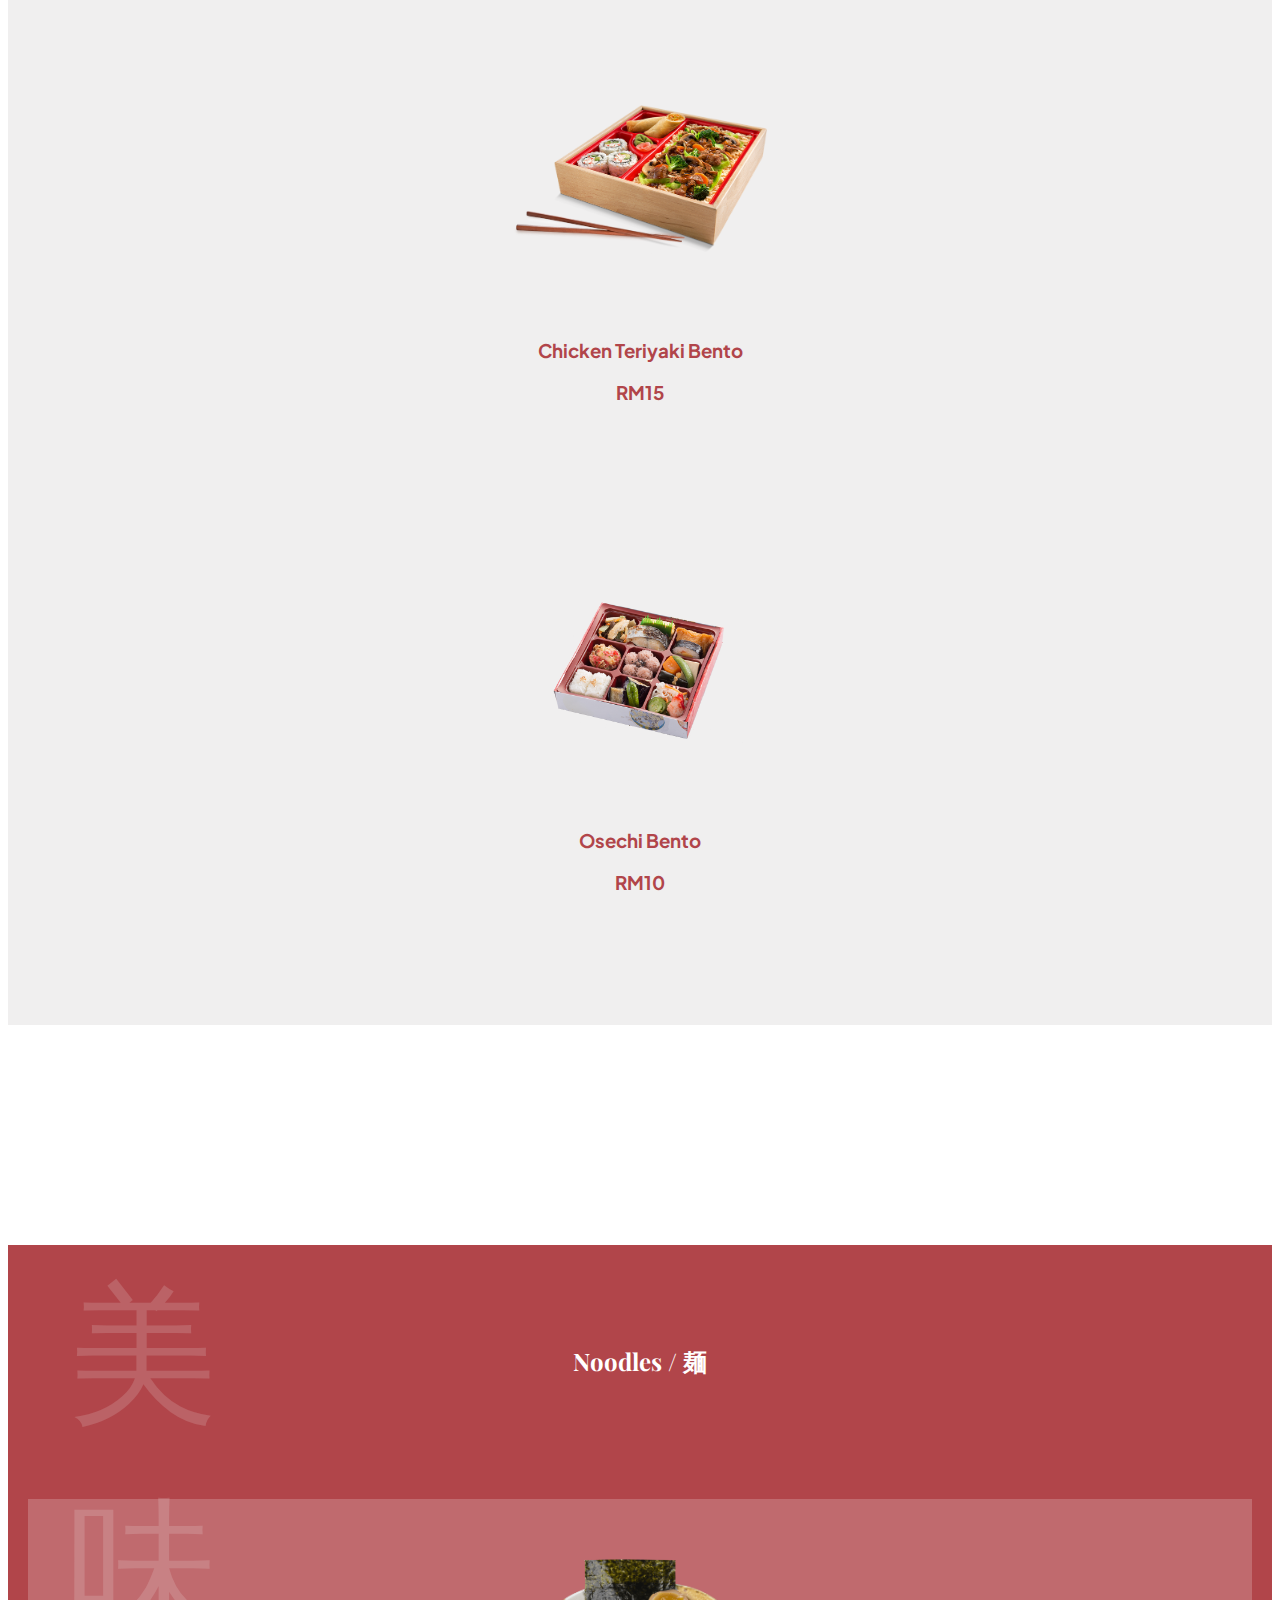
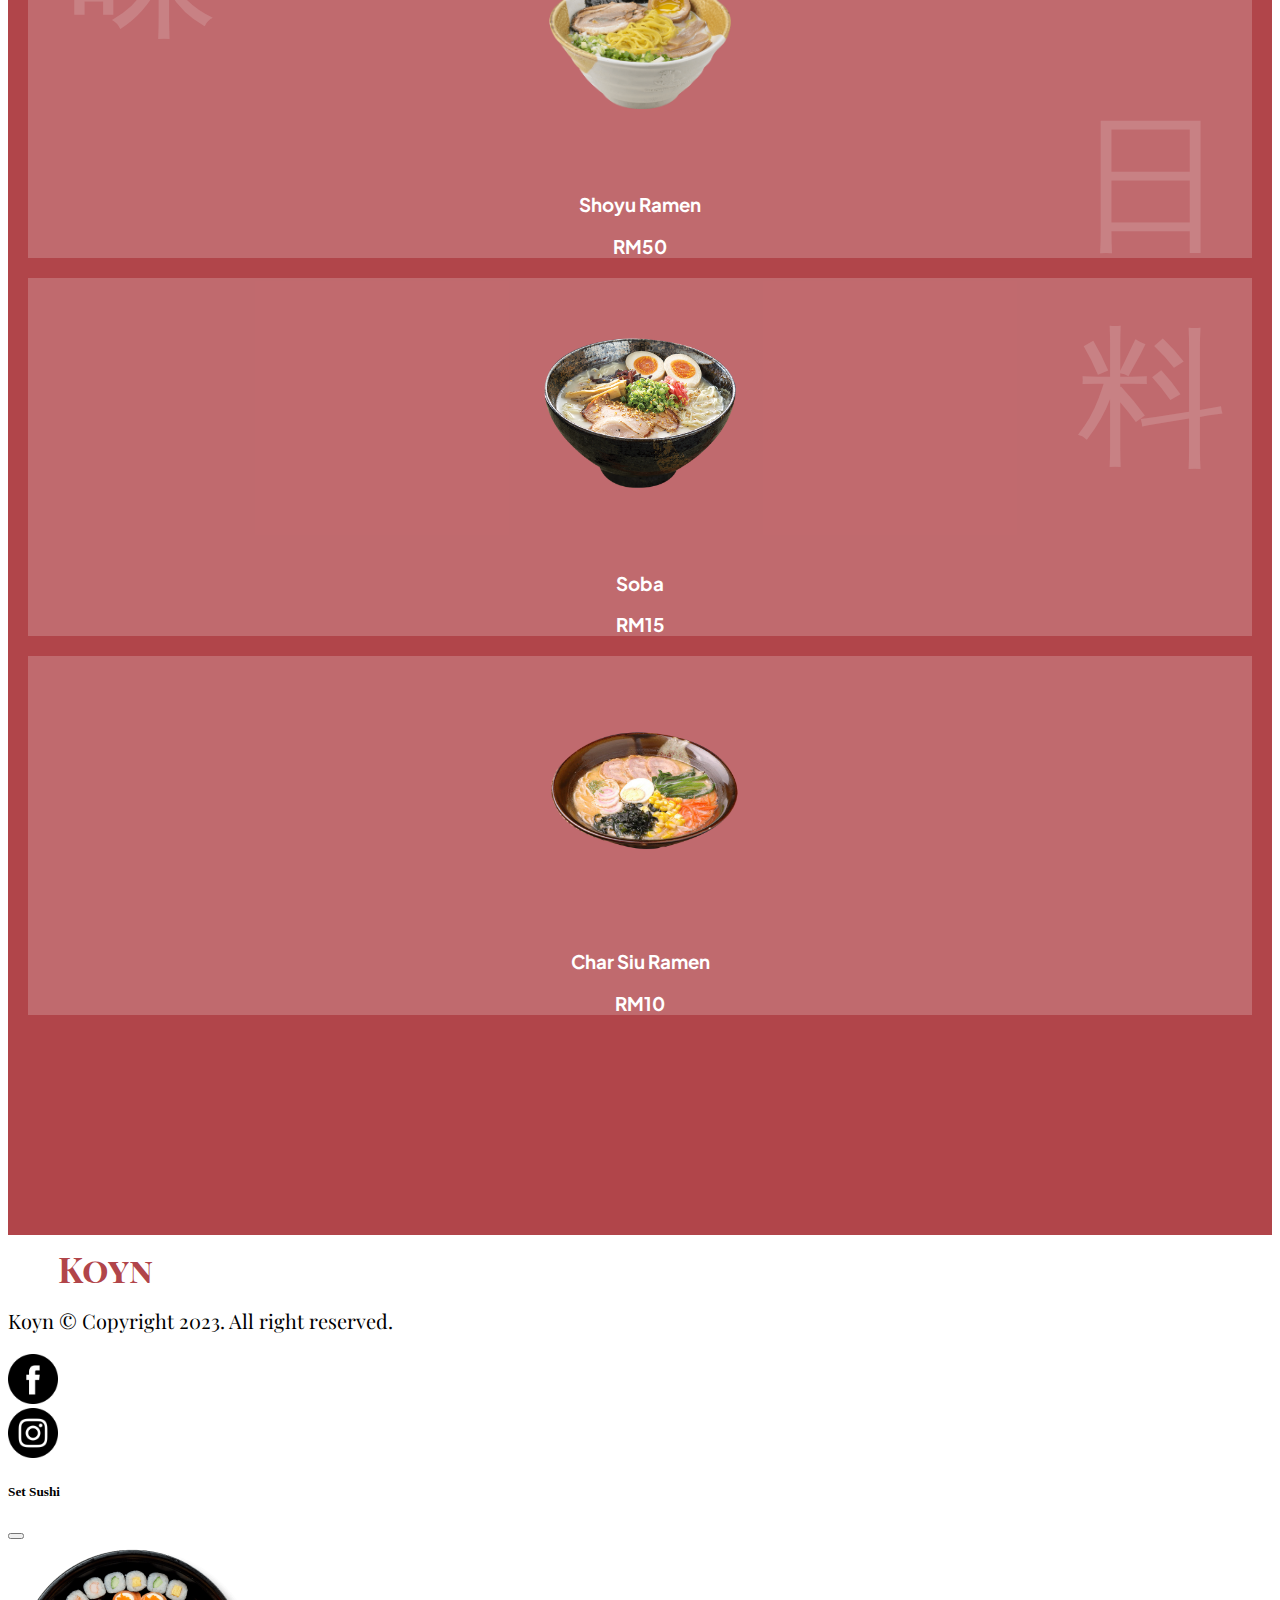
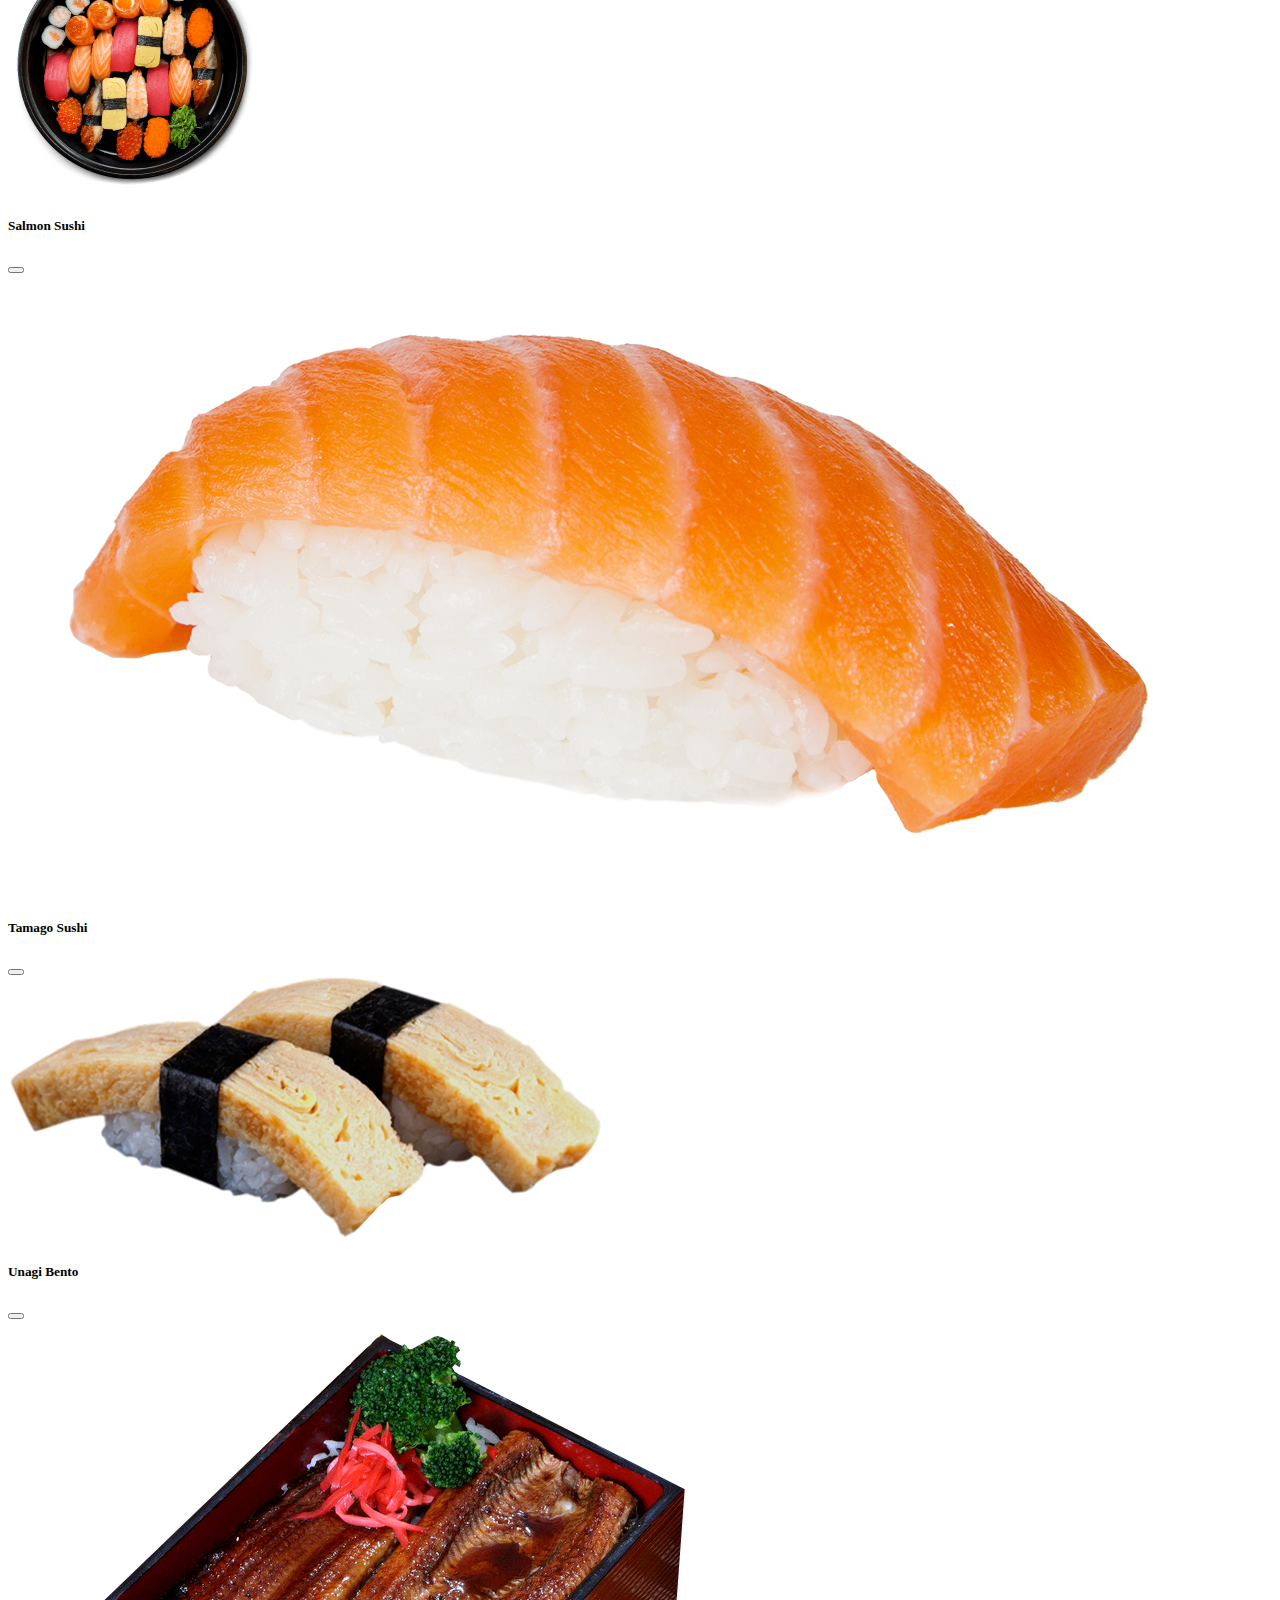
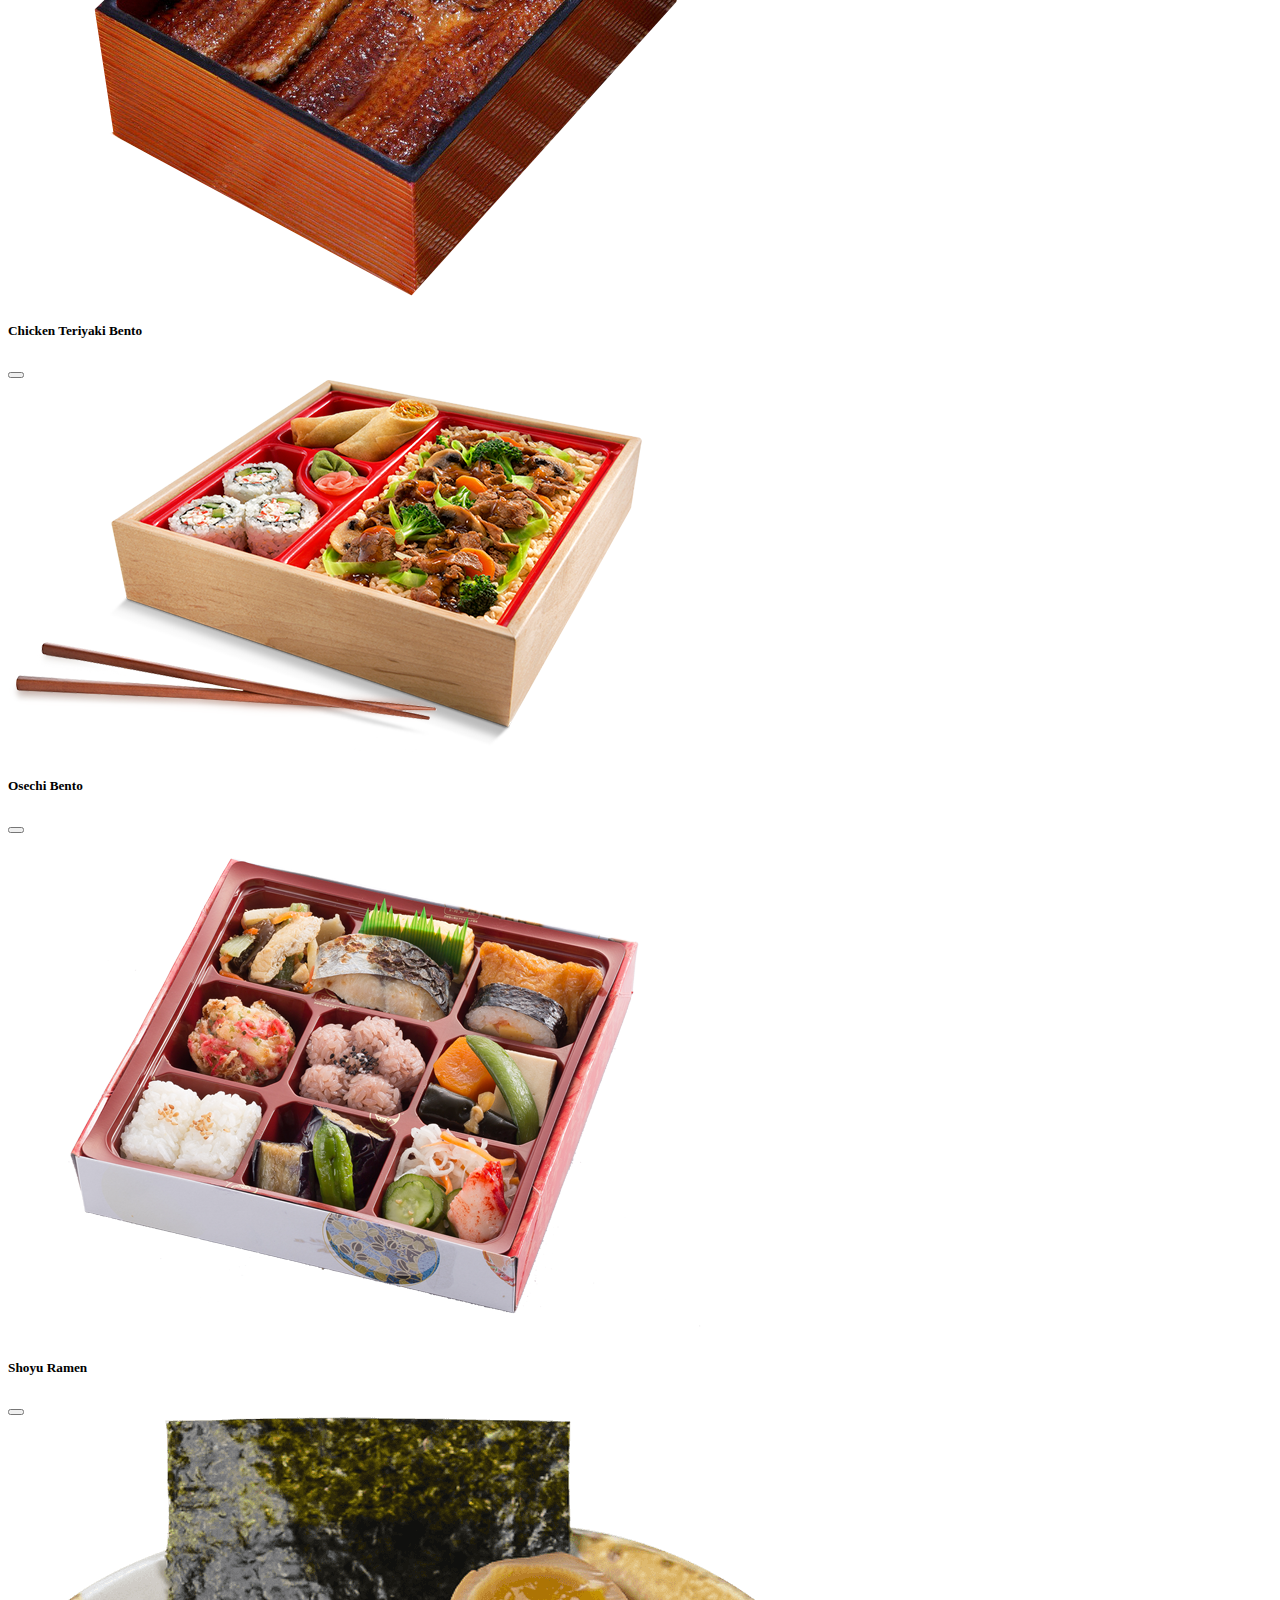
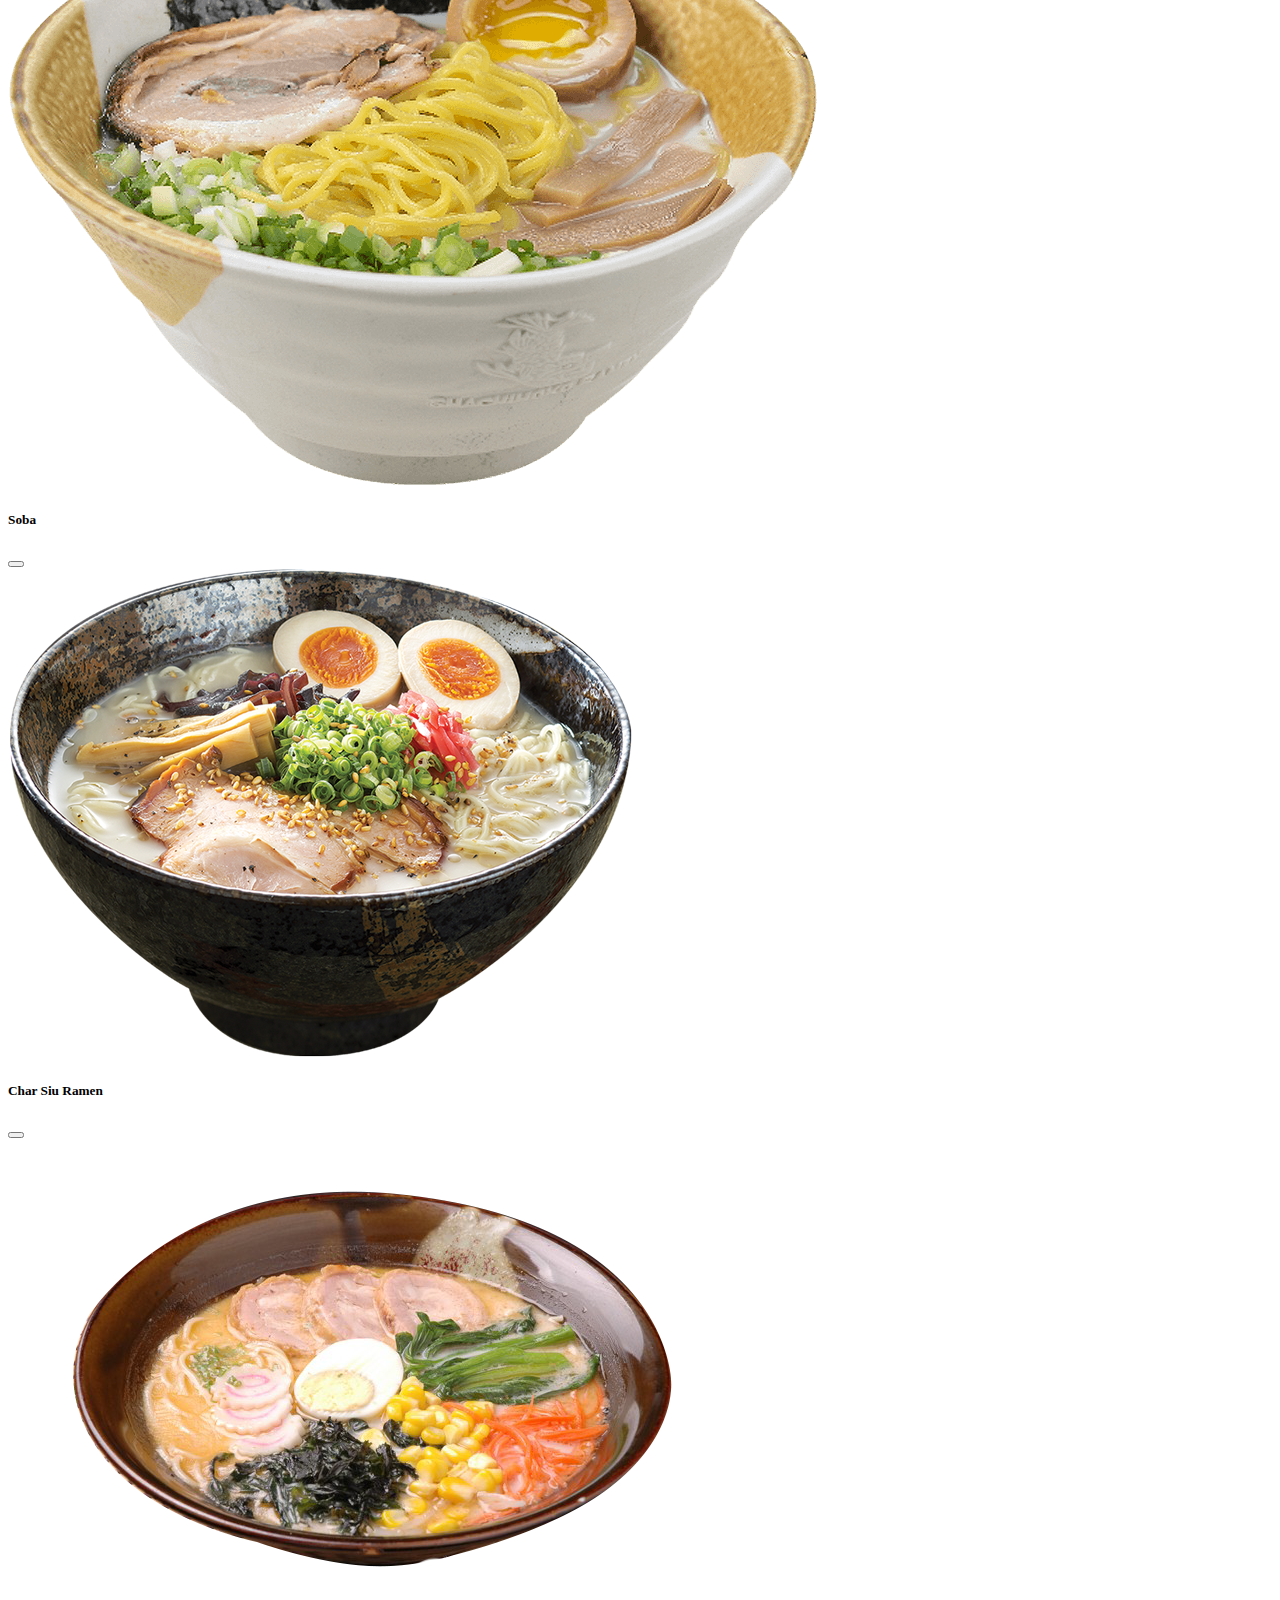
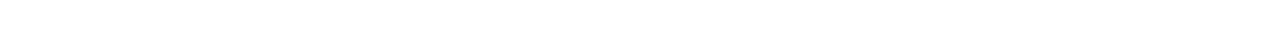
<file: meals.html>
<!DOCTYPE html>
<html lang>

<head>
    <meta charset="UTF-8">
    <meta name="viewport" content="width=device-width, initial-scale=1.0">
    <link rel="stylesheet" href="css/meals.css">
    <link rel="preconnect" href="https://fonts.googleapis.com">
    <link rel="preconnect" href="https://fonts.gstatic.com" crossorigin>
    <link
        href="https://fonts.googleapis.com/css2?family=Lato:ital,wght@0,900;1,400&family=Playfair+Display+SC&family=ZCOOL+XiaoWei&display=swap"
        rel="stylesheet">
    <link rel="preconnect" href="https://fonts.googleapis.com">
    <link rel="preconnect" href="https://fonts.gstatic.com" crossorigin>
    <link
        href="https://fonts.googleapis.com/css2?family=Lato:ital,wght@0,900;1,400&family=Playfair+Display+SC&family=Plus+Jakarta+Sans&family=ZCOOL+XiaoWei&display=swap"
        rel="stylesheet">
    <link rel="preconnect" href="https://fonts.googleapis.com">
    <link rel="preconnect" href="https://fonts.gstatic.com" crossorigin>
    <link
        href="https://fonts.googleapis.com/css2?family=Lato:ital,wght@0,900;1,400&family=Playfair+Display&family=Playfair+Display+SC&family=Plus+Jakarta+Sans&family=ZCOOL+XiaoWei&display=swap"
        rel="stylesheet">
    <link href="https://cdn.jsdelivr.net/npm/bootstrap@5.3.1/dist/css/bootstrap.min.css" rel="stylesheet"
        integrity="sha384-4bw+/aepP/YC94hEpVNVgiZdgIC5+VKNBQNGCHeKRQN+PtmoHDEXuppvnDJzQIu9" crossorigin="anonymous">
    <title> Meals </title>
</head>

<body>
    <script src="https://cdn.jsdelivr.net/npm/bootstrap@5.3.1/dist/js/bootstrap.bundle.min.js"
        integrity="sha384-HwwvtgBNo3bZJJLYd8oVXjrBZt8cqVSpeBNS5n7C8IVInixGAoxmnlMuBnhbgrkm"
        crossorigin="anonymous"></script>
    <nav class="navbar navbar-expand-lg p-0 m-0">
      <div class="menu container-fluid p-2">
        <p class="logo"> Koyn</p>
        <button class="navbar-toggler" data-bs-theme="dark" type="button" data-bs-toggle="collapse"
          data-bs-target="#navbarSupportedContent" aria-controls="navbarSupportedContent" aria-expanded="false"
          aria-label="Toggle navigation">
          <span class="navbar-toggler-icon"></span>
        </button>
        <div class="collapse navbar-collapse flex-grow-0" id="navbarSupportedContent">
          <ul class="navbar-nav mb-2 mb-lg-0">
            <li class="nav-item">
              <a class="nav-link active text-white" aria-current="page" href="index.html">HOME</a>
            </li>
            <li class="nav-item dropdown">
              <a class="nav-link dropdown-toggle text-white" href="home" data-bs-toggle="dropdown" aria-expanded="false">
                ABOUT
              </a>
              <ul class="dropdown-menu border-0">
                <li><a class="dropdown-item text-white" href="About us.html">About Us</a></li>
                <li><a class="dropdown-item text-white" href="our chef.html">Our Chef</a></li>
                <li><a class="dropdown-item text-white" href="our story.html">Our Story</a></li>
              </ul>
            </li>
            <li class="nav-item dropdown">
              <a class="nav-link dropdown-toggle text-white" href="#" data-bs-toggle="dropdown" aria-expanded="false">
                MENUS
              </a>
              <ul class="dropdown-menu border-0">
                <li><a class="dropdown-item text-white" href="menus.html">Menus</a></li>
                <li><a class="dropdown-item text-white" href="meals.html">Meal</a></li>
                <li><a class="dropdown-item text-white" href="beverages.html">Beverage</a></li>
                <li><a class="dropdown-item text-white" href="deserts.html">Dessert</a></li>
              </ul>
            </li>
            <li class="nav-item dropdown">
              <a class="nav-link dropdown-toggle text-white" href="event.html" data-bs-toggle="dropdown" aria-expanded="false">
                EVENT
              </a>
              <ul class="dropdown-menu border-0">
                <li><a class="dropdown-item text-white" href="event.html">Event</a></li>
                <li><a class="dropdown-item text-white" href="liveband.html">Live Band</a></li>
                <li><a class="dropdown-item text-white" href="ladynight.html">LadyLuxe</a></li>
                <li><a class="dropdown-item text-white" href="buffet.html">Buffetific</a></li>
              </ul>
            </li>
            <li class="nav-item dropdown">
              <a class="nav-link dropdown-toggle text-white" href="contact.html" data-bs-toggle="dropdown"
                aria-expanded="false">
                CONTACT
              </a>
              <ul class="dropdown-menu border-0">
                <li><a class="dropdown-item text-white" href="contact.html">Contact Us</a></li>
                <li><a class="dropdown-item text-white" href="workwithus.html">Join Us</a></li>
              </ul>
            </li>
          </ul>
        </div>
      </div>
    </nav>
    <div class="btitle px-4 text-center">
        <div class="meals-text bold">膳食</div>
        <div class="title text-center">
            <h1 class="meals display-5 fw-bold">MEALS</h1>
        </div>
    </div>
    <div>
        <div class="meald">
            <div class="word">
                <div class="meiwei">美<br>味</div>
                <div class="reliao">日<br>料</div>
            </div>
            <div class="meald2">
                <div class="head">
                    <h2>Sushi / 寿司</h2>
                </div>
                <div class="row mx-5">
                    <div class="col-12 col-md-4 mb-4">
                        <div class="sd rounded-5">
                            <div class="img">
                                <img src="img/setsushi.png" alt="Set Sushi" data-bs-toggle="modal"
                                    data-bs-target="#myModal">
                            </div>
                            <div class="imgd">
                                <div>
                                    <h3>Set Sushi</h3>
                                </div>
                                <div>
                                    <h3>RM50</h3>
                                </div>
                            </div>
                        </div>
                    </div>
                    <div class="col-12 col-md-4 mb-4">
                        <div class="sd rounded-5">
                            <div class="img">
                                <img src="img/salmon.png" alt="Salmon Sushi" data-bs-toggle="modal"
                                    data-bs-target="#salmonModal" class="salmon">
                            </div>
                            <div class="imgd">
                                <div>
                                    <h3>Salmon Sushi</h3>
                                </div>
                                <div>
                                    <h3>RM15</h3>
                                </div>
                            </div>
                        </div>
                    </div>
                    <div class="col-12 col-md-4 mb-4">
                        <div class="sd rounded-5">
                            <div class="img">
                                <img src="img/tamago.png" alt="Tamago Sushi" data-bs-toggle="modal"
                                    data-bs-target="#tamagoModal" class="tamago">
                            </div>
                            <div class="imgd">
                                <div>
                                    <h3>Tamago Sushi</h3>
                                </div>
                                <div>
                                    <h3>RM10</h3>
                                </div>
                            </div>
                        </div>
                    </div>
                </div>
            </div>
        </div>
    </div>
    <div class="bento">
        <div class="headbento">
            <h2>Bento / 弁当</h2>
        </div>
        <div class="row mx-5">
            <div class="col-12 col-md-4 mb-4">
                <div class="sd2 rounded-5 text-center">
                    <div class="img">
                        <img src="img/Unagibento.png" alt="Unagi Bento" data-bs-toggle="modal"
                            data-bs-target="#unagiModal">
                    </div>
                    <div class="imgd2">
                        <div>
                            <h3>Unagi Bento</h3>
                        </div>
                        <div>
                            <h3>RM50</h3>
                        </div>
                    </div>
                </div>
            </div>
            <div class="col-12 col-md-4 mb-4">
                <div class="sd2 rounded-5 text-center">
                    <div class="img">
                        <img src="img/ChickenTeriyakiBento.png" alt="Chicken Teriyaki Bento" data-bs-toggle="modal"
                            data-bs-target="#chickenTeriyakiModal">
                    </div>
                    <div class="imgd2">
                        <div>
                            <h3>Chicken Teriyaki Bento</h3>
                        </div>
                        <div>
                            <h3>RM15</h3>
                        </div>
                    </div>
                </div>
            </div>
            <div class="col-12 col-md-4 mb-4">
                <div class="sd2 rounded-5 text-center">
                    <div class="img">
                        <img src="img/OsechiBento.png" alt="Osechi Bento" data-bs-toggle="modal"
                            data-bs-target="#osechiModal">
                    </div>
                    <div class="imgd2">
                        <div>
                            <h3>Osechi Bento</h3>
                        </div>
                        <div>
                            <h3>RM10</h3>
                        </div>
                    </div>
                </div>
            </div>
        </div>
    </div>
    <div>
        <div class="meald">
            <div class="word">
                <div class="meiwei">美<br>味</div>
                <div class="reliao">日<br>料</div>
            </div>
            <div class="meald2">
                <div class="head">
                    <h2>Noodles / 麺</h2>
                </div>
                <div class="row mx-5">
                    <div class="col-12 col-md-4 mb-4">
                        <div class="sd rounded-5 text-center">
                            <div class="img">
                                <img src="img/ShoyuRamen.png" alt="Shoyu Ramen" data-bs-toggle="modal"
                                    data-bs-target="#shoyuRamenModal">
                            </div>
                            <div class="imgd">
                                <div>
                                    <h3>Shoyu Ramen</h3>
                                </div>
                                <div>
                                    <h3>RM50</h3>
                                </div>
                            </div>
                        </div>
                    </div>
                    <div class="col-12 col-md-4 mb-4">
                        <div class="sd rounded-5 text-center">
                            <div class="img">
                                <img src="img/Soba.png" alt="Soba" data-bs-toggle="modal" data-bs-target="#sobaModal">
                            </div>
                            <div class="imgd">
                                <div>
                                    <h3>Soba</h3>
                                </div>
                                <div>
                                    <h3>RM15</h3>
                                </div>
                            </div>
                        </div>
                    </div>
                    <div class="col-12 col-md-4 mb-4">
                        <div class="sd rounded-5 text-center">
                            <div class="img">
                                <img src="img/CharSiuRamen.png" alt="Char Siu Ramen" data-bs-toggle="modal"
                                    data-bs-target="#charSiuRamenModal">
                            </div>
                            <div class="imgd">
                                <div>
                                    <h3>Char Siu Ramen</h3>
                                </div>
                                <div>
                                    <h3>RM10</h3>
                                </div>
                            </div>
                        </div>
                    </div>
                </div>
            </div>
        </div>
    </div>
    <footer class="d-flex justify-content-between align-items-center">
        <p class="logo2 col-md-4 mb-0">Koyn</p>
        <p class="footertext col-md-4 text-center">Koyn © Copyright 2023. <span class="newline">All right
            reserved.</span></p>
        <div class="icon col-md-4 justify-content-end d-flex">
            <div><a href="https://koynrestaurants.com/" target="_blank" class="fb">
                    <img src="img/facebook.png" alt="facebook">
                </a></div>
            <div><a href="https://www.instagram.com/koynlondon/" target="_blank" class="ig">
                    <img src="img/instagram.png" alt="instagram">
                </a></div>
        </div>
    </footer>
    <!-- Modal -->
    <div class="modal fade" id="myModal" tabindex="-1" aria-labelledby="myModalLabel" aria-hidden="true">
        <div class="modal-dialog modal-dialog-centered">
            <div class="modal-content">
                <div class="modal-header">
                    <h5 class="modal-title" id="myModalLabel">Set Sushi</h5>
                    <button type="button" class="btn-close" data-bs-dismiss="modal" aria-label="Close"></button>
                </div>
                <div class="modal-body text-center">
                    <img src="img/setsushi.png" alt="Set Sushi" class="modal-img">
                </div>
            </div>
        </div>
    </div>
    <!-- Modal for Salmon Sushi -->
    <div class="modal fade" id="salmonModal" tabindex="-1" aria-labelledby="salmonModalLabel" aria-hidden="true">
        <div class="modal-dialog modal-dialog-centered">
            <div class="modal-content">
                <div class="modal-header">
                    <h5 class="modal-title" id="salmonModalLabel">Salmon Sushi</h5>
                    <button type="button" class="btn-close" data-bs-dismiss="modal" aria-label="Close"></button>
                </div>
                <div class="modal-body text-center">
                    <img src="img/salmon.png" alt="Salmon Sushi" class="modal-img">
                </div>
            </div>
        </div>
    </div>
    <!-- Modal for Tamago Sushi -->
    <div class="modal fade" id="tamagoModal" tabindex="-1" aria-labelledby="tamagoModalLabel" aria-hidden="true">
        <div class="modal-dialog modal-dialog-centered">
            <div class="modal-content">
                <div class="modal-header">
                    <h5 class="modal-title" id="tamagoModalLabel">Tamago Sushi</h5>
                    <button type="button" class="btn-close" data-bs-dismiss="modal" aria-label="Close"></button>
                </div>
                <div class="modal-body text-center">
                    <img src="img/tamago.png" alt="Tamago Sushi" class="modal-img">
                </div>
            </div>
        </div>
    </div>
    <!-- Modal for Unagi Bento -->
    <div class="modal fade" id="unagiModal" tabindex="-1" aria-labelledby="unagiModalLabel" aria-hidden="true">
        <div class="modal-dialog modal-dialog-centered">
            <div class="modal-content">
                <div class="modal-header">
                    <h5 class="modal-title" id="unagiModalLabel">Unagi Bento</h5>
                    <button type="button" class="btn-close" data-bs-dismiss="modal" aria-label="Close"></button>
                </div>
                <div class="modal-body text-center">
                    <img src="img/Unagibento.png" alt="Unagi Bento" class="modal-img">
                </div>
            </div>
        </div>
    </div>
    <!-- Modal for Chicken Teriyaki Bento -->
    <div class="modal fade" id="chickenTeriyakiModal" tabindex="-1" aria-labelledby="chickenTeriyakiModalLabel"
        aria-hidden="true">
        <div class="modal-dialog modal-dialog-centered">
            <div class="modal-content">
                <div class="modal-header">
                    <h5 class="modal-title" id="chickenTeriyakiModalLabel">Chicken Teriyaki Bento</h5>
                    <button type="button" class="btn-close" data-bs-dismiss="modal" aria-label="Close"></button>
                </div>
                <div class="modal-body text-center">
                    <img src="img/ChickenTeriyakiBento.png" alt="Chicken Teriyaki Bento" class="modal-img">
                </div>
            </div>
        </div>
    </div>
    <!-- Modal for Osechi Bento -->
    <div class="modal fade" id="osechiModal" tabindex="-1" aria-labelledby="osechiModalLabel" aria-hidden="true">
        <div class="modal-dialog modal-dialog-centered">
            <div class="modal-content">
                <div class="modal-header">
                    <h5 class="modal-title" id="osechiModalLabel">Osechi Bento</h5>
                    <button type="button" class="btn-close" data-bs-dismiss="modal" aria-label="Close"></button>
                </div>
                <div class="modal-body text-center">
                    <img src="img/OsechiBento.png" alt="Osechi Bento" class="modal-img">
                </div>
            </div>
        </div>
    </div>
    <!-- Modal for Shoyu Ramen -->
    <div class="modal fade" id="shoyuRamenModal" tabindex="-1" aria-labelledby="shoyuRamenModalLabel"
        aria-hidden="true">
        <div class="modal-dialog modal-dialog-centered">
            <div class="modal-content">
                <div class="modal-header">
                    <h5 class="modal-title" id="shoyuRamenModalLabel">Shoyu Ramen</h5>
                    <button type="button" class="btn-close" data-bs-dismiss="modal" aria-label="Close"></button>
                </div>
                <div class="modal-body text-center">
                    <img src="img/ShoyuRamen.png" alt="Shoyu Ramen" class="modal-img">
                </div>
            </div>
        </div>
    </div>
    <!-- Modal for Soba -->
    <div class="modal fade" id="sobaModal" tabindex="-1" aria-labelledby="sobaModalLabel" aria-hidden="true">
        <div class="modal-dialog modal-dialog-centered">
            <div class="modal-content">
                <div class="modal-header">
                    <h5 class="modal-title" id="sobaModalLabel">Soba</h5>
                    <button type="button" class="btn-close" data-bs-dismiss="modal" aria-label="Close"></button>
                </div>
                <div class="modal-body text-center">
                    <img src="img/Soba.png" alt="Soba" class="modal-img">
                </div>
            </div>
        </div>
    </div>
    <!-- Modal for Char Siu Ramen -->
    <div class="modal fade" id="charSiuRamenModal" tabindex="-1" aria-labelledby="charSiuRamenModalLabel"
        aria-hidden="true">
        <div class="modal-dialog modal-dialog-centered">
            <div class="modal-content">
                <div class="modal-header">
                    <h5 class="modal-title" id="charSiuRamenModalLabel">Char Siu Ramen</h5>
                    <button type="button" class="btn-close" data-bs-dismiss="modal" aria-label="Close"></button>
                </div>
                <div class="modal-body text-center">
                    <img src="img/CharSiuRamen.png" alt="Char Siu Ramen" class="modal-img">
                </div>
            </div>
        </div>
    </div>
</body>

</html>
</file>
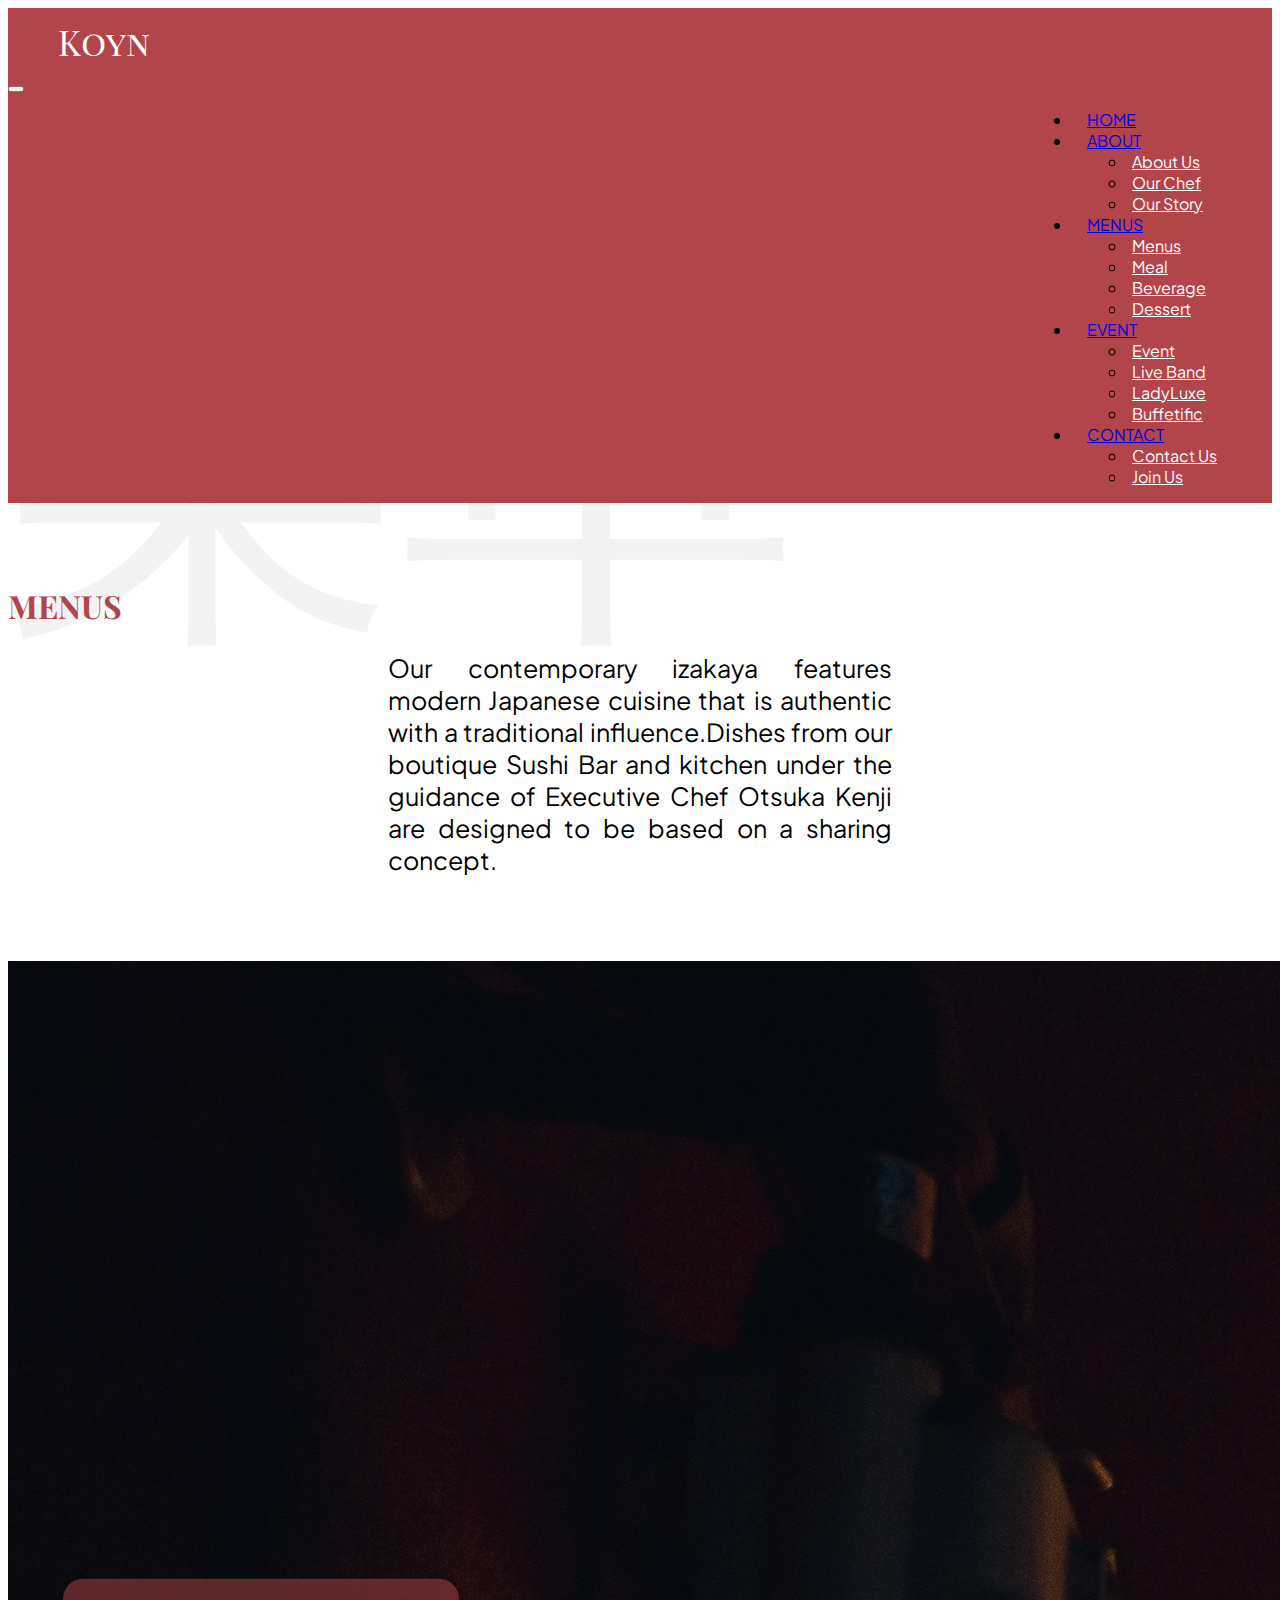
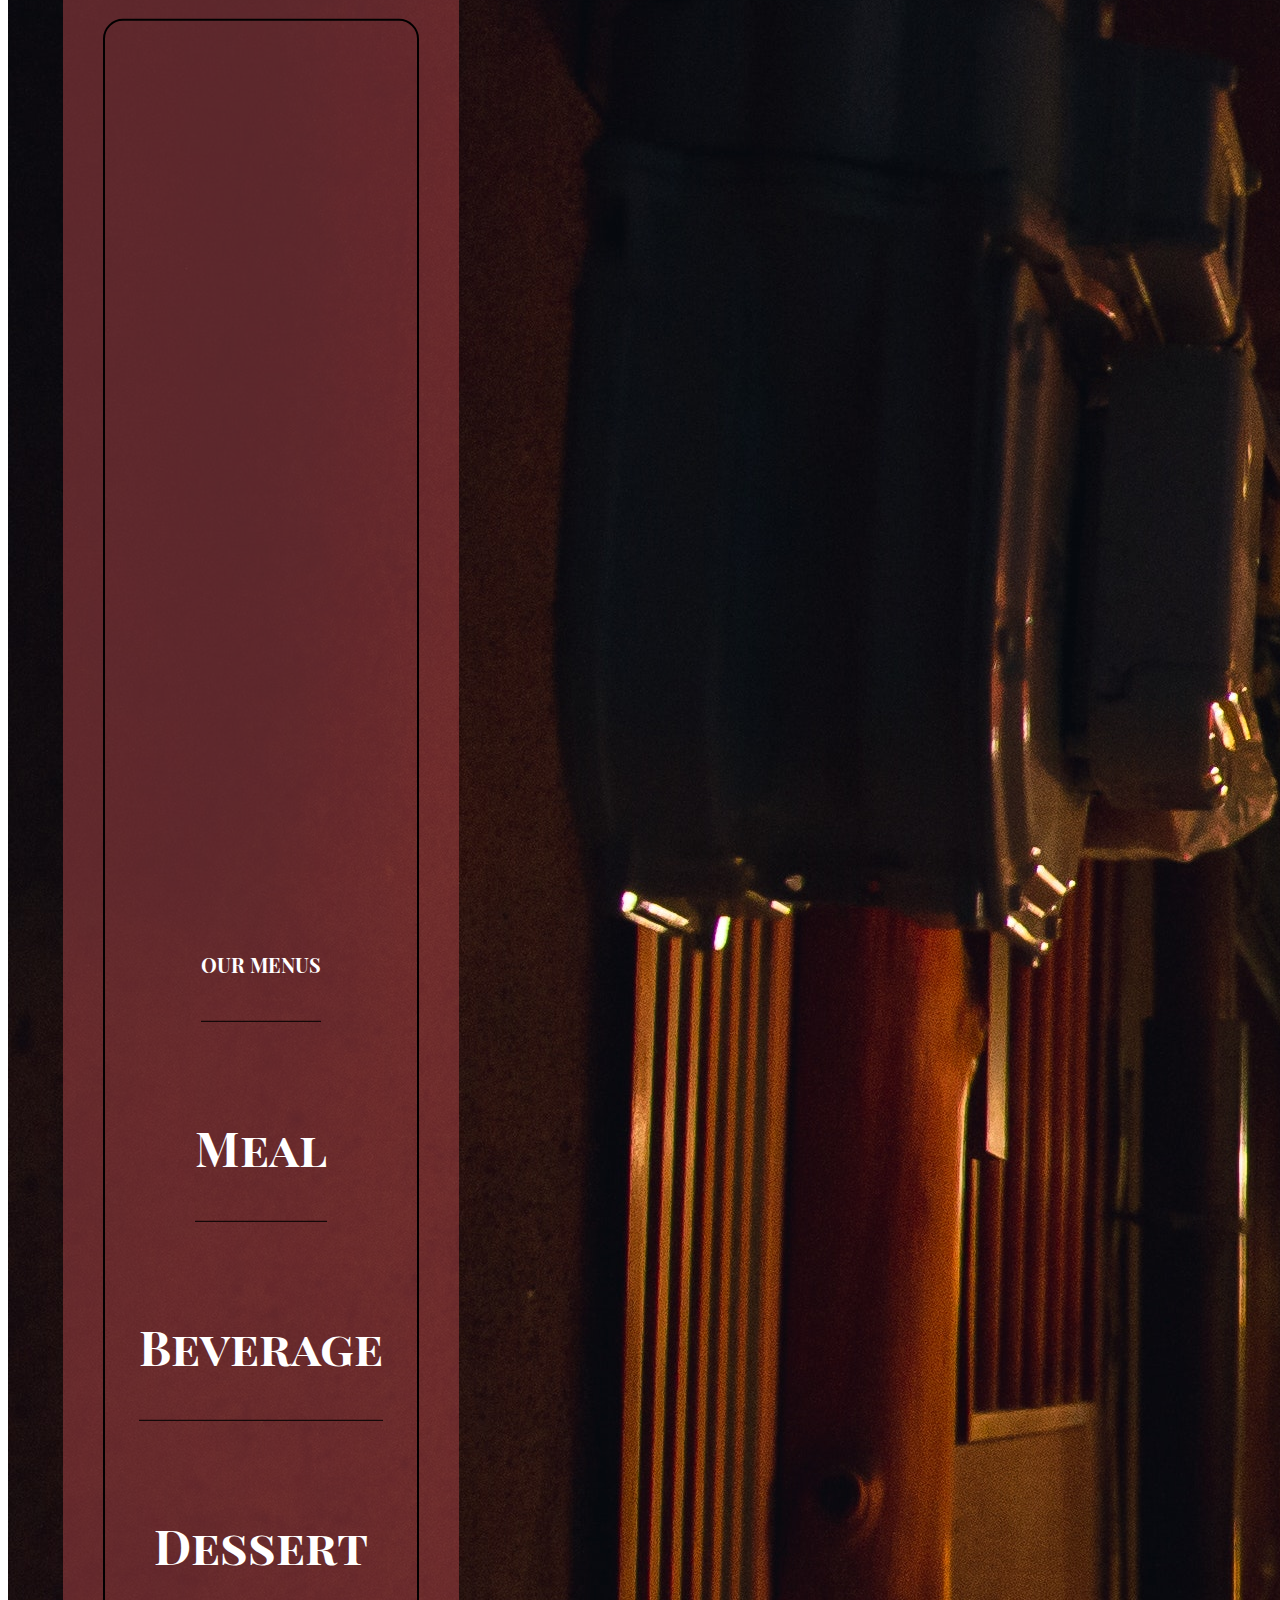
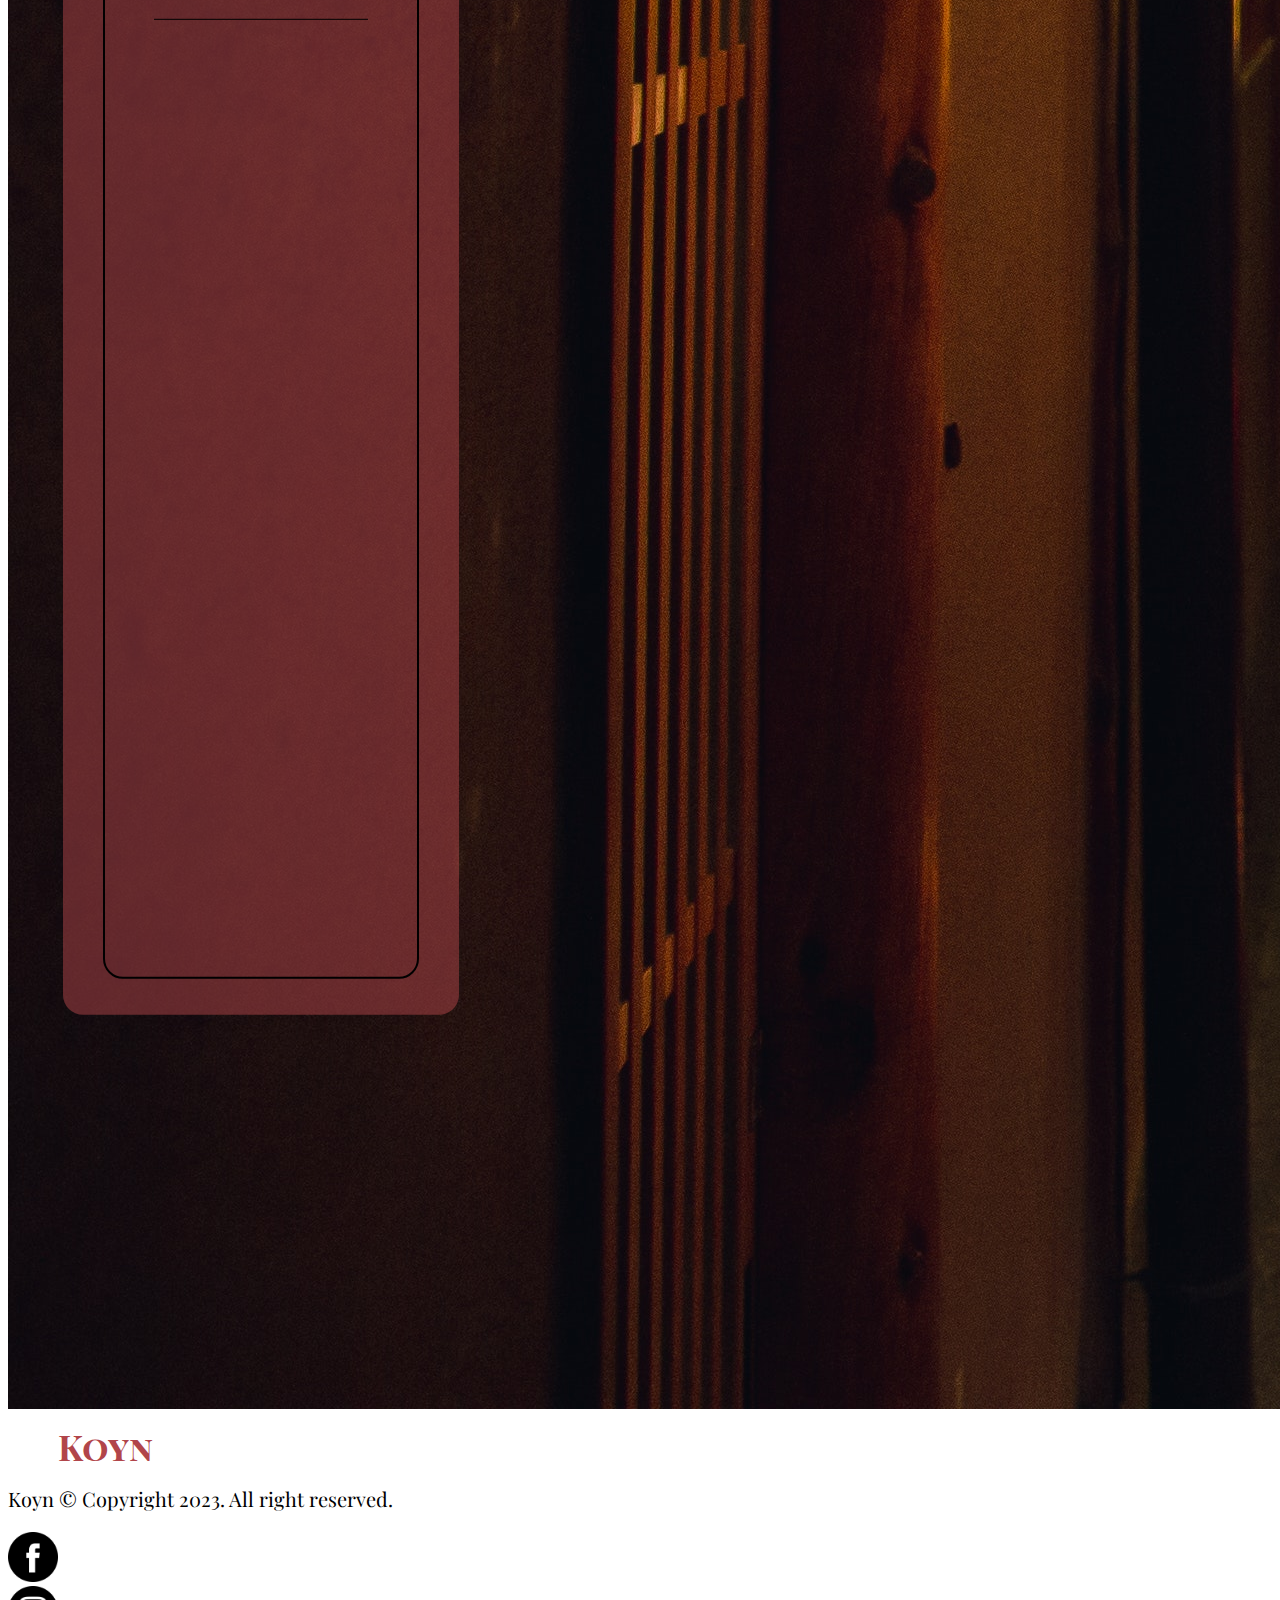
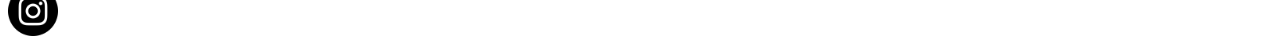
<file: menus.html>
<!DOCTYPE html>
<html lang>

<head>
    <meta charset="UTF-8">
    <meta name="viewport" content="width=device-width, initial-scale=1.0">
    <link rel="stylesheet" href="css/menus.css">
    <link rel="preconnect" href="https://fonts.googleapis.com">
    <link rel="preconnect" href="https://fonts.gstatic.com" crossorigin>
    <link
        href="https://fonts.googleapis.com/css2?family=Lato:ital,wght@0,900;1,400&family=Playfair+Display+SC&family=ZCOOL+XiaoWei&display=swap"
        rel="stylesheet">
    <link rel="preconnect" href="https://fonts.googleapis.com">
    <link rel="preconnect" href="https://fonts.gstatic.com" crossorigin>
    <link
        href="https://fonts.googleapis.com/css2?family=Lato:ital,wght@0,900;1,400&family=Playfair+Display+SC&family=Plus+Jakarta+Sans&family=ZCOOL+XiaoWei&display=swap"
        rel="stylesheet">
    <link rel="preconnect" href="https://fonts.googleapis.com">
    <link rel="preconnect" href="https://fonts.gstatic.com" crossorigin>
    <link
        href="https://fonts.googleapis.com/css2?family=Lato:ital,wght@0,900;1,400&family=Playfair+Display&family=Playfair+Display+SC&family=Plus+Jakarta+Sans&family=ZCOOL+XiaoWei&display=swap"
        rel="stylesheet">
    <link href="https://cdn.jsdelivr.net/npm/bootstrap@5.3.1/dist/css/bootstrap.min.css" rel="stylesheet"
        integrity="sha384-4bw+/aepP/YC94hEpVNVgiZdgIC5+VKNBQNGCHeKRQN+PtmoHDEXuppvnDJzQIu9" crossorigin="anonymous">
    <title> Menus </title>
</head>

<body>
    <script src="https://cdn.jsdelivr.net/npm/bootstrap@5.3.1/dist/js/bootstrap.bundle.min.js"
        integrity="sha384-HwwvtgBNo3bZJJLYd8oVXjrBZt8cqVSpeBNS5n7C8IVInixGAoxmnlMuBnhbgrkm"
        crossorigin="anonymous"></script>
    <nav class="navbar navbar-expand-lg p-0 m-0">
      <div class="menu container-fluid p-2">
        <p class="logo"> Koyn</p>
        <button class="navbar-toggler" data-bs-theme="dark" type="button" data-bs-toggle="collapse"
          data-bs-target="#navbarSupportedContent" aria-controls="navbarSupportedContent" aria-expanded="false"
          aria-label="Toggle navigation">
          <span class="navbar-toggler-icon"></span>
        </button>
        <div class="collapse navbar-collapse flex-grow-0" id="navbarSupportedContent">
          <ul class="navbar-nav mb-2 mb-lg-0">
            <li class="nav-item">
              <a class="nav-link active text-white" aria-current="page" href="index.html">HOME</a>
            </li>
            <li class="nav-item dropdown">
              <a class="nav-link dropdown-toggle text-white" href="home" data-bs-toggle="dropdown" aria-expanded="false">
                ABOUT
              </a>
              <ul class="dropdown-menu border-0">
                <li><a class="dropdown-item text-white" href="About us.html">About Us</a></li>
                <li><a class="dropdown-item text-white" href="our chef.html">Our Chef</a></li>
                <li><a class="dropdown-item text-white" href="our story.html">Our Story</a></li>
              </ul>
            </li>
            <li class="nav-item dropdown">
              <a class="nav-link dropdown-toggle text-white" href="#" data-bs-toggle="dropdown" aria-expanded="false">
                MENUS
              </a>
              <ul class="dropdown-menu border-0">
                <li><a class="dropdown-item text-white" href="menus.html">Menus</a></li>
                <li><a class="dropdown-item text-white" href="meals.html">Meal</a></li>
                <li><a class="dropdown-item text-white" href="beverages.html">Beverage</a></li>
                <li><a class="dropdown-item text-white" href="deserts.html">Dessert</a></li>
              </ul>
            </li>
            <li class="nav-item dropdown">
              <a class="nav-link dropdown-toggle text-white" href="event.html" data-bs-toggle="dropdown" aria-expanded="false">
                EVENT
              </a>
              <ul class="dropdown-menu border-0">
                <li><a class="dropdown-item text-white" href="event.html">Event</a></li>
                <li><a class="dropdown-item text-white" href="liveband.html">Live Band</a></li>
                <li><a class="dropdown-item text-white" href="ladynight.html">LadyLuxe</a></li>
                <li><a class="dropdown-item text-white" href="buffet.html">Buffetific</a></li>
              </ul>
            </li>
            <li class="nav-item dropdown">
              <a class="nav-link dropdown-toggle text-white" href="contact.html" data-bs-toggle="dropdown"
                aria-expanded="false">
                CONTACT
              </a>
              <ul class="dropdown-menu border-0">
                <li><a class="dropdown-item text-white" href="contact.html">Contact Us</a></li>
                <li><a class="dropdown-item text-white" href="workwithus.html">Join Us</a></li>
              </ul>
            </li>
          </ul>
        </div>
      </div>
    </nav>
    <div class="btitle px-4 text-center">
        <div class="menu-text">菜单</div>
        <div class="title px-4 py-5 my-5 text-center">
            <h1 class="menus display-5 fw-bold">MENUS</h1>
            <div class="div">
                <p class="ptitle mb-4">Our contemporary izakaya features modern Japanese cuisine that is authentic
                    with a traditional influence.Dishes from our boutique Sushi Bar and kitchen under the guidance
                    of Executive Chef Otsuka Kenji are designed to be based on a sharing concept.</p>
            </div>
        </div>
    </div>
    <div>
        <div id="mb">
            <img src="img/menus_background.jpg" class="figure-img img-fluid" alt="Menus Background">
            <div class="ourmenus">
                <div class="borderb">
                    <div class="menu-item">
                        <h5>OUR MENUS</h5>
                    </div>
                    <div class="menu-item">
                        <h1><a class="menuslist" href="meals.html">Meal</a></h1>
                    </div>
                    <div class="menu-item">
                        <h1><a class="menulist" href="beverages.html">Beverage</a></h1>
                    </div>
                    <div class="menu-item">
                        <h1><a class="menulist" href="deserts.html">Dessert</a></h1>
                    </div>
                </div>
            </div>
        </div>
    </div>
    <footer class="d-flex justify-content-between align-items-center">
        <p class="logo2 col-md-4 mb-0">Koyn</p>
        <p class="footertext col-md-4 text-center">Koyn © Copyright 2023. <span class="newline">All right
            reserved.</span></p>
        <div class="icon col-md-4 justify-content-end d-flex">
            <div><a href="https://koynrestaurants.com/" target="_blank" class="fb">
                    <img src="img/facebook.png" alt="facebook">
                </a></div>
            <div><a href="https://www.instagram.com/koynlondon/" target="_blank" class="ig">
                    <img src="img/instagram.png" alt="instagram">
                </a></div>
        </div>
    </footer>
</body>

</html>
</file>
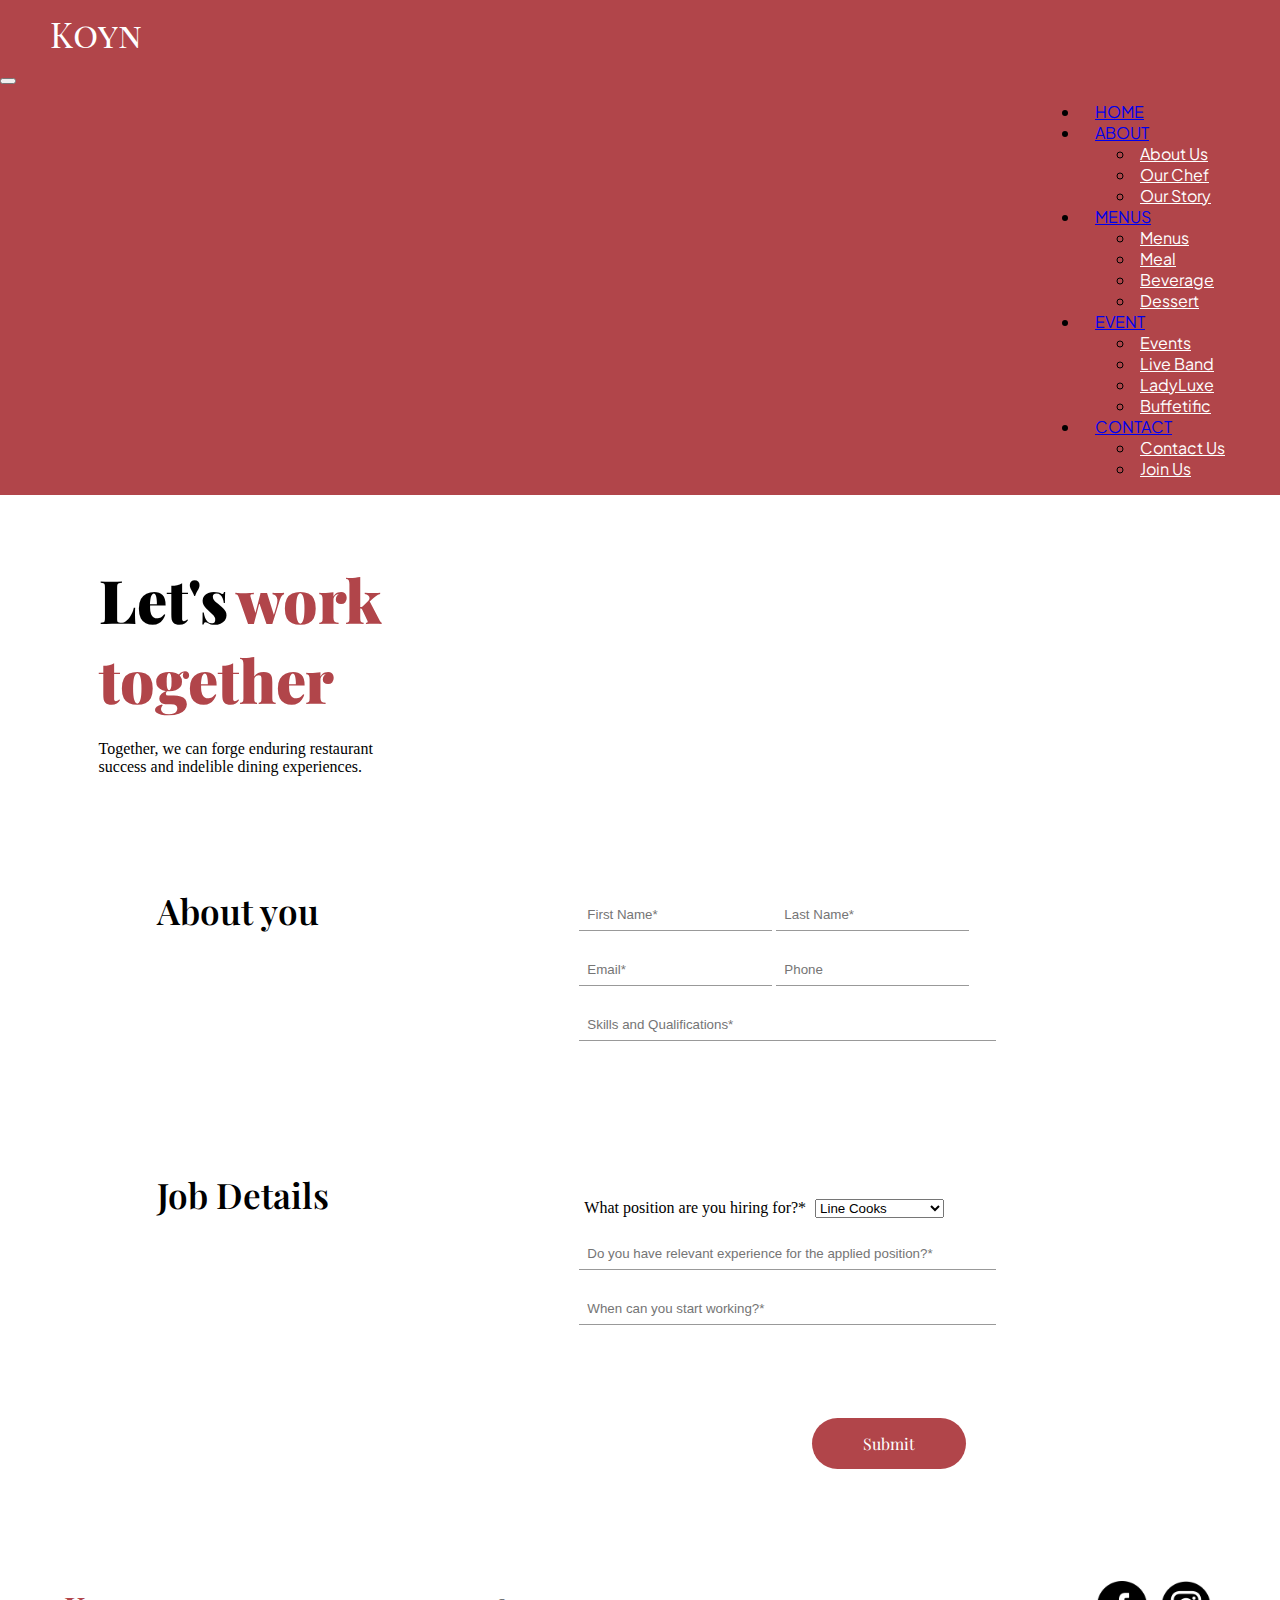
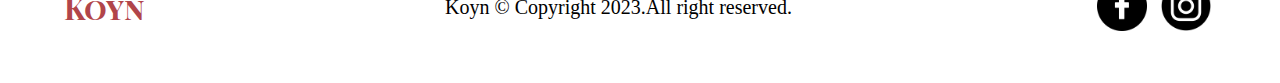
<file: workwithus.html>
<!DOCTYPE html>
<html lang>
<head>
    <meta charset="UTF-8">
    <meta name="viewport" content="width=device-width, initial-scale=1.0">
    <link rel="stylesheet" href="css/workwithus.css">
    <link rel="preconnect" href="https://fonts.googleapis.com">
    <link rel="preconnect" href="https://fonts.gstatic.com" crossorigin>
    <link href="https://fonts.googleapis.com/css2?family=Lato:ital,wght@0,900;1,400&family=Playfair+Display+SC&family=ZCOOL+XiaoWei&display=swap" rel="stylesheet">
    <link rel="preconnect" href="https://fonts.googleapis.com">
    <link rel="preconnect" href="https://fonts.gstatic.com" crossorigin>
    <link href="https://fonts.googleapis.com/css2?family=Lato:ital,wght@0,900;1,400&family=Playfair+Display+SC&family=Plus+Jakarta+Sans&family=ZCOOL+XiaoWei&display=swap" rel="stylesheet">
    <link rel="preconnect" href="https://fonts.googleapis.com">
    <link rel="preconnect" href="https://fonts.gstatic.com" crossorigin>
    <link href="https://fonts.googleapis.com/css2?family=Lato:ital,wght@0,900;1,400&family=Playfair+Display&family=Playfair+Display+SC&family=Plus+Jakarta+Sans&family=ZCOOL+XiaoWei&display=swap" rel="stylesheet">
    <!-- 引入 Bootstrap 的 CSS -->
    <link href="https://cdn.jsdelivr.net/npm/bootstrap@5.3.1/dist/css/bootstrap.min.css" rel="stylesheet" integrity="sha384-4bw+/aepP/YC94hEpVNVgiZdgIC5+VKNBQNGCHeKRQN+PtmoHDEXuppvnDJzQIu9" crossorigin="anonymous">
    <title> Work with us </title>
</head>
<body>
  <script src="https://cdn.jsdelivr.net/npm/bootstrap@5.3.1/dist/js/bootstrap.bundle.min.js" integrity="sha384-HwwvtgBNo3bZJJLYd8oVXjrBZt8cqVSpeBNS5n7C8IVInixGAoxmnlMuBnhbgrkm" crossorigin="anonymous"></script>
  <nav class="navbar navbar-expand-lg p-0 m-0">
      <div class="container-fluid p-2">
        <p class="logo"> Koyn</p>
        <button class="navbar-toggler" data-bs-theme="dark" type="button" data-bs-toggle="collapse"
          data-bs-target="#navbarSupportedContent" aria-controls="navbarSupportedContent" aria-expanded="false"
          aria-label="Toggle navigation">
          <span class="navbar-toggler-icon"></span>
        </button>
        <div class="collapse navbar-collapse flex-grow-0" id="navbarSupportedContent">
          <ul class="navbar-nav mb-2 mb-lg-0">
            <li class="nav-item">
              <a class="nav-link active text-white" aria-current="page" href="index.html" id="navbtn">HOME</a>
            </li>
            <li class="nav-item dropdown">
              <a class="nav-link dropdown-toggle text-white" href="home" data-bs-toggle="dropdown" aria-expanded="false">
                ABOUT
              </a>
              <ul class="dropdown-menu border-0">
                <li><a class="dropdown-item text-white" href="About us.html">About Us</a></li>
                <li><a class="dropdown-item text-white" href="our chef.html">Our Chef</a></li>
                <li><a class="dropdown-item text-white" href="our story.html">Our Story</a></li>
              </ul>
            </li>
            <li class="nav-item dropdown">
              <a class="nav-link dropdown-toggle text-white" href="#" data-bs-toggle="dropdown" aria-expanded="false">
                MENUS
              </a>
              <ul class="dropdown-menu border-0">
                <li><a class="dropdown-item text-white" href="menus.html">Menus</a></li>
                <li><a class="dropdown-item text-white" href="meals.html">Meal</a></li>
                <li><a class="dropdown-item text-white" href="beverages.html">Beverage</a></li>
                <li><a class="dropdown-item text-white" href="deserts.html">Dessert</a></li>
              </ul>
            </li>
            <li class="nav-item dropdown">
              <a class="nav-link dropdown-toggle text-white" href="event.html" data-bs-toggle="dropdown" aria-expanded="false">
                EVENT
              </a>
              <ul class="dropdown-menu border-0">
                <li><a class="dropdown-item text-white" href="event.html">Events</a></li>
                <li><a class="dropdown-item text-white" href="liveband.html">Live Band</a></li>
                <li><a class="dropdown-item text-white" href="ladynight.html">LadyLuxe</a></li>
                <li><a class="dropdown-item text-white" href="buffet.html">Buffetific</a></li>
              </ul>
            </li>
            <li class="nav-item dropdown">
              <a class="nav-link dropdown-toggle text-white" href="contact.html" data-bs-toggle="dropdown"
                aria-expanded="false">
                CONTACT
              </a>
              <ul class="dropdown-menu border-0">
                <li><a class="dropdown-item text-white" href="contact.html">Contact Us</a></li>
                <li><a class="dropdown-item text-white" href="workwithus.html">Join Us</a></li>
              </ul>
            </li>
          </ul>
        </div>
      </div>
    </nav>
    <div id="body">
        <div class="contenttitlepart">
            <div class="contenttitle">
                <h1>
                    <span class="black">Let's</span>
                    <span class="pink">work together </span>
                </h1>
            </div>
            <div id="subtitle">
                <p> Together, we can forge enduring restaurant success and indelible dining experiences.</p>
            </div>
        </div>
        <div class="bodyform">
            <div class="contentpart1">
                <div class="contentmaintitle">
                    <p> About you</p>
                </div>
                <div class="form1">
                    <div class="form-container">
                        <form class="bottom-border-form">
                            <div class="name">
                                <input type="text" id="name" name="name" placeholder="First Name*">
                                <input type="text" id="lastname" name="lastname" placeholder="Last Name*">
                            </div>
                            <div class="name">
                                <input type="email" id="email" name="email" placeholder="Email*">
                                <input type="tel" id="phone" name="phone" placeholder="Phone">
                            </div>
                            <div class="name">
                                <input type="text" id="question1" name="question1" placeholder="Skills and Qualifications*">
                            </div>
                        </form>
                    </div>
                </div>
            </div>
            <div class="contentpart1">
                <div class="contentmaintitle">
                    <p> Job Details</p>
                </div>
                <div class="form2">
                    <div class="form-container">
                        <form class="bottom-border-form1">
                            <div id="position">
                                <label for="lang">What position are you hiring for?*</label>
                                <select name="languages" id="question2">
                                  <option value="javascript">Line Cooks</option>
                                  <option value="php">Waiter/Waitress</option>
                                  <option value="java">Host/Hostess</option>
                                  <option value="golang">Catering Manager</option>
                                </select>
                            </div>
                            <div class="name">
                                <input type="text" id="question3" name="question3" placeholder="Do you have relevant experience for the applied position?*">
                            </div>
                            <div class="name">
                                <input type="text" id="question4" name="question4" placeholder="When can you start working?*">
                            </div>
                        </form>
                    </div>
                </div>
            </div>
            <div class="button">
                <div class="buttonstyle">
                    <a href="contact.html">Submit </a>
                </div>
            </div>
        </div>
    </div>
    <div id="footer">
        <div id="footerpart">
            <div id="footerlogo">
                <p> Koyn </p>
            </div>
            <div id="footertext">
                <p>Koyn © Copyright 2023.</p>
                <p>All right reserved.  </p>
            </div>
            <div id="footericon">
                <a href="https://www.facebook.com/koynlondon?mibextid=ZbWKwL" target="new" class="icona">
                    <img class="icon" src="img/fb.png" alt="fb" width="50px" height="50px">
                </a>
                <a href="https://www.instagram.com/koynlondon/" target="new" class="icona">
                    <img  class="icon" src="img/ig.png" alt="ig" width="50px" height="50px">
                </a>
            </div>
        </div>
    </div>
</body>
</html>
</file>
<file: css/beverages.css>
@media all and (min-width: 992px) {
    .navbar .nav-item .dropdown-menu {
        background-color: #B1454A;
    }

    .dropdown-item {
        padding: 0 5px;
    }

    .navbar .nav-item:hover .dropdown-menu {
        display: block;
        width: 90% !important;
        background-color: #A03E41;
        font-size: 15px;
        text-align: center;
    }

    .dropdown-item:hover {
        background-color: white !important;
        /* 悬停时的背景颜色 */
        color: black !important;
        /* 悬停时的文本颜色 */
    }

    .navbar .nav-item .dropdown-menu {
        margin-top: 0;
        min-width: auto;
        width: auto;
        max-width: none;
    }

    .navbar-expand-lg .navbar-nav {
        flex-direction: row;
        padding: 0 35px;
    }

    .navbar-expand-lg .navbar-nav {
        flex-direction: row;
        font-family: 'Plus Jakarta Sans', sans-serif;
    }

    .dropdown-item.active,
    .dropdown-item:active {
        background-color: white !important;
        /* 悬停时的背景颜色 */
        color: black !important;
        /* 悬停时的文本颜色 */
    }
}

.collapse {
    margin-left: 50px;
}

.collapse {
    display: flex;
    flex-direction: row;
    justify-content: end;
}

.navbar-nav .dropdown-menu {
    background-color: #B1454A;
}

.nav-item {
    padding: 0 15px;
}

.dropdown-item:hover {
    background-color: white !important;
    /* 悬停时的背景颜色 */
    color: black !important;
    /* 悬停时的文本颜色 */
}

.dropdown-item {
    color: white;
    /* 文本颜色 */
}

.container-fluid {
    background-color: #B1454A;
}

.logo {
    font-family: 'Playfair Display SC', serif;
    color: white;
    font-size: 35px;
    padding: 10px 50px;
    margin: 0;
}

.logo2 {
    font-family: 'Playfair Display SC', serif;
    color: #B1454A;
    font-size: 35px;
    padding: 10px 50px;
    margin: 0;
    font-weight: 600;
}

.footertext {
    font-family: 'Playfair Display';
    color: black;
    font-size: 20px;
    margin-top: 5px;
}

.beverages {
    color: #B1454A;
    font-family: 'Playfair Display';
}

.beveraged {
    background-color: #B1454A;
    height: auto;
    position: relative;
    text-align: center;
}

.beveraged2 {
    position: relative;
    /* Adjust the top margin */
}

.drink {
    height: auto;
}

.head h2 {
    color: white;
    padding-top: 100px;
    padding-bottom: 100px;
    text-align: center;
}

.headdrink h2 {
    color: #B1454A;
    padding-top: 100px;
    padding-bottom: 100px;
    text-align: center;
}

.row {
    padding-bottom: 200px;
}

.head,
.headdrink {
    font-family: 'Playfair Display';
}

.beverages-text {
    width: 100%;
    position: absolute;
    top: 38%;
    left: 50%;
    transform: translate(-50%, -50%);
    font-size: 270px;
    color: rgba(232, 232, 232, 0.5);
    /* Adjust the color and opacity as needed */
    z-index: -1;
    /* Position behind other elements */
    font-family: 'Playfair Display';
}

.title {
    margin-top: 160px;
    margin-bottom: 185px;
}

.sd {
    background-color: rgba(255, 255, 255, 0.2);
    text-align: center;
    height: 100%;
    padding-top: 60px;
    margin: 20px;
}

.sd2 {
    background-color: rgba(181, 173, 173, 0.2);
    text-align: center;
    height: 100%;
    padding-top: 60px;
}

.img img {
    height: 180px;
}

.imgd {
    margin-top: 80px;
    color: white;
}

.imgd2 {
    margin-top: 80px;
    color: #B1454A;
}

.imgd,
.imgd2 {
    font-family: 'Plus Jakarta Sans';
}

.word {
    position: absolute;
    top: 50%;
    right: 20%;
    transform: translate(20%, -50%);
    width: 100%;
    height: 100%;
}

.meiwei,
.reliao {
    color: rgba(228, 216, 217, 0.2);
    font-size: 150px;
    margin: 0;
    padding: 0;
    font-family: 'Playfair Display';
}

.meiwei {
    text-align: start;
    padding-left: 60px;
}

.reliao {
    text-align: end;
    padding-right: 45px;
}

.modal-content {
    background-color: #ffffff;
    border: none;
}

.modal-img {
    max-width: 100%;
    height: auto;
}

.icon div {
    padding-right: 25px;
}

.icon div a img {
    width: 50px;
    height: 50px;
}

@media all and (max-width: 768px) {
    .beverages-text {
        top: 40%;
        font-size: 150px;
    }
    .newline {
        display: block;
    }
    .beverages {
        margin-bottom: 60px;
    }

    .meiwei {
        padding-left: 20px;
        padding-top: 100px;
    }

    .reliao {
        text-align: end;
        padding-right: 20px;
        padding-top: 800px;
    }

    .logo2 {
        padding-left: 10px;
        padding-right: 0px;
    }

    .footertext {
        font-size: 15px;
    }

    .icon div {
        padding-right: 10px;
    }

    .title {
        margin-top: 175px;
    }
}
</file>
<file: css/buffet.css>
@media all and (min-width: 992px) {
	.navbar .nav-item .dropdown-menu{ 
        background-color: #B1454A;
    }
    .dropdown-item{
        padding: 0 5px;
    }
	.navbar .nav-item:hover .dropdown-menu{ 
        display: block;
        width: 90% !important;
        background-color: #A03E41;
        font-size: 15px;
        text-align: center;
    }
    .dropdown-item:hover {
        background-color: white!important; /* 悬停时的背景颜色 */
        color: black !important; /* 悬停时的文本颜色 */
    }
	.navbar .nav-item .dropdown-menu{ 
        margin-top:0; 
        min-width: auto;
        width: auto;
        max-width: none;
    }
    .navbar-expand-lg .navbar-nav{
        flex-direction: row;
        padding: 0 35px;
    }
    .navbar-expand-lg .navbar-nav{
        flex-direction: row;
        font-family: 'Plus Jakarta Sans', sans-serif;
    }
	.dropdown-item.active, .dropdown-item:active{
		background-color: white!important; /* 悬停时的背景颜色 */
		color: black !important; /* 悬停时的文本颜色 */
	}
}
.collapse{
    display: flex;
    flex-direction: row;
    justify-content: end;
}
.navbar-nav .dropdown-menu{
	background-color: #B1454A;
}
.nav-item{
    padding: 0 15px;
}
.dropdown-item:hover {
    background-color: white!important; /* 悬停时的背景颜色 */
    color: black!important; /* 悬停时的文本颜色 */
}
.dropdown-item {
    color: white; /* 文本颜色 */
}
.menu{
    background-color: #B1454A;
}
.logo{
    font-family: 'Playfair Display SC', serif;
    color: white;
    font-size: 35px;
    padding: 10px 50px;
    margin: 0;
}

.title{
    font-size: 100px;
    margin: 0px;
}

p{
    font-size: 25px;
}

.desc{
    margin-bottom: 100px;
}

#event{
    font-size: 100px;
    color: #B1454A;
}

#event2{
    font-size: 100px;
}

.date{
    font-weight: bold;
    margin-bottom: 250px;
}

.content{
    width: 98.4% !important;
}

.col{
    margin-top: 41px;
}

.row{
    font-family: 'Playfair Display', serif;
}

.lunch{
    background-color: #FFEAEE;
}

.time{
    margin-bottom: 80px;
    margin-top: 50px;
    font-size: 45px;
}

.price{
    font-size: 45px;
    color: #B1454A;
}

.man{
    font-size: 45px;
}

.dinner{
    background-color: #B1454A;
}

.time2{
    margin-bottom: 80px;
    margin-top: 50px;
    font-size: 45px;
    color: white;
}

.price2{
    font-size: 45px;
    color: #FFF0DE;
}

.man2{
    font-size: 45px;
    color: white;
}

.footerlogo{
    font-family: 'Playfair Display SC', serif;
    color: #B1454A;
    font-size: 35px;
    padding: 10px 50px;
    margin: 0;
}

@media all and (max-width: 770px) {
    #event{
        font-size: 60px;
    }

    #event2{
        font-size: 60px;
    }

    p{
        font-size: 40px;
    }

    .date{
        font-size: 50px;
    }
    .row{
        flex-direction: column;
    }

    .price{
        font-size: 30px;
    }
    
    .man{
        font-size: 30px;
    }

    .fb{
        width: 30px !important;
    }

    .ig{
        width: 30px !important;
    }

    .footerlogo{
        font-size: 20px;
    }

    .copyright{
        font-size: 10px;
    }

    .footer{
        flex-direction: row;
    }

}

@media all and (max-width: 530px) {

    #event{
        font-size: 40px;
    }

    #event2{
        font-size: 40px;
    }

    p{
        font-size: 20px;
    }

    .date{
        font-size: 30px;
    }

    .fb{
        width: 20px !important;
    }

    .ig{
        width: 20px !important;
    }

    .footerlogo{
        font-size: 20px;
    }

    .copyright{
        font-size: 10px;
    }

    .footer{
        flex-direction: row;
    }
}
</file>
<file: css/contact.css>
body{
    margin:0%;
}
@media all and (min-width: 992px) {
	.navbar .nav-item .dropdown-menu{ 
        background-color: #B1454A;
    }
    .dropdown-item{
        padding: 0 5px;
    }
	.navbar .nav-item:hover .dropdown-menu{ 
        display: block;
        width: 90% !important;
        background-color: #A03E41;
        font-size: 15px;
        text-align: center;
    }
    .dropdown-item:hover {
        background-color: white!important; /* 悬停时的背景颜色 */
        color: black !important; /* 悬停时的文本颜色 */
    }
	.navbar .nav-item .dropdown-menu{ 
        margin-top:0; 
        min-width: auto;
        width: auto;
        max-width: none;
    }
    .navbar-expand-lg .navbar-nav{
        flex-direction: row;
        padding: 0 35px;
    }
    .navbar-expand-lg .navbar-nav{
        flex-direction: row;
        font-family: 'Plus Jakarta Sans', sans-serif;
    }
	.dropdown-item.active, .dropdown-item:active{
		background-color: white!important; /* 悬停时的背景颜色 */
		color: black !important; /* 悬停时的文本颜色 */
	}
}
.collapse{
    margin-left:50px ;
}
.collapse{
    display: flex;
    flex-direction: row;
    justify-content: end;
}
.navbar-nav .dropdown-menu{
	background-color: #B1454A;
}
.nav-item{
    padding: 0 15px;
}
.dropdown-item:hover {
    background-color: white!important; /* 悬停时的背景颜色 */
    color: black!important; /* 悬停时的文本颜色 */
}
.dropdown-item {
    color: white; /* 文本颜色 */
}
.container-fluid{
    background-color: #B1454A;
}
.logo{
    font-family: 'Playfair Display SC', serif;
    color: white;
    font-size: 35px;
    padding: 10px 50px;
    margin: 0;
}
#sec1{
    margin: 5% 9% 10% 13%;
}
.sec1title{
    color:#B1454A;
    font-family: 'Playfair Display', serif;
    font-weight: 600;
    font-size: 20px;
}
.sec1subtitle{
    font-family: 'Plus Jakarta Sans', sans-serif;
    font-size: 30px;
    width: 95%;
}
/*------- title -----------*/
.google-map {
    padding-bottom: 50%;
    position: relative;
    margin: 5% 0;
    border: 1px solid #B7B7B7;
    border-radius: 28px;
    height: 20%;
    width: 83%;
    margin: 0 0 0 100px;
}
  
.google-map iframe {
    height: 100%;
    width: 100%;
    left: 0;
    top: 0;
    position: absolute;
    border-radius: 28px;
}
.google-map iframe {
    border: 0;
}
/*--------------- google map ============*/
#sec2{
    margin: 0 5%;
}
.sec2part{
    margin: 5% 8%;
    display: flex;
}
.sec2line1{
    display: flex;
    flex-direction: column;
    flex-wrap: wrap;
    padding: 25px;
    width: 50%;
}
.sec2part1{
    font-family: 'Plus Jakarta Sans', sans-serif;
    font-size:20px;
    line-height: 2;
}
.pink{
    color:#B1454A;
    font-family: 'Plus Jakarta Sans', sans-serif;
    font-weight: 600;
    font-size:30px;
}
.buttonstyle{
    padding:80px 0px;
}
.button a {
    border: none;
    padding: 20px 0px;
    font-size: 23px;
    position: relative;
    text-decoration: none;
    color: #6E6B6B;
    font-weight: 600;
    font-family: 'Plus Jakarta Sans', sans-serif;
}
.sec2secpart{
    margin: 5% 8%;
    display: flex;
    border-bottom: 1px solid black;
    padding: 0 0 50px 0;
}
/* ----------------------- Contact ----------------- */
#sec3part{
    margin: 6% 15% 0 15%;
}
ul.a {
    list-style-type: circle;
  }
#sec3title{
    line-height: 1.5;
}
#sec3titlepart1{
    font-size: 65px;
    font-family: 'Playfair Display', serif;
}
#sec3titlepart1 p{
    margin:0;
}
#sec3titlepart2{
    display: flex;
    font-family: 'Playfair Display', serif;
    color: #B1454A;
    align-items: center;
    font-weight: 600;
    letter-spacing: 5px;
    font-size: 90px;
}
#hiringtext{
    padding: 0 25px;
}
#sec3body{
    display: flex;
    padding: 50px 0 50px 0;
    flex-wrap: wrap;
    align-items: center;
    justify-content: center;
    align-content: center;
}
#sec3content{
    padding: 0 30px 44px;
    font-family: 'Plus Jakarta Sans', sans-serif;
    font-size: 30px;
    line-height: 1.5;
}

#bottonstyle{
    padding: 12px 14px;
    text-align: center;
    font-size: 25px;
    border-radius: 20px;
    font-weight: 600;
    font-family: 'Playfair Display', serif;
    border: 1px solid black;
}
.sec3buttonstyle{
    color: #B1454A;
    text-decoration: none;
}
.sec3buttonstyle a{
    text-decoration: none;
    display: inline-block;
}
#sec3contenttitlecontent{
    padding: 0 0 35px 0;
    line-height: 1.8;
    font-size: 28px;
}
/* ---------------- hiring ------------ */
#footerpart{
    display: flex;
    padding: 2% 5%;
    align-items: center;
    justify-content: space-between;
    align-content: center;
    flex-wrap: nowrap;
}
#footerlogo{
    font-size:30px;
    color:#B1454A;
    font-weight: 600;
    font-family: 'Playfair Display SC', serif;
}
#footertext{
    display: flex;
    font-size: 20px;
}
#footericon a{
    padding: 0 5px;
}
.icona{
    color:white;
}
@media only screen and (max-width: 1118px){
    .google-map{
        margin: 0 0 0 70px;
    }
}
@media only screen and (max-width: 727px){
    .sec2part{
        display: flex;
        flex-direction: column;
        flex-wrap: wrap;
        align-content: center;
    }
    #sec1 {
        margin: 5% 9% 10% 15%;
    }
    .sec1subtitle {
        font-family: 'Plus Jakarta Sans', sans-serif;
        font-size: 25px;
        width: 95%;
    }
    .google-map {
        padding-bottom: 50%;
        position: relative;
        border: 1px solid #B7B7B7;
        border-radius: 28px;
        height: 20%;
        margin: 0 0 0 50px;
    }
    .sec2secpart{
        display: flex;
        flex-direction: column;
        flex-wrap: wrap;
        align-content: center;
    }
    .sec2line1 {
        width: 90%;
    }
    #sec3title {
        line-height: 1.5;
    }
    #sec3titlepart1 {
        font-size: 50px;
    }
    .hiringimg{
        width: 20%;
    }
    #hiringtext{
        font-size: 70px;
    }
    .contactimg{
        width:100%;
        height:100%;
    }
    #sec3content {
        padding: 50px 0 30px;
        font-size: 25px;
        line-height: 2;
    }
    #bottonstyle {
        padding: 10px 0;
        font-size: 20px;
    }
    #footertext{
        font-size: 15px;
    }
}
@media only screen and (max-width: 540px){
   
    .sec1subtitle{
        font-size: 20px;
        width:100%;
    }
    .sec2line1{
        width: 90%;
    }
    #sec3titlepart1 {
        font-size: 40px;
    }
    .hiringimg {
        width: 18%;
    }
    #hiringtext {
        font-size: 60px;
        letter-spacing: 2px;
    }
    #sec3content {
        font-size: 20px;
    }
    #bottonstyle {
        padding: 6px 0;
        font-size: 18px;
    }
    #footerlogo{
        font-size:20px;
    }
    #footertext{
        font-size: 12px;
        display: flex;
        flex-direction: column;
        line-height: 0.1;
        align-items: center;
    }
    .icon{
        width: 40px;
        height: 40px;
    }
    #footerpart{
        padding: 6% 1% 2% 5%;
    }
}
</file>
<file: css/deserts.css>
@media all and (min-width: 992px) {
    .navbar .nav-item .dropdown-menu {
        background-color: #B1454A;
    }

    .dropdown-item {
        padding: 0 5px;
    }

    .navbar .nav-item:hover .dropdown-menu {
        display: block;
        width: 90% !important;
        background-color: #A03E41;
        font-size: 15px;
        text-align: center;
    }

    .dropdown-item:hover {
        background-color: white !important;
        /* 悬停时的背景颜色 */
        color: black !important;
        /* 悬停时的文本颜色 */
    }

    .navbar .nav-item .dropdown-menu {
        margin-top: 0;
        min-width: auto;
        width: auto;
        max-width: none;
    }

    .navbar-expand-lg .navbar-nav {
        flex-direction: row;
        padding: 0 35px;
    }

    .navbar-expand-lg .navbar-nav {
        flex-direction: row;
        font-family: 'Plus Jakarta Sans', sans-serif;
    }

    .dropdown-item.active,
    .dropdown-item:active {
        background-color: white !important;
        /* 悬停时的背景颜色 */
        color: black !important;
        /* 悬停时的文本颜色 */
    }
}

.collapse {
    margin-left: 50px;
}

.collapse {
    display: flex;
    flex-direction: row;
    justify-content: end;
}
.navbar-nav .dropdown-menu {
    background-color: #B1454A;
}

.nav-item {
    padding: 0 15px;
}

.dropdown-item:hover {
    background-color: white !important;
    /* 悬停时的背景颜色 */
    color: black !important;
    /* 悬停时的文本颜色 */
}

.dropdown-item {
    color: white;
    /* 文本颜色 */
}

.container-fluid {
    background-color: #B1454A;
}

.logo {
    font-family: 'Playfair Display SC', serif;
    color: white;
    font-size: 35px;
    padding: 10px 50px;
    margin: 0;
}

.logo2 {
    font-family: 'Playfair Display SC', serif;
    color: #B1454A;
    font-size: 35px;
    padding: 10px 50px;
    margin: 0;
    font-weight: 600;
}

.footertext {
    font-family: 'Playfair Display';
    color: black;
    font-size: 20px;
    margin-top: 5px;
}

.deserts {
    color: #B1454A;
    font-family: 'Playfair Display';
}

.deserts-text {
    width: 100%;
    position: absolute;
    top: 38%;
    left: 50%;
    transform: translate(-50%, -50%);
    font-size: 270px;
    color: rgba(232, 232, 232, 0.5);
    /* Adjust the color and opacity as needed */
    z-index: -1;
    /* Position behind other elements */
    font-family: 'Playfair Display';
}

.title {
    margin-top: 160px;
    margin-bottom: 185px;
}

.desertd {
    background-color: #B1454A;
    height: auto;
    position: relative;
    text-align: center;
}

.desertd2 {
    position: relative;
    /* Adjust the top margin */
}

.row {
    padding-bottom: 200px;
}

.desert {
    padding-top: 200px;
}

.sd {
    background-color: rgba(255, 255, 255, 0.2);
    text-align: center;
    height: 430px;
    padding-top: 60px;
    margin: 20px;
}

.img img {
    height: 180px;
}

.imgd {
    margin-top: 80px;
    color: white;
    font-family: 'Plus Jakarta Sans';
}

.word {
    position: absolute;
    top: 50%;
    right: 20%;
    transform: translate(20%, -50%);
    width: 100%;
    height: 100%;
}

.meiwei,
.reliao {
    color: rgba(228, 216, 217, 0.2);
    font-size: 150px;
    margin: 0;
    padding: 0;
    font-family: 'Playfair Display';
}

.meiwei {
    text-align: start;
    padding-left: 60px;
}

.reliao {
    text-align: end;
    padding-right: 45px;
}

.modal-content {
    background-color: #ffffff;
    border: none;
}

.modal-img {
    max-width: 100%;
    height: auto;
}

.icon div {
    padding-right: 25px;
}

.icon div a img {
    width: 50px;
    height: 50px;
}

@media all and (max-width: 768px) {
    .deserts-text {
        top: 40%;
        font-size: 80px;
    }

    .deserts {
        margin-bottom: 60px;
    }

    .meiwei {
        padding-left: 20px;
        padding-top: 100px;
    }
    .newline {
        display: block;
    }
    .reliao {
        text-align: end;
        padding-right: 20px;
        padding-top: 800px;
    }

    .logo2 {
        padding-left: 10px;
        padding-right: 0px;
    }

    .footertext {
        font-size: 15px;
    }

    .icon div {
        padding-right: 10px;
    }

    .title {
        margin-top: 175px;
    }
}
</file>
<file: css/event.css>
@media all and (min-width: 992px) {
	.navbar .nav-item .dropdown-menu{ 
        background-color: #B1454A;
    }
    .dropdown-item{
        padding: 0 5px;
    }
	.navbar .nav-item:hover .dropdown-menu{ 
        display: block;
        width: 90% !important;
        background-color: #A03E41;
        font-size: 15px;
        text-align: center;
    }
    .dropdown-item:hover {
        background-color: white!important; /* 悬停时的背景颜色 */
        color: black !important; /* 悬停时的文本颜色 */
    }
	.navbar .nav-item .dropdown-menu{ 
        margin-top:0; 
        min-width: auto;
        width: auto;
        max-width: none;
    }
    .navbar-expand-lg .navbar-nav{
        flex-direction: row;
        padding: 0 35px;
    }
    .navbar-expand-lg .navbar-nav{
        flex-direction: row;
        font-family: 'Plus Jakarta Sans', sans-serif;
    }
	.dropdown-item.active, .dropdown-item:active{
		background-color: white!important; /* 悬停时的背景颜色 */
		color: black !important; /* 悬停时的文本颜色 */
	}
}
.collapse{
    display: flex;
    flex-direction: row;
    justify-content: end;
}
.navbar-nav .dropdown-menu{
	background-color: #B1454A;
}

.nav-item{
    padding: 0 15px;
}
.dropdown-item:hover {
    background-color: white!important; /* 悬停时的背景颜色 */
    color: black!important; /* 悬停时的文本颜色 */
}
.dropdown-item {
    color: white; /* 文本颜色 */
}
.menu{
    background-color: #B1454A;
}
.logo{
    font-family: 'Playfair Display SC', serif;
    color: white;
    font-size: 35px;
    padding: 10px 50px;
    margin: 0;
}

.header{
    text-align: center;
    margin-top: 41px;
    font-family: 'Playfair Display SC', serif;
}

#event{
    font-size: 100px;
}

#event2{
    font-size: 100px;
    color: #B1454A;
}

.bigdiv{
     margin:5%;
}
.contentborder{
    display: flex;
    justify-content: center;
}
.contenttextpart{
    background-color: #FFEAEE;
    max-width: 40%;
    border-radius: 0px 0px 15px 0px;
	padding-top: 50px;
    font-family: 'Playfair Display SC', serif;
    padding-left: 30px;
    min-height: 200px;
}


p{
	font-size: 30px;
}

.title{
	font-size: 50px;
	font-weight: bold;
}

.detail{
    font-family: 'Playfair Display', serif;
    padding:10px 0px;
	width: 60%;
}
.detailbtn {
	background-color: transparent;
    padding: 10px 20px;
    font-size: 23px;
    position: relative;
    text-decoration: none;
    color:black;
}
.detailbtn::after {
    content: "";
    position: absolute;
    width: 100%;
    height: 1px; /* 设置线条的高度 */
    background-color: #000000; /* 调整线条的颜色 */
    bottom: 0;
    left: 0;
}

.footerlogo{
    font-family: 'Playfair Display SC', serif;
    color: #B1454A;
    font-size: 35px;
    padding: 10px 50px;
    margin: 0;
}

@media all and (max-width: 1020px) {
    #event{
        font-size: 70px;
    }

    #event2{
        font-size: 70px;
    }

    .title{
        font-size: 30px;
    }

    p{
        font-size: 20px;
    }

    .detailbtn {
        font-size: 15px;
    }
}

@media all and (max-width: 700px) {
    #event{
        font-size: 50px;
    }

    #event2{
        font-size: 50px;
    }

    .title{
        font-size: 20px;
    }

    p{
        font-size: 10px;
    }

    .detailbtn {
        font-size: 8px;
    }
    .fb{
        width: 30px !important;
    }

    .ig{
        width: 30px !important;
    }

    .footerlogo{
        font-size: 20px;
    }

    .copyright{
        font-size: 10px;
    }

    .footer{
        flex-direction: row;
    }
}

@media all and (max-width: 550px) {
    .contentborder{
        flex-direction: column;
    }

    .contenttextpart{
        max-width: 100%;
        padding-top: 30px;
        text-align: center;
        padding-left: 10px;
        padding-right: 10px;
    }

    .detail{
        width: 100%;
        text-align: center;
    }

    #event{
        font-size: 50px;
    }

    #event2{
        font-size: 50px;
    }

    .title{
        font-size: 15px;
    }

    p{
        font-size: 10px;
    }

    .detailbtn {
        font-size: 8px;
    }

    .fb{
        width: 20px !important;
    }

    .ig{
        width: 20px !important;
    }

    .footerlogo{
        font-size: 20px;
    }

    .copyright{
        font-size: 10px;
    }

    .footer{
        flex-direction: row;
    }
}
</file>
<file: css/ladynight.css>
@media all and (min-width: 992px) {
	.navbar .nav-item .dropdown-menu{ 
        background-color: #B1454A;
    }
    .dropdown-item{
        padding: 0 5px;
    }
	.navbar .nav-item:hover .dropdown-menu{ 
        display: block;
        width: 90% !important;
        background-color: #A03E41;
        font-size: 15px;
        text-align: center;
    }
    .dropdown-item:hover {
        background-color: white!important; /* 悬停时的背景颜色 */
        color: black !important; /* 悬停时的文本颜色 */
    }
	.navbar .nav-item .dropdown-menu{ 
        margin-top:0; 
        min-width: auto;
        width: auto;
        max-width: none;
    }
    .navbar-expand-lg .navbar-nav{
        flex-direction: row;
        padding: 0 35px;
    }
    .navbar-expand-lg .navbar-nav{
        flex-direction: row;
        font-family: 'Plus Jakarta Sans', sans-serif;
    }
	.dropdown-item.active, .dropdown-item:active{
		background-color: white!important; /* 悬停时的背景颜色 */
		color: black !important; /* 悬停时的文本颜色 */
	}
}
.collapse{
    display: flex;
    flex-direction: row;
    justify-content: end;
}
.navbar-nav .dropdown-menu{
	background-color: #B1454A;
}
.nav-item{
    padding: 0 15px;
}
.dropdown-item:hover {
    background-color: white!important; /* 悬停时的背景颜色 */
    color: black!important; /* 悬停时的文本颜色 */
}
.dropdown-item {
    color: white; /* 文本颜色 */
}
.menu{
    background-color: #B1454A;
}
.logo{
    font-family: 'Playfair Display SC', serif;
    color: white;
    font-size: 35px;
    padding: 10px 50px;
    margin: 0;
}

.content{
    width: 99.1% !important;
}

.col{
    margin-top: 41px;
}

.row{
    font-family: 'Playfair Display', serif;
}

.img1{
    border-right: solid;
}

.offer{
    background-color: #FFEAEE;
    padding: 130px 0px;
}

#event{
    font-size: 100px;
    color: #B1454A;
}

#event2{
    font-size: 100px;
}

.img2{
    border-left: solid;
}

.discount{
    font-size: 100px;
    color: #B1454A;
}

.discount2{
    font-size: 60px;
}

.title{
    font-size: 100px;
    margin: 0px;
}

p{
    font-size: 25px;
}

.desc{
    margin-bottom: 100px;
}


.date{
    font-weight: bold;
    margin-bottom: 250px;
}

.footerlogo{
    font-family: 'Playfair Display SC', serif;
    color: #B1454A;
    font-size: 35px;
    padding: 10px 50px;
    margin: 0;
}

@media all and (max-width: 770px) {
    #event{
        font-size: 70px;
    }

    #event2{
        font-size: 70px;
    }

    .fb{
        width: 30px !important;
    }

    .ig{
        width: 30px !important;
    }

    .footerlogo{
        font-size: 20px;
    }

    .copyright{
        font-size: 10px;
    }

    .footer{
        flex-direction: row;
    }
}

@media all and (max-width: 530px) {

    body{
        width: 100% !important;
    }

    .content{
        width: 100% !important;
    }

    #event{
        font-size: 40px;
    }

    #event2{
        font-size: 40px;
    }

    p{
        font-size: 20px;
    }
    .up{
        flex-direction: column;
        position: relative;
        width: 103.5%;
    }

    .up:before {
        content: "";
        position: absolute;
        left: 14%;
        bottom: 0;
        height: 15px;
        width: 70%;
        border-bottom: 3px solid #000;
    }

    .down{
        flex-direction: column-reverse;
        width: 100% !important;
    }

    .col{
        width: 100%;
        justify-content: center !important;
    }

    .img1{
        width: 100%;
        margin-bottom: 20px;
        border: 0px;
    }

    .img2{
        width: 100%;
        margin: 20px 0px;
        border: 0px;
    }

    .fb{
        width: 20px !important;
    }

    .ig{
        width: 20px !important;
    }

    .footerlogo{
        font-size: 20px;
    }

    .copyright{
        font-size: 10px;
    }

    .footer{
        flex-direction: row;
    }

}
</file>
<file: css/liveband.css>
@media all and (min-width: 992px) {
	.navbar .nav-item .dropdown-menu{ 
        background-color: #B1454A;
    }
    .dropdown-item{
        padding: 0 5px;
    }
	.navbar .nav-item:hover .dropdown-menu{ 
        display: block;
        width: 90% !important;
        background-color: #A03E41;
        font-size: 15px;
        text-align: center;
    }
    .dropdown-item:hover {
        background-color: white!important; /* 悬停时的背景颜色 */
        color: black !important; /* 悬停时的文本颜色 */
    }
	.navbar .nav-item .dropdown-menu{ 
        margin-top:0; 
        min-width: auto;
        width: auto;
        max-width: none;
    }
    .navbar-expand-lg .navbar-nav{
        flex-direction: row;
        padding: 0 35px;
    }
    .navbar-expand-lg .navbar-nav{
        flex-direction: row;
        font-family: 'Plus Jakarta Sans', sans-serif;
    }
	.dropdown-item.active, .dropdown-item:active{
		background-color: white!important; /* 悬停时的背景颜色 */
		color: black !important; /* 悬停时的文本颜色 */
	}
}
.collapse{
    display: flex;
    flex-direction: row;
    justify-content: end;
}
.navbar-nav .dropdown-menu{
	background-color: #B1454A;
}
.nav-item{
    padding: 0 15px;
}
.dropdown-item:hover {
    background-color: white!important; /* 悬停时的背景颜色 */
    color: black!important; /* 悬停时的文本颜色 */
}
.dropdown-item {
    color: white; /* 文本颜色 */
}
.menu{
    background-color: #B1454A;
}
.logo{
    font-family: 'Playfair Display SC', serif;
    color: white;
    font-size: 35px;
    padding: 10px 50px;
    margin: 0;
}

.col{
    margin-top: 41px;
}

.row{
    font-family: 'Playfair Display', serif;
}

.title{
    font-size: 100px;
    margin: 0px;
}

#event{
    font-size: 100px;
    color: #B1454A;
    font-weight: bold;
}

#event2{
    font-size: 100px;
    font-weight: bold;
}

p{
    font-size: 25px;
}

.desc{
    margin-bottom: 100px;
}

.date{
    font-weight: bold;
    margin-bottom: 250px;
}

.guest{
    font-size: 80px;
    color: #B1454A;
}

.band{
    font-size: 40px;
    font-family: 'Playfair Display', serif;
    font-weight: bold;
}

.footerlogo{
    font-family: 'Playfair Display SC', serif;
    color: #B1454A;
    font-size: 35px;
    padding: 10px 50px;
    margin: 0;
}

@media all and (max-width: 770px) {
    .guest{
        font-size: 50px;
    }

    .band{
        font-size: 30px;
    }

    .fb{
        width: 30px !important;
    }

    .ig{
        width: 30px !important;
    }

    .footerlogo{
        font-size: 20px;
    }

    .copyright{
        font-size: 10px;
    }

    .footer{
        flex-direction: row;
    }
}

@media all and (max-width: 530px) {

    #event{
        font-size: 40px;
    }

    #event2{
        font-size: 40px;
    }

    p{
        font-size: 20px;
    }

    .date{
        font-size: 30px;
    }

    .fb{
        width: 20px !important;
    }

    .ig{
        width: 20px !important;
    }

    .footerlogo{
        font-size: 20px;
    }

    .copyright{
        font-size: 10px;
    }

    .footer{
        flex-direction: row;
    }
}
</file>
<file: css/meals.css>
@media all and (min-width: 992px) {
    .navbar .nav-item .dropdown-menu {
        background-color: #B1454A;
    }

    .dropdown-item {
        padding: 0 5px;
    }

    .navbar .nav-item:hover .dropdown-menu {
        display: block;
        width: 90% !important;
        background-color: #A03E41;
        font-size: 15px;
        text-align: center;
    }

    .dropdown-item:hover {
        background-color: white !important;
        /* 悬停时的背景颜色 */
        color: black !important;
        /* 悬停时的文本颜色 */
    }

    .navbar .nav-item .dropdown-menu {
        margin-top: 0;
        min-width: auto;
        width: auto;
        max-width: none;
    }

    .navbar-expand-lg .navbar-nav {
        flex-direction: row;
        padding: 0 35px;
    }

    .navbar-expand-lg .navbar-nav {
        flex-direction: row;
        font-family: 'Plus Jakarta Sans', sans-serif;
    }

    .dropdown-item.active,
    .dropdown-item:active {
        background-color: white !important;
        /* 悬停时的背景颜色 */
        color: black !important;
        /* 悬停时的文本颜色 */
    }

    .meals-text {
        font-size: 150px;
        top: 40%;
    }

    .meals {
        margin-bottom: 60px;
    }
}

.collapse {
    margin-left: 50px;
}

.collapse {
    display: flex;
    flex-direction: row;
    justify-content: end;
}

.navbar-nav .dropdown-menu {
    background-color: #B1454A;
}

.nav-item {
    padding: 0 15px;
}

.dropdown-item:hover {
    background-color: white !important;
    /* 悬停时的背景颜色 */
    color: black !important;
    /* 悬停时的文本颜色 */
}

.dropdown-item {
    color: white;
    /* 文本颜色 */
}

.container-fluid {
    background-color: #B1454A;
}

.logo {
    font-family: 'Playfair Display SC', serif;
    color: white;
    font-size: 35px;
    padding: 10px 50px;
    margin: 0;
}

.logo2 {
    font-family: 'Playfair Display SC', serif;
    color: #B1454A;
    font-size: 35px;
    padding: 10px 50px;
    margin: 0;
    font-weight: 600;
}

.footertext {
    font-family: 'Playfair Display';
    color: black;
    font-size: 20px;
    margin-top: 5px;
}

.meals {
    color: #B1454A;
    font-family: 'Playfair Display';
}

.meald {
    background-color: #B1454A;
    height: auto;
    position: relative;
    text-align: center;
}

.meald2 {
    position: relative;
    /* Adjust the top margin */
}

.bento {
    height: auto;
}

.head h2 {
    color: white;
    padding-top: 100px;
    padding-bottom: 100px;
    text-align: center;
}

.headbento h2 {
    color: #B1454A;
    padding-top: 100px;
    padding-bottom: 100px;
    text-align: center;
}

.row {
    padding-bottom: 200px;
}

.meals-text {
    width: 100%;
    position: absolute;
    top: 38%;
    left: 50%;
    transform: translate(-50%, -50%);
    font-size: 270px;
    color: rgba(232, 232, 232, 0.5);
    z-index: -1;
    font-family: 'Playfair Display';
}

.head,
.headbento {
    font-family: 'Playfair Display';
}

.title {
    margin-top: 160px;
    margin-bottom: 185px;
}


.sd {
    background-color: rgba(255, 255, 255, 0.2);
    text-align: center;
    height: 100%;
    padding-top: 60px;
    margin: 20px;
    /* Add margin for spacing */
}

.sd2 {
    background-color: rgba(181, 173, 173, 0.2);
    text-align: center;
    height: 430px;
    padding-top: 60px;
}

.img img {
    height: 150px;
}

.imgd {
    color: white;
    margin-top: 80px;
}

.imgd2 {
    margin-top: 80px;
    color: #B1454A;
}

.imgd,
.imgd2 {
    font-family: 'Plus Jakarta Sans';
}

.word {
    position: absolute;
    top: 50%;
    right: 20%;
    transform: translate(20%, -50%);
    width: 100%;
    height: 100%;
}

.meiwei,
.reliao {
    color: rgba(228, 216, 217, 0.2);
    font-size: 150px;
    margin: 0;
    padding: 0;
    font-family: 'Playfair Display';
}

.meiwei {
    text-align: start;
    padding-left: 60px;
}

.reliao {
    text-align: end;
    padding-right: 45px;
}

.modal-content {
    background-color: #ffffff;
    border: none;
}

.modal-img {
    max-width: 100%;
    height: auto;
}

.icon div {
    padding-right: 25px;
}

.icon div a img {
    width: 50px;
    height: 50px;
}

@media all and (max-width: 768px) {
    .meals-text {
        top: 40%;
        font-size: 150px;
    }

    .meals {
        margin-bottom: 60px;
    }
    .newline {
        display: block;
    }
    .meiwei {
        padding-left: 20px;
        padding-top: 100px;
    }

    .reliao {
        text-align: end;
        padding-right: 20px;
        padding-top: 500px;
    }

    .logo2 {
        padding-left: 10px;
        padding-right: 0px;
    }

    .footertext {
        font-size: 15px;
    }

    .icon div {
        padding-right: 10px;
    }

    .title {
        margin-top: 175px;
    }

    .img img {
        height: 130px;
    }

    .tamago,
    .salmon {
        width: 190px;
    }

    .img img {
        height: 130px;
    }
}
</file>
<file: css/menus.css>
@media all and (min-width: 992px) {
    .navbar .nav-item .dropdown-menu {
        background-color: #B1454A;
    }

    .dropdown-item {
        padding: 0 5px;
    }

    .navbar .nav-item:hover .dropdown-menu {
        display: block;
        width: 90% !important;
        background-color: #A03E41;
        font-size: 15px;
        text-align: center;
    }

    .dropdown-item:hover {
        background-color: white !important;
        /* 悬停时的背景颜色 */
        color: black !important;
        /* 悬停时的文本颜色 */
    }

    .navbar .nav-item .dropdown-menu {
        margin-top: 0;
        min-width: auto;
        width: auto;
        max-width: none;
    }

    .navbar-expand-lg .navbar-nav {
        flex-direction: row;
        padding: 0 35px;
    }

    .navbar-expand-lg .navbar-nav {
        flex-direction: row;
        font-family: 'Plus Jakarta Sans', sans-serif;
    }

    .dropdown-item.active,
    .dropdown-item:active {
        background-color: white !important;
        /* 悬停时的背景颜色 */
        color: black !important;
        /* 悬停时的文本颜色 */
    }
}

.collapse {
    display: flex;
    flex-direction: row;
    justify-content: end;
}

.collapse {
    margin-left: 50px;
}

.navbar-nav .dropdown-menu {
    background-color: #B1454A;
}

.nav-item {
    padding: 0 15px;
}

.dropdown-item:hover {
    background-color: white !important;
    /* 悬停时的背景颜色 */
    color: black !important;
    /* 悬停时的文本颜色 */
}

.dropdown-item {
    color: white;
    /* 文本颜色 */
}

.container-fluid {
    background-color: #B1454A;
}

.logo {
    font-family: 'Playfair Display SC', serif;
    color: white;
    font-size: 35px;
    padding: 10px 50px;
    margin: 0;
}

.logo2 {
    font-family: 'Playfair Display SC', serif;
    color: #B1454A;
    font-size: 35px;
    padding: 10px 50px;
    margin: 0;
    font-weight: 600;
}

.footertext {
    font-family: 'Playfair Display';
    color: black;
    font-size: 20px;
    margin-top: 5px;
}

.menus {
    color: #B1454A;
    font-family: 'Playfair Display';
}

.btitle {
    padding-top: 60px;
    padding-bottom: 60px;
}

.ptitle {
    color: black;
    font-family: 'Plus Jakarta Sans';
    text-align: justify;
    font-size: 25px;
    padding-left: 380px;
    padding-right: 380px;
}

.menu-text {
    width: 100%;
    position: absolute;
    top: 50%;
    left: 50%;
    transform: translate(-50%, -50%);
    font-size: 400px;
    color: rgba(232, 232, 232, 0.5);
    z-index: -1;
    font-family: 'Playfair Display';
}

#mb {
    position: relative;
}

.ourmenus {
    position: absolute;
    top: 53%;
    left: 20%;
    transform: translate(-50%, -50%);
    background-color: rgba(177, 69, 74, 0.5);
    color: white;
    padding: 40px;
    font-size: 24px;
    border-radius: 20px;
    height: 70%;
    width: 25%;
}

.borderb div a {
    text-decoration: none;
    color: white;
}

.borderb {
    display: flex;
    flex-direction: column;
    justify-content: center;
    align-items: center;
    border: black solid 2px;
    border-radius: 20px;
    height: 100%;
    font-family: 'Playfair Display SC';
}

.menu-item {
    border-bottom: 1px solid black;
    margin-bottom: 60px;
    padding-bottom: 10px;
}

.icon div {
    padding-right: 25px;
}

.icon div a img {
    width: 50px;
    height: 50px;
}

@media all and (max-width: 768px) {
    .menu-text {
        top: 36%;
        font-size: 230px;
    }

    .ourmenus {
        top: 50%;
        left: 50%;
        padding: 20px;
        height: 90%;
        width: 95%;
    }
    .newline {
        display: block;
    }
    .menu-item {
        margin-bottom: 8px;
        padding-bottom: 0px;
    }

    .logo2 {
        padding-left: 10px;
        padding-right: 0px;
    }

    .footertext {
        font-size: 15px;
    }

    .icon div {
        padding-right: 10px;
    }

    .ptitle {
        font-size: 15px;
        padding-left: 0px;
        padding-right: 0px;
    }

    .btitle {
        padding-top: 0px;
        padding-bottom: 0px;
    }
}
</file>
<file: css/workwithus.css>
body{
    margin:0%;
}
@media all and (min-width: 992px) {
	.navbar .nav-item .dropdown-menu{ 
        background-color: #B1454A;
    }
    .dropdown-item{
        padding: 0 5px;
    }
	.navbar .nav-item:hover .dropdown-menu{ 
        display: block;
        width: 90% !important;
        background-color: #A03E41;
        font-size: 15px;
        text-align: center;
    }
    .dropdown-item:hover {
        background-color: white!important; /* 悬停时的背景颜色 */
        color: black !important; /* 悬停时的文本颜色 */
    }
	.navbar .nav-item .dropdown-menu{ 
        margin-top:0; 
        min-width: auto;
        width: auto;
        max-width: none;
    }
    .navbar-expand-lg .navbar-nav{
        flex-direction: row;
        padding: 0 35px;
    }
    .navbar-expand-lg .navbar-nav{
        flex-direction: row;
        font-family: 'Plus Jakarta Sans', sans-serif;
    }
	.dropdown-item.active, .dropdown-item:active{
		background-color: white!important; /* 悬停时的背景颜色 */
		color: black !important; /* 悬停时的文本颜色 */
	}
}
.collapse{
    margin-left:50px ;
}
.collapse{
    display: flex;
    flex-direction: row;
    justify-content: end;
}
.navbar-nav .dropdown-menu{
	background-color: #B1454A;
}
.nav-item{
    padding: 0 15px;
}
.dropdown-item:hover {
    background-color: white!important; /* 悬停时的背景颜色 */
    color: black!important; /* 悬停时的文本颜色 */
}
.dropdown-item {
    color: white; /* 文本颜色 */
}
.container-fluid{
    background-color: #B1454A;
}
.logo{
    font-family: 'Playfair Display SC', serif;
    color: white;
    font-size: 35px;
    padding: 10px 50px;
    margin: 0;
}

#body{
    margin:5%;
}
.contenttitle{
    width: 30%;
}
.black{
    font-family: 'Playfair Display', serif;
    font-weight: 900;
    font-size: 60px;
}
.pink{
    color:#B1454A;
    font-family: 'Playfair Display', serif;
    font-weight: 900;
    font-size: 60px;
}
#subtitle{
    width:30%;
}
.contenttitlepart{
    margin:0 3%;
}
.form-container {
    margin: 20px;
}

.bottom-border-form {
    display: flex;
    flex-direction: column;
    padding-bottom: 50px; 
    
}
.bottom-border-form1 {
    display: flex;
    flex-direction: column;
    padding-bottom: 50px; 
    
}
.bottom-border-form input {
    padding: 8px;
    margin-bottom: 23px;
    border: none;
    border-bottom: 1px solid #999;
}
.bottom-border-form1 input {
    padding: 8px;
    margin-bottom: 23px;
    border: none;
    border-bottom: 1px solid #999;
}
.bodyform{
    margin: 5% 0 0 15%;
}
.contentpart1{
    display: flex;
    padding: 45px 0 0 0;
    flex-wrap: wrap;
    justify-content: center;
    position: relative;
}
.contentpart2{
    display: flex;
    padding: 80px 0 0 0;
    flex-wrap: wrap;
    justify-content: space-evenly;
}
.contentmaintitle{
    font-size: 35px;
    font-family: 'Playfair Display', serif;
    font-weight: 600;
    position: absolute;
    left: 35px;
    bottom: 165px;
}
input#question1{
    width:95%;
}
label#question2{
    width: 40%
}
#question2{
    margin: 0 5px;
}
#position{
    padding: 0 0 20px 5px;
}
input#question3{
    width: 95%
}
input#question4{
    width: 95%
}

.form1{
    width:40%;
}
.form2{
    width:40%;
}
.button{
    position: relative;
    font-family: 'Playfair Display', serif;
    font-weight: 300;
    padding: 0 0 50px 0;
}
.buttonstyle a{
    background-color: #B1454A;
    color: white;
    padding: 15px 51px;
    text-align: center;
    text-decoration: none;
    display: inline-block;
    font-size: 16px;
    border-radius: 28px;
    position: absolute;
    right: 250px;
}
#footerpart{
    display: flex;
    padding: 2% 5%;
    align-items: center;
    justify-content: space-between;
    align-content: center;
    flex-wrap: nowrap;
}
#footerlogo{
    font-size:30px;
    color:#B1454A;
    font-weight: 600;
    font-family: 'Playfair Display SC', serif;
}
#footertext{
    display: flex;
    font-size: 20px;
}
#footericon a{
    padding: 0 5px;
}
.icona{
    color:white;
}
@media only screen and (max-width: 1500px){
    .bodyform {
        margin: 5% 0 0 5%;
    }
    .contenttitle {
        width: 40%;
    }
    .contentpart1 {
        display: flex;
        justify-content: flex-end;
    }
    .form1 {
        width: 60%;
    }
    .form2 {
        width: 60%;
    }
    input#question1{
        width: 55%;
    }
    input#question2{
        width:60%;
    }
    input#question3{
        width:60%;
    }
    input#question4{
        width:60%;
    }
}
@media only screen and (max-width: 1280px){
    input#question1{
        width: 65%;
    }
    input#question2{
        width: 65%;
    }
    input#question3{
        width: 65%;
    }
    input#question4{
        width: 65%;
    }
}
@media only screen and (max-width: 1024px){
    input#question1{
        width:80%;
    }
    input#question2{
        width:80%;
    }
    input#question3{
        width:80%;
    }
    input#question4{
        width:80%;
    }
}
@media only screen and (max-width: 912px){
    input#question1{
        width:95%;
    }
    input#question2{
        width:95%;
    }
    input#question3{
        width:95%;
    }
    input#question4{
        width:95%;
    }
}
@media only screen and (max-width: 869px){
    .black {
        font-size: 45px;
    }
    .pink {
        font-size: 45px;
    }
    #subtitle {
        width: 50%;
        font-size: 10px;
    }
    .contenttitle {
        width: 50%;
    }
    .contentpart1 {
        display: flex;
        flex-direction: column;
        flex-wrap: wrap;
    }
    .contentmaintitle {
        font-size: 25px;
        font-weight: 600;
        position: inherit;
        left: 20px;
        bottom: 0;
    }
    .form1 {
        width: 100%;
    }
    .form2 {
        width: 100%;
    }
    .bottom-border-form1 {
        width: 100%;
    }
    .form-container {
        margin: 20px;
        display: flex;
        justify-content: center;
    }
    input#name{
        width:100%;
    }
    input#lastname{
        width:100%;
    }
    input#email{
        width:100%;
    }
    input#phone{
        width:100%;
    }
    input#question1{
        width:100%;
    }
    input#question2{
        width:100%;
    }
    input#question3{
        width:100%;
    }
    input#question4{
        width:100%;
    }
    .form2 {
        width: 90%;
    }

    .bottom-border-form1 {
        width: 65%;
    }
    .button {
        position: relative;
        display: flex;
        justify-content: flex-end;
        padding: 0 0 25px 0;
    }
    .buttonstyle a{
        position: inherit;
        right: 0px;
        padding: 10px 42px;
        font-size: 15px;
    }
    .bottom-border-form{
        width: 100%;
    }
    .bottom-border-form1{
        width: 100%;
    }
    #footerlogo{
        font-size:20px;
    }
    #footertext{
        font-size: 12px;
        display: flex;
        flex-direction: column;
        line-height: 0.1;
        align-items: center;
    }
    .icon{
        width: 40px;
        height: 40px;
    }
    #footerpart{
        padding: 6% 1% 2% 5%;
    }
}
@media only screen and (max-width: 480px){
    .contenttitle {
        width: 60%;
    }
    #position{
        line-height: 2.5;
    }
    select {
        word-wrap: normal;
        width: 100%;
    }
}
@media only screen and (max-width: 420px){
    .contenttitle {
        width: 100%;
    }
}
</file>
